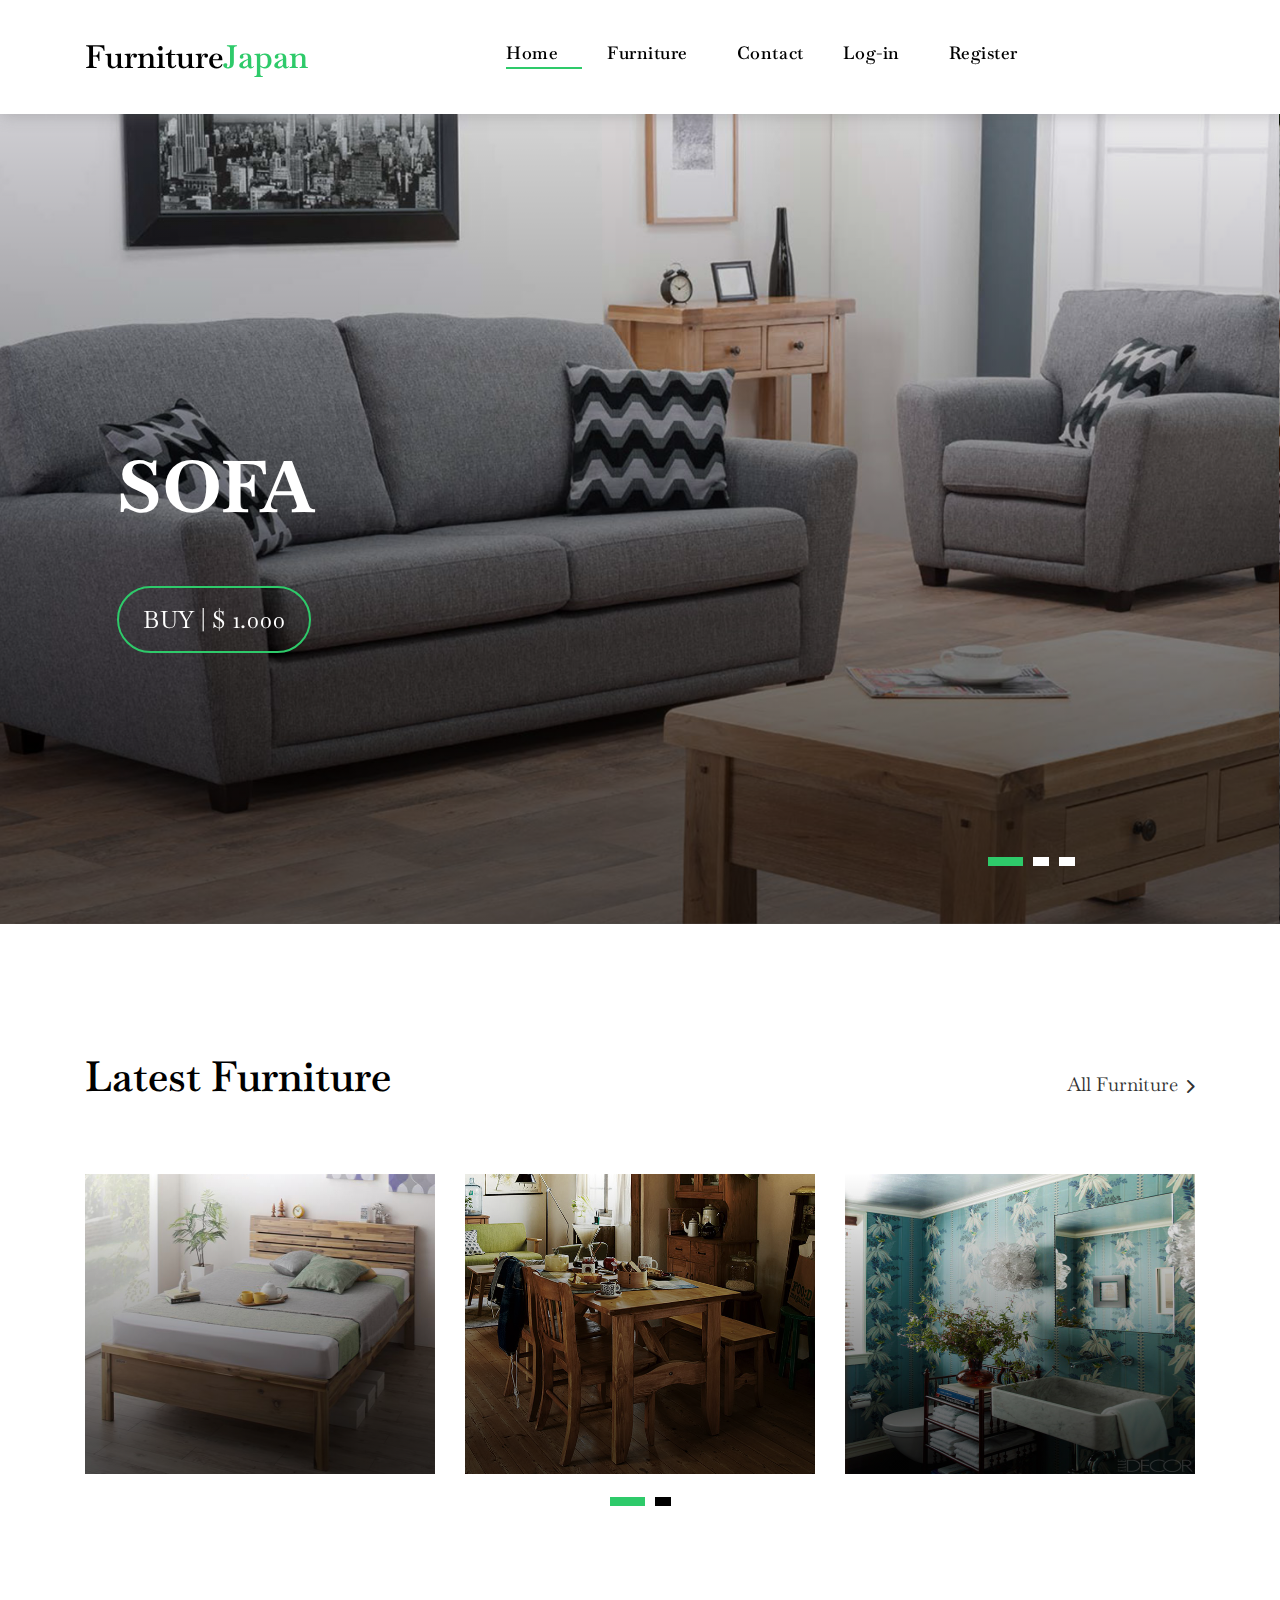
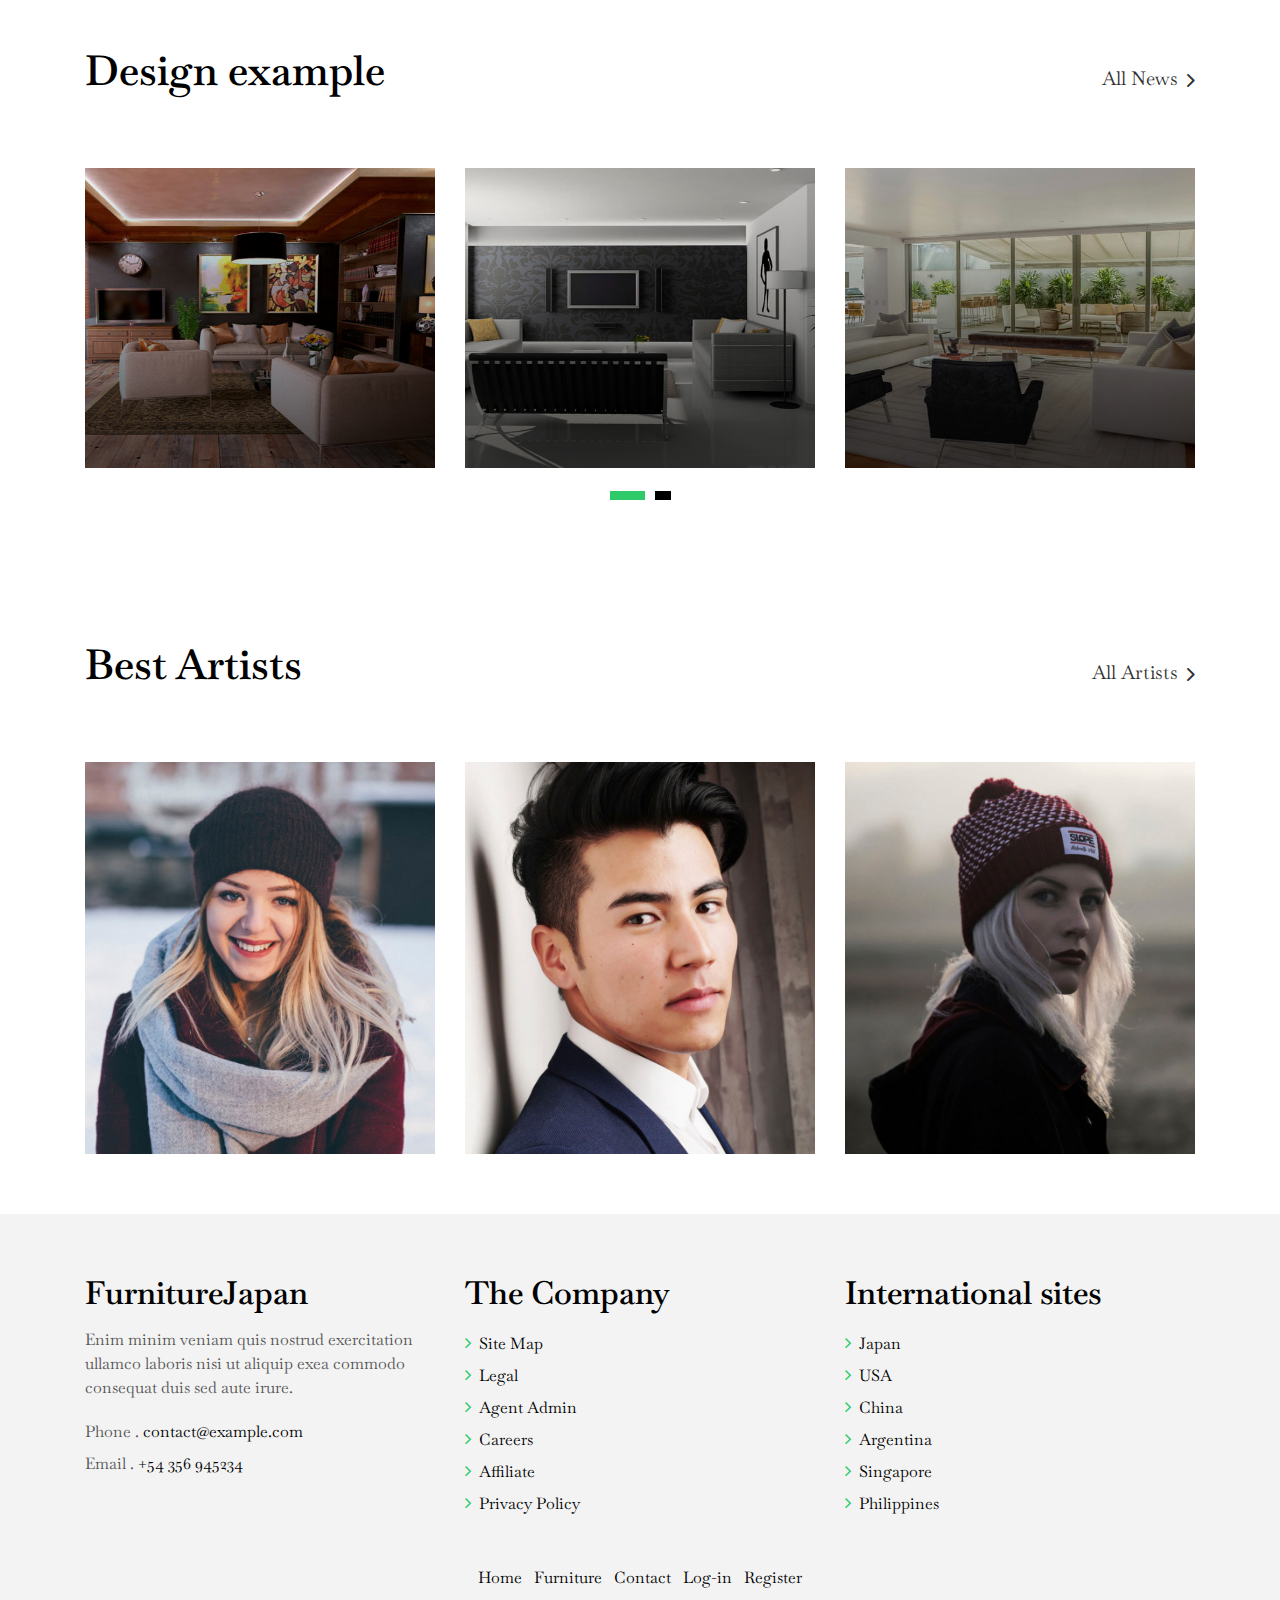
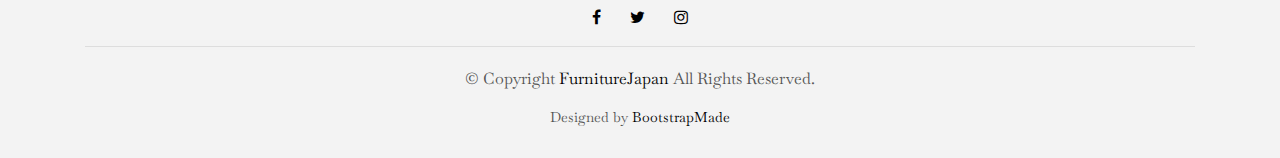
<file: index.html>
<!DOCTYPE html>
<html lang="en">
<head>
  <meta charset="utf-8">
  <title>Furniture Japan</title>
  <meta content="width=device-width, initial-scale=1.0" name="viewport">
  <meta content="" name="keywords">
  <meta content="" name="description">

  <!-- Favicons -->
  <link href="" rel="icon">
  <link href="img/apple-touch-icon.png" rel="apple-touch-icon">

  <!-- Google Fonts -->
  <!-- <link href="https://fonts.googleapis.com/css?family=Poppins:300,400,500,600,700" rel="stylesheet"> -->
  <link href="https://fonts.googleapis.com/css?family=Baskervville&display=swap" rel="stylesheet">

  <!-- Bootstrap CSS File -->
  <link href="lib/bootstrap/css/bootstrap.min.css" rel="stylesheet">

  <!-- Libraries CSS Files -->
  <link href="lib/font-awesome/css/font-awesome.min.css" rel="stylesheet">
  <link href="lib/animate/animate.min.css" rel="stylesheet">
  <link href="lib/ionicons/css/ionicons.min.css" rel="stylesheet">
  <link href="lib/owlcarousel/assets/owl.carousel.min.css" rel="stylesheet">

  <!-- Main Stylesheet File -->
  <link href="css/style.css" rel="stylesheet">
  

  <!-- =======================================================
    Theme Name: EstateAgency
    Theme URL: https://bootstrapmade.com/real-estate-agency-bootstrap-template/
    Author: BootstrapMade.com
    License: https://bootstrapmade.com/license/
  ======================================================= -->
</head>

<body>

  <!-- <div class="click-closed"></div>
  <!--/ Form Search Star /-->
  <!-- <div class="box-collapse">
    <div class="title-box-d">
      <h3 class="title-d">Search Furniture</h3>
    </div>
    <span class="close-box-collapse right-boxed ion-ios-close"></span>
    <div class="box-collapse-wrap form">
      <form class="form-a">
        <div class="row">
          <div class="col-md-12 mb-2">
            <div class="form-group">
              <label for="Type">Keyword</label>
              <input type="text" class="form-control form-control-lg form-control-a" placeholder="Keyword">
            </div> -->
          <!-- </div> --> -->
          <!-- <div class="col-md-6 mb-2">
            <div class="form-group">
              <label for="Type">Type</label>
              <select class="form-control form-control-lg form-control-a" id="Type">
                <option>All Type</option>
                <option>For Rent</option>
                <option>For Sale</option>
                <option>Open House</option>
              </select>
            </div>
          </div> -->
          <!-- <div class="col-md-6 mb-2">
            <div class="form-group">
              <label for="city">City</label>
              <select class="form-control form-control-lg form-control-a" id="city">
                <option>All City</option>
                <option>Alabama</option>
                <option>Arizona</option>
                <option>California</option>
                <option>Colorado</option>
              </select>
            </div>
          </div> -->
          <!-- <div class="col-md-6 mb-2">
            <div class="form-group">
              <label for="bedrooms">Bedrooms</label>
              <select class="form-control form-control-lg form-control-a" id="bedrooms">
                <option>Any</option>
                <option>01</option>
                <option>02</option>
                <option>03</option>
              </select>
            </div>
          </div> -->
          <!-- <div class="col-md-6 mb-2">
            <div class="form-group">
              <label for="garages">Garages</label>
              <select class="form-control form-control-lg form-control-a" id="garages">
                <option>Any</option>
                <option>01</option>
                <option>02</option>
                <option>03</option>
                <option>04</option>
              </select>
            </div>
          </div> -->
          <!-- <div class="col-md-6 mb-2">
            <div class="form-group">
              <label for="bathrooms">Bathrooms</label>
              <select class="form-control form-control-lg form-control-a" id="bathrooms">
                <option>Any</option>
                <option>01</option>
                <option>02</option>
                <option>03</option>
              </select>
            </div>
          </div> -->
          <!-- <div class="col-md-6 mb-2">
            <div class="form-group">
              <label for="price">Min Price</label>
              <select class="form-control form-control-lg form-control-a" id="price">
                <option>Unlimite</option>
                <option>$50,000</option>
                <option>$100,000</option>
                <option>$150,000</option>
                <option>$200,000</option>
              </select>
            </div>
          </div> -->
          <!-- <div class="col-md-12">
            <button type="submit" class="btn btn-b">Search Furniture</button>
          </div>
        </div>
      </form>
    </div> -->
  <!-- </div> -->
  <!--/ Form Search End /-->

  <!--/ Nav Star /-->
  <nav class="navbar navbar-default navbar-trans navbar-expand-lg fixed-top">
    <div class="container">
      <button class="navbar-toggler collapsed" type="button" data-toggle="collapse" data-target="#navbarDefault"
        aria-controls="navbarDefault" aria-expanded="false" aria-label="Toggle navigation">
        <span></span>
        <span></span>
        <span></span>
      </button>
      <a class="navbar-brand text-brand" href="index.html">Furniture<span class="color-b">Japan</span></a>
      <button type="button" class="btn btn-link nav-search navbar-toggle-box-collapse d-md-none" data-toggle="collapse"
        data-target="#navbarTogglerDemo01" aria-expanded="false">
        <span class="fa fa-search" aria-hidden="true"></span>
      </button>
      <div class="navbar-collapse collapse justify-content-center" id="navbarDefault">
        <ul class="navbar-nav">
          <li class="nav-item">
            <a class="nav-link active pr-4" href="index.html">Home</a>
          </li>
          <!-- <li class="nav-item">
            <a class="nav-link pr-4" href="about.html">About</a>
          </li> -->
          <li class="nav-item">
            <a class="nav-link pr-4" href="property-grid.html">Furniture</a>
          </li>
          <!-- <li class="nav-item">
            <a class="nav-link pr-4" href="blog-grid.html">Blog</a>
          </li> -->
          <!-- <li class="nav-item dropdown">
            <a class="nav-link dropdown-toggle" href="#" id="navbarDropdown" role="button" data-toggle="dropdown"
              aria-haspopup="true" aria-expanded="false">
              Pages
            </a>
            <div class="dropdown-menu" aria-labelledby="navbarDropdown">
              <a class="dropdown-item" href="property-single.html">Property Single</a>
              <a class="dropdown-item" href="blog-single.html">Blog Single</a>
              <a class="dropdown-item" href="agents-grid.html">Agents Grid</a>
              <a class="dropdown-item" href="agent-single.html">Agent Single</a>
            </div>
          </li> -->
          <li class="nav-item pr-4">
            <a class="nav-link" href="contact.html">Contact</a>
          </li>
          <li class="nav-item">
            <a class="nav-link pr-4" href="login.html">Log-in</a>
          </li>
          <li class="nav-item">
            <a class="nav-link" href="register.html">Register</a>
          </li>
        </ul>
      </div>
      <!-- <button type="button" class="btn btn-b-n navbar-toggle-box-collapse d-none d-md-block" data-toggle="collapse"
        data-target="#navbarTogglerDemo01" aria-expanded="false">
        <span class="fa fa-search" aria-hidden="true"></span>
      </button> -->
    </div>
  </nav>
  <!--/ Nav End /-->

  <!--/ Carousel Star /-->
  <div class="intro intro-carousel">
    <div id="carousel" class="owl-carousel owl-theme">
      <div class="carousel-item-a intro-item bg-image" style="background-image: url(img/sofa3.jpg)">
        <div class="overlay overlay-a"></div>
        <div class="intro-content display-table">
          <div class="table-cell">
            <div class="container">
              <div class="row">
                <div class="col-lg-8">
                  <div class="intro-body">
                    <!-- <p class="intro-title-top">Doral, Florida -->
                      <!-- <br> 78345</p> -->
                    <h1 class="intro-title mb-4">
                      <!-- <span class="color-b">204 </span> Mount -->
                      <br> SOFA </h1>
                    <p class="intro-subtitle intro-price">
                      <a href="#"><span class="price-a">BUY | $ 1.000</span></a>
                    </p>
                  </div>
                </div>
              </div>
            </div>
          </div>
        </div>
      </div>
      <div class="carousel-item-a intro-item bg-image" style="background-image: url(img/table8.jpg)">
        <div class="overlay overlay-a"></div>
        <div class="intro-content display-table">
          <div class="table-cell">
            <div class="container">
              <div class="row">
                <div class="col-lg-8">
                  <div class="intro-body">
                    <!-- <p class="intro-title-top">Doral, Florida -->
                      <!-- <br> 78345</p> -->
                    <h1 class="intro-title mb-4">
                      <!-- <span class="color-b">204 </span> Rino -->
                      <br> TABLE </h1>
                    <p class="intro-subtitle intro-price">
                      <a href="#"><span class="price-a">buy | $ 1.000</span></a>
                    </p>
                  </div>
                </div>
              </div>
            </div>
          </div>
        </div>
      </div>
      <div class="carousel-item-a intro-item bg-image" style="background-image: url(img/paperwall4.jpg)">
        <div class="overlay overlay-a"></div>
        <div class="intro-content display-table">
          <div class="table-cell">
            <div class="container">
              <div class="row">
                <div class="col-lg-8">
                  <div class="intro-body">
                    <!-- <p class="intro-title-top">Doral, Florida -->
                      <!-- <br> 78345</p> -->
                    <h1 class="intro-title mb-4">
                      <!-- <span class="color-b">204 </span> Alira -->
                      <br> PAPER WALL</h1>
                    <p class="intro-subtitle intro-price">
                      <a href="#"><span class="price-a">buy | $ 1.000</span></a>
                    </p>
                  </div>
                </div>
              </div>
            </div>
          </div>
        </div>
      </div>
    </div>
  </div>
  <!--/ Carousel end /-->

  <!--/ Services Star /-->
  <!-- <section class="section-services section-t8">
    <div class="container">
      <div class="row">
        <div class="col-md-12">
          <div class="title-wrap d-flex justify-content-between">
            <div class="title-box">
              <h2 class="title-a">Our Services</h2>
            </div>
          </div>
        </div>
      </div>
      <div class="row">
        <div class="col-md-4">
          <div class="card-box-c foo">
            <div class="card-header-c d-flex">
              <div class="card-box-ico">
                <span class="fa fa-gamepad"></span>
              </div>
              <div class="card-title-c align-self-center">
                <h2 class="title-c">Lifestyle</h2>
              </div>
            </div>
            <div class="card-body-c">
              <p class="content-c">
                Sed porttitor lectus nibh. Cras ultricies ligula sed magna dictum porta. Praesent sapien massa,
                convallis a pellentesque
                nec, egestas non nisi.
              </p>
            </div>
            <div class="card-footer-c">
              <a href="#" class="link-c link-icon">Read more
                <span class="ion-ios-arrow-forward"></span>
              </a>
            </div>
          </div>
        </div>
        <div class="col-md-4">
          <div class="card-box-c foo">
            <div class="card-header-c d-flex">
              <div class="card-box-ico">
                <span class="fa fa-usd"></span>
              </div>
              <div class="card-title-c align-self-center">
                <h2 class="title-c">Loans</h2>
              </div>
            </div>
            <div class="card-body-c">
              <p class="content-c">
                Nulla porttitor accumsan tincidunt. Curabitur aliquet quam id dui posuere blandit. Mauris blandit
                aliquet elit, eget tincidunt
                nibh pulvinar a.
              </p>
            </div>
            <div class="card-footer-c">
              <a href="#" class="link-c link-icon">Read more
                <span class="ion-ios-arrow-forward"></span>
              </a>
            </div>
          </div>
        </div>
        <div class="col-md-4">
          <div class="card-box-c foo">
            <div class="card-header-c d-flex">
              <div class="card-box-ico">
                <span class="fa fa-home"></span>
              </div>
              <div class="card-title-c align-self-center">
                <h2 class="title-c">Sell</h2>
              </div>
            </div>
            <div class="card-body-c">
              <p class="content-c">
                Sed porttitor lectus nibh. Cras ultricies ligula sed magna dictum porta. Praesent sapien massa,
                convallis a pellentesque
                nec, egestas non nisi.
              </p>
            </div>
            <div class="card-footer-c">
              <a href="#" class="link-c link-icon">Read more
                <span class="ion-ios-arrow-forward"></span>
              </a>
            </div>
          </div>
        </div>
      </div>
    </div>
  </section> -->
  <!--/ Services End /-->

  <!--/ Property Star /-->
  <section class="section-property section-t8">
    <div class="container">
      <div class="row">
        <div class="col-md-12">
          <div class="title-wrap d-flex justify-content-between">
            <div class="title-box">
              <h2 class="title-a">Latest Furniture</h2>
            </div>
            <div class="title-link">
              <a href="property-grid.html">All Furniture
                <span class="ion-ios-arrow-forward"></span>
              </a>
            </div>
          </div>
        </div>
      </div>
      <div id="property-carousel" class="owl-carousel owl-theme">
        <div class="carousel-item-b">
          <div class="card-box-a card-shadow">
            <div class="img-box-a">
              <img src="img/bed.jpg" alt="" class="img-a img-fluid">
            </div>
            <div class="card-overlay">
              <div class="card-overlay-a-content">
                <div class="card-header-a">
                  <!-- <h2 class="card-title-a">
                    <a href="property-single.html">206 Mount
                      <br /> Olive Road Two</a>
                  </h2> -->
                </div>
                
                <div class="card-footer-a">
                  <ul class="card-info d-flex justify-content-around">
                    <div class="card-body-a">
                  <div class="price-box d-flex">
                    <span class="price-a">sofa | $ 1.000</span>
                  </div>
                  <a href="#" class="link-a">Click here to view
                    <span class="ion-ios-arrow-forward"></span>
                  </a>
                </div>
                    <!-- <li>
                      <h4 class="card-info-title">Area</h4>
                      <span>340m
                        <sup>2</sup>
                      </span>
                    </li>
                    <li>
                      <h4 class="card-info-title">Beds</h4>
                      <span>2</span>
                    </li>
                    <li>
                      <h4 class="card-info-title">Baths</h4>
                      <span>4</span>
                    </li>
                    <li>
                      <h4 class="card-info-title">Garages</h4>
                      <span>1</span>
                    </li> -->
                  </ul>
                </div>
              </div>
            </div>
          </div>
        </div>
        <div class="carousel-item-b">
          <div class="card-box-a card-shadow">
            <div class="img-box-a">
              <img src="img/table2.jpg" alt="" class="img-a img-fluid">
            </div>
            <div class="card-overlay">
              <div class="card-overlay-a-content">
                <!-- <div class="card-header-a">
                  <h2 class="card-title-a">
                    <a href="property-single.html">157 West
                      <br /> Central Park</a>
                  </h2>
                </div> -->
                
                <div class="card-footer-a">
                  <ul class="card-info d-flex justify-content-around">
                  <div class="card-body-a">
                    <div class="price-box d-flex">
                      <span class="price-a">TABLE | $ 1.000</span>
                    </div>
                    <a href="property-single.html" class="link-a">Click here to view
                      <span class="ion-ios-arrow-forward"></span>
                    </a>
                  </div>
                    <!-- <li>
                      <h4 class="card-info-title">Area</h4>
                      <span>340m
                        <sup>2</sup>
                      </span>
                    </li>
                    <li>
                      <h4 class="card-info-title">Beds</h4>
                      <span>2</span>
                    </li>
                    <li>
                      <h4 class="card-info-title">Baths</h4>
                      <span>4</span>
                    </li>
                    <li>
                      <h4 class="card-info-title">Garages</h4>
                      <span>1</span>
                    </li> -->
                  </ul>
                </div>
              </div>
            </div>
          </div>
        </div>
        <div class="carousel-item-b">
          <div class="card-box-a card-shadow">
            <div class="img-box-a">
              <img src="img/paperwall1.jpg" alt="" class="img-a img-fluid">
            </div>
            <div class="card-overlay">
              <div class="card-overlay-a-content">
                <!-- <div class="card-header-a">
                  <h2 class="card-title-a">
                    <a href="property-single.html">245 Azabu
                      <br /> Nishi Park let</a>
                  </h2>
                </div> -->
                
                <div class="card-footer-a">
                  <ul class="card-info d-flex justify-content-around">
                    <div class="card-body-a">
                  <div class="price-box d-flex">
                    <span class="price-a">PAPER WALL | $ 1.000</span>
                  </div>
                  <a href="property-single.html" class="link-a">Click here to view
                    <span class="ion-ios-arrow-forward"></span>
                  </a>
                  </div>
                    <!-- <li>
                      <h4 class="card-info-title">Area</h4>
                      <span>340m
                        <sup>2</sup>
                      </span>
                    </li>
                    <li>
                      <h4 class="card-info-title">Beds</h4>
                      <span>2</span>
                    </li>
                    <li>
                      <h4 class="card-info-title">Baths</h4>
                      <span>4</span>
                    </li>
                    <li>
                      <h4 class="card-info-title">Garages</h4>
                      <span>1</span>
                    </li> -->
                  </ul>
                </div>
              </div>
            </div>
          </div>
        </div>
        <div class="carousel-item-b">
          <div class="card-box-a card-shadow">
            <div class="img-box-a">
              <img src="img/sofa1.jpg" alt="" class="img-a img-fluid">
            </div>
            <div class="card-overlay">
              <div class="card-overlay-a-content">
                <!-- <div class="card-header-a">
                  <h2 class="card-title-a">
                    <a href="property-single.html">204 Montal
                      <br /> South Bela Two</a>
                  </h2>
                </div> -->
                
                <div class="card-footer-a">
                  <ul class="card-info d-flex justify-content-around">
                    <div class="card-body-a">
                  <div class="price-box d-flex">
                    <span class="price-a">BED | $ 1.000</span>
                  </div>
                  <a href="property-single.html" class="link-a">Click here to view
                    <span class="ion-ios-arrow-forward"></span>
                  </a>
                </div>
                    <!-- <li>
                      <h4 class="card-info-title">Area</h4>
                      <span>340m
                        <sup>2</sup>
                      </span>
                    </li>
                    <li>
                      <h4 class="card-info-title">Beds</h4>
                      <span>2</span>
                    </li>
                    <li>
                      <h4 class="card-info-title">Baths</h4>
                      <span>4</span>
                    </li>
                    <li>
                      <h4 class="card-info-title">Garages</h4>
                      <span>1</span>
                    </li> -->
                  </ul>
                </div>
              </div>
            </div>
          </div>
        </div>
      </div>
    </div>
  </section>
  <!--/ Property End /-->

  <!--/ News Star /-->
  <section class="section-news section-t8">
    <div class="container">
      <div class="row">
        <div class="col-md-12">
          <div class="title-wrap d-flex justify-content-between">
            <div class="title-box">
              <h2 class="title-a">Design example</h2>
            </div>
            <div class="title-link">
              <a href="blog-grid.html">All News
                <span class="ion-ios-arrow-forward"></span>
              </a>
            </div>
          </div>
        </div>
      </div>
      <div id="new-carousel" class="owl-carousel owl-theme">
        <div class="carousel-item-c">
          <div class="card-box-b card-shadow news-box">
            <div class="img-box-b">
              <img src="img/post-2.jpg" alt="" class="img-b img-fluid">
            </div>
            <!-- <div class="card-overlay">
              <div class="card-header-b">
                <div class="card-category-b">
                  <a href="#" class="category-b">House</a>
                </div>
                <div class="card-title-b">
                  <h2 class="title-2">
                    <a href="blog-single.html">House is comming
                      <br> new</a>
                  </h2>
                </div>
                <div class="card-date">
                  <span class="date-b">18 Sep. 2017</span>
                </div>
              </div>
            </div> -->
          </div>
        </div>
        <div class="carousel-item-c">
          <div class="card-box-b card-shadow news-box">
            <div class="img-box-b">
              <img src="img/post-5.jpg" alt="" class="img-b img-fluid">
            </div>
            <div class="card-overlay">
              <!-- <div class="card-header-b">
                <div class="card-category-b">
                  <a href="#" class="category-b">Travel</a>
                </div>
                <div class="card-title-b">
                  <h2 class="title-2">
                    <a href="blog-single.html">Travel is comming
                      <br> new</a>
                  </h2>
                </div>
                <div class="card-date">
                  <span class="date-b">18 Sep. 2017</span>
                </div>
              </div> -->
            </div>
          </div>
        </div>
        <div class="carousel-item-c">
          <div class="card-box-b card-shadow news-box">
            <div class="img-box-b">
              <img src="img/post-7.jpg" alt="" class="img-b img-fluid">
            </div>
            <!-- <div class="card-overlay">
              <div class="card-header-b">
                <div class="card-category-b">
                  <a href="#" class="category-b">Park</a>
                </div>
                <div class="card-title-b">
                  <h2 class="title-2">
                    <a href="blog-single.html">Park is comming
                      <br> new</a>
                  </h2>
                </div>
                <div class="card-date">
                  <span class="date-b">18 Sep. 2017</span>
                </div>
              </div>
            </div> -->
          </div>
        </div>
        <div class="carousel-item-c">
          <div class="card-box-b card-shadow news-box">
            <div class="img-box-b">
              <img src="img/design1.jpg" alt="" class="img-b img-fluid">
            </div>
            <!-- <div class="card-overlay">
              <div class="card-header-b">
                <div class="card-category-b">
                  <a href="#" class="category-b">Travel</a>
                </div>
                <div class="card-title-b">
                  <h2 class="title-2">
                    <a href="#">Travel is comming
                      <br> new</a>
                  </h2>
                </div>
                <div class="card-date">
                  <span class="date-b">18 Sep. 2017</span>
                </div>
              </div>
            </div> -->
          </div>
        </div>
      </div>
    </div>
  </section>
  <!--/ News End /-->

  <!--/ Agents Star /-->
  <section class="section-agents section-t8">
    <div class="container">
      <div class="row">
        <div class="col-md-12">
          <div class="title-wrap d-flex justify-content-between">
            <div class="title-box">
              <h2 class="title-a">Best Artists</h2>
            </div>
            <div class="title-link">
              <a href="agents-grid.html">All Artists
                <span class="ion-ios-arrow-forward"></span>
              </a>
            </div>
          </div>
        </div>
      </div>
      <div class="row">
        <div class="col-md-4">
          <div class="card-box-d">
            <div class="card-img-d">
              <img src="img/agent-4.jpg" alt="" class="img-d img-fluid">
            </div>
            <div class="card-overlay card-overlay-hover">
              <div class="card-header-d">
                <div class="card-title-d align-self-center">
                  <h3 class="title-d">
                    <a href="agent-single.html" class="link-two">Margaret Sotillo
                      <br> Escala</a>
                  </h3>
                </div>
              </div>
              <div class="card-body-d">
                <p class="content-d color-text-a">
                  Sed porttitor lectus nibh, Cras ultricies ligula sed magna dictum porta two.
                </p>
                <div class="info-agents color-a">
                  <p>
                    <strong>Phone: </strong> +54 356 945234</p>
                  <p>
                    <strong>Email: </strong> agents@example.com</p>
                </div>
              </div>
              <div class="card-footer-d">
                <div class="socials-footer d-flex justify-content-center">
                  <ul class="list-inline">
                    <li class="list-inline-item">
                      <a href="#" class="link-one">
                        <i class="fa fa-facebook" aria-hidden="true"></i>
                      </a>
                    </li>
                    <li class="list-inline-item">
                      <a href="#" class="link-one">
                        <i class="fa fa-twitter" aria-hidden="true"></i>
                      </a>
                    </li>
                    <li class="list-inline-item">
                      <a href="#" class="link-one">
                        <i class="fa fa-instagram" aria-hidden="true"></i>
                      </a>
                    </li>
                    
                  </ul>
                </div>
              </div>
            </div>
          </div>
        </div>
        <div class="col-md-4">
          <div class="card-box-d">
            <div class="card-img-d">
              <img src="img/agent-1.jpg" alt="" class="img-d img-fluid">
            </div>
            <div class="card-overlay card-overlay-hover">
              <div class="card-header-d">
                <div class="card-title-d align-self-center">
                  <h3 class="title-d">
                    <a href="agent-single.html" class="link-two">Stiven Spilver
                      <br> Darw</a>
                  </h3>
                </div>
              </div>
              <div class="card-body-d">
                <p class="content-d color-text-a">
                  Sed porttitor lectus nibh, Cras ultricies ligula sed magna dictum porta two.
                </p>
                <div class="info-agents color-a">
                  <p>
                    <strong>Phone: </strong> +54 356 945234</p>
                  <p>
                    <strong>Email: </strong> agents@example.com</p>
                </div>
              </div>
              <div class="card-footer-d">
                <div class="socials-footer d-flex justify-content-center">
                  <ul class="list-inline">
                    <li class="list-inline-item">
                      <a href="#" class="link-one">
                        <i class="fa fa-facebook" aria-hidden="true"></i>
                      </a>
                    </li>
                    <li class="list-inline-item">
                      <a href="#" class="link-one">
                        <i class="fa fa-twitter" aria-hidden="true"></i>
                      </a>
                    </li>
                    <li class="list-inline-item">
                      <a href="#" class="link-one">
                        <i class="fa fa-instagram" aria-hidden="true"></i>
                      </a>
                    </li>
                  </ul>
                </div>
              </div>
            </div>
          </div>
        </div>
        <div class="col-md-4">
          <div class="card-box-d">
            <div class="card-img-d">
              <img src="img/agent-5.jpg" alt="" class="img-d img-fluid">
            </div>
            <div class="card-overlay card-overlay-hover">
              <div class="card-header-d">
                <div class="card-title-d align-self-center">
                  <h3 class="title-d">
                    <a href="agent-single.html" class="link-two">Emma Toledo
                      <br> Cascada</a>
                  </h3>
                </div>
              </div>
              <div class="card-body-d">
                <p class="content-d color-text-a">
                  Sed porttitor lectus nibh, Cras ultricies ligula sed magna dictum porta two.
                </p>
                <div class="info-agents color-a">
                  <p>
                    <strong>Phone: </strong> +54 356 945234</p>
                  <p>
                    <strong>Email: </strong> agents@example.com</p>
                </div>
              </div>
              <div class="card-footer-d">
                <div class="socials-footer d-flex justify-content-center">
                  <ul class="list-inline">
                    <li class="list-inline-item">
                      <a href="#" class="link-one">
                        <i class="fa fa-facebook" aria-hidden="true"></i>
                      </a>
                    </li>
                    <li class="list-inline-item">
                      <a href="#" class="link-one">
                        <i class="fa fa-twitter" aria-hidden="true"></i>
                      </a>
                    </li>
                    <li class="list-inline-item">
                      <a href="#" class="link-one">
                        <i class="fa fa-instagram" aria-hidden="true"></i>
                      </a>
                    </li>
                    
                  </ul>
                </div>
              </div>
            </div>
          </div>
        </div>
      </div>
    </div>
  </section>
  <!--/ Agents End /-->

  <!--/ Testimonials Star /-->
  <!-- <section class="section-testimonials section-t8 nav-arrow-a">
    <div class="container">
      <div class="row">
        <div class="col-md-12">
          <div class="title-wrap d-flex justify-content-between">
            <div class="title-box">
              <h2 class="title-a">Testimonials</h2>
            </div>
          </div>
        </div>
      </div>
      <div id="testimonial-carousel" class="owl-carousel owl-arrow">
        <div class="carousel-item-a">
          <div class="testimonials-box">
            <div class="row">
              <div class="col-sm-12 col-md-6">
                <div class="testimonial-img">
                  <img src="img/testimonial-1.jpg" alt="" class="img-fluid">
                </div>
              </div>
              <div class="col-sm-12 col-md-6">
                <div class="testimonial-ico">
                  <span class="ion-ios-quote"></span>
                </div>
                <div class="testimonials-content">
                  <p class="testimonial-text">
                    Lorem ipsum dolor sit amet, consectetur adipisicing elit. Omnis, cupiditate ea nam praesentium
                    debitis hic ber quibusdam
                    voluptatibus officia expedita corpori.
                  </p>
                </div>
                <div class="testimonial-author-box">
                  <img src="img/mini-testimonial-1.jpg" alt="" class="testimonial-avatar">
                  <h5 class="testimonial-author">Albert & Erika</h5>
                </div>
              </div>
            </div>
          </div>
        </div>
        <div class="carousel-item-a">
          <div class="testimonials-box">
            <div class="row">
              <div class="col-sm-12 col-md-6">
                <div class="testimonial-img">
                  <img src="img/testimonial-2.jpg" alt="" class="img-fluid">
                </div>
              </div>
              <div class="col-sm-12 col-md-6">
                <div class="testimonial-ico">
                  <span class="ion-ios-quote"></span>
                </div>
                <div class="testimonials-content">
                  <p class="testimonial-text">
                    Lorem ipsum dolor sit amet, consectetur adipisicing elit. Omnis, cupiditate ea nam praesentium
                    debitis hic ber quibusdam
                    voluptatibus officia expedita corpori.
                  </p>
                </div>
                <div class="testimonial-author-box">
                  <img src="img/mini-testimonial-2.jpg" alt="" class="testimonial-avatar">
                  <h5 class="testimonial-author">Pablo & Emma</h5>
                </div>
              </div>
            </div>
          </div>
        </div>
      </div>
    </div>
  </section> -->
  <!--/ Testimonials End /-->

  <!--/ footer Star /-->
  <section class="section-footer">
    <div class="container">
      <div class="row">
        <div class="col-sm-12 col-md-4">
          <div class="widget-a">
            <div class="w-header-a">
              <h3 class="w-title-a text-brand">FurnitureJapan</h3>
            </div>
            <div class="w-body-a">
              <p class="w-text-a color-text-a">
                Enim minim veniam quis nostrud exercitation ullamco laboris nisi ut aliquip exea commodo consequat duis
                sed aute irure.
              </p>
            </div>
            <div class="w-footer-a">
              <ul class="list-unstyled">
                <li class="color-a">
                  <span class="color-text-a">Phone .</span> contact@example.com</li>
                <li class="color-a">
                  <span class="color-text-a">Email .</span> +54 356 945234</li>
              </ul>
            </div>
          </div>
        </div>
        <div class="col-sm-12 col-md-4 section-md-t3">
          <div class="widget-a">
            <div class="w-header-a">
              <h3 class="w-title-a text-brand">The Company</h3>
            </div>
            <div class="w-body-a">
              <div class="w-body-a">
                <ul class="list-unstyled">
                  <li class="item-list-a">
                    <i class="fa fa-angle-right"></i> <a href="#">Site Map</a>
                  </li>
                  <li class="item-list-a">
                    <i class="fa fa-angle-right"></i> <a href="#">Legal</a>
                  </li>
                  <li class="item-list-a">
                    <i class="fa fa-angle-right"></i> <a href="#">Agent Admin</a>
                  </li>
                  <li class="item-list-a">
                    <i class="fa fa-angle-right"></i> <a href="#">Careers</a>
                  </li>
                  <li class="item-list-a">
                    <i class="fa fa-angle-right"></i> <a href="#">Affiliate</a>
                  </li>
                  <li class="item-list-a">
                    <i class="fa fa-angle-right"></i> <a href="#">Privacy Policy</a>
                  </li>
                </ul>
              </div>
            </div>
          </div>
        </div>
        <div class="col-sm-12 col-md-4 section-md-t3">
          <div class="widget-a">
            <div class="w-header-a">
              <h3 class="w-title-a text-brand">International sites</h3>
            </div>
            <div class="w-body-a">
              <ul class="list-unstyled">
                <li class="item-list-a">
                  <i class="fa fa-angle-right"></i> <a href="#">Japan</a>
                </li>
                <li class="item-list-a">
                  <i class="fa fa-angle-right"></i> <a href="#">USA</a>
                </li>
                <li class="item-list-a">
                  <i class="fa fa-angle-right"></i> <a href="#">China</a>
                </li>
                <li class="item-list-a">
                  <i class="fa fa-angle-right"></i> <a href="#">Argentina</a>
                </li>
                <li class="item-list-a">
                  <i class="fa fa-angle-right"></i> <a href="#">Singapore</a>
                </li>
                <li class="item-list-a">
                  <i class="fa fa-angle-right"></i> <a href="#">Philippines</a>
                </li>
              </ul>
            </div>
          </div>
        </div>
      </div>
    </div>
  </section>
  <footer>
    <div class="container">
      <div class="row">
        <div class="col-md-12">
          <nav class="nav-footer">
            <ul class="list-inline">
              <li class="list-inline-item">
                <a href="#">Home</a>
              </li>
              <!-- <li class="list-inline-item">
                <a href="#">About</a>
              </li> -->
              <li class="list-inline-item">
                <a href="#">Furniture</a>
              </li>
              <!-- <li class="list-inline-item">
                <a href="#">Blog</a>
              </li> -->
              <li class="list-inline-item">
                <a href="#">Contact</a>
              </li>
              <li class="list-inline-item">
                <a href="#">Log-in</a>
              </li>
              <li class="list-inline-item">
                <a href="#">Register</a>
              </li>
            </ul>
          </nav>
          <div class="socials-a">
            <ul class="list-inline">
              <li class="list-inline-item">
                <a href="#">
                  <i class="fa fa-facebook" aria-hidden="true"></i>
                </a>
              </li>
              <li class="list-inline-item">
                <a href="#">
                  <i class="fa fa-twitter" aria-hidden="true"></i>
                </a>
              </li>
              <li class="list-inline-item">
                <a href="#">
                  <i class="fa fa-instagram" aria-hidden="true"></i>
                </a>
              </li>
              
            </ul>
          </div>
          <div class="copyright-footer">
            <p class="copyright color-text-a">
              &copy; Copyright
              <span class="color-a">FurnitureJapan</span> All Rights Reserved.
            </p>
          </div>
          <div class="credits">
            <!--
              All the links in the footer should remain intact.
              You can delete the links only if you purchased the pro version.
              Licensing information: https://bootstrapmade.com/license/
              Purchase the pro version with working PHP/AJAX contact form: https://bootstrapmade.com/buy/?theme=EstateAgency
            -->
            Designed by <a href="https://bootstrapmade.com/">BootstrapMade</a>
          </div>
        </div>
      </div>
    </div>
  </footer>
  <!--/ Footer End /-->

  <a href="#" class="back-to-top"><i class="fa fa-chevron-up"></i></a>
  <div id="preloader"></div>

  <!-- JavaScript Libraries -->
  <script src="lib/jquery/jquery.min.js"></script>
  <script src="lib/jquery/jquery-migrate.min.js"></script>
  <script src="lib/popper/popper.min.js"></script>
  <script src="lib/bootstrap/js/bootstrap.min.js"></script>
  <script src="lib/easing/easing.min.js"></script>
  <script src="lib/owlcarousel/owl.carousel.min.js"></script>
  <script src="lib/scrollreveal/scrollreveal.min.js"></script>
  <!-- Contact Form JavaScript File -->
  <script src="contactform/contactform.js"></script>

  <!-- Template Main Javascript File -->
  <script src="js/main.js"></script>

</body>
</html>
</file>
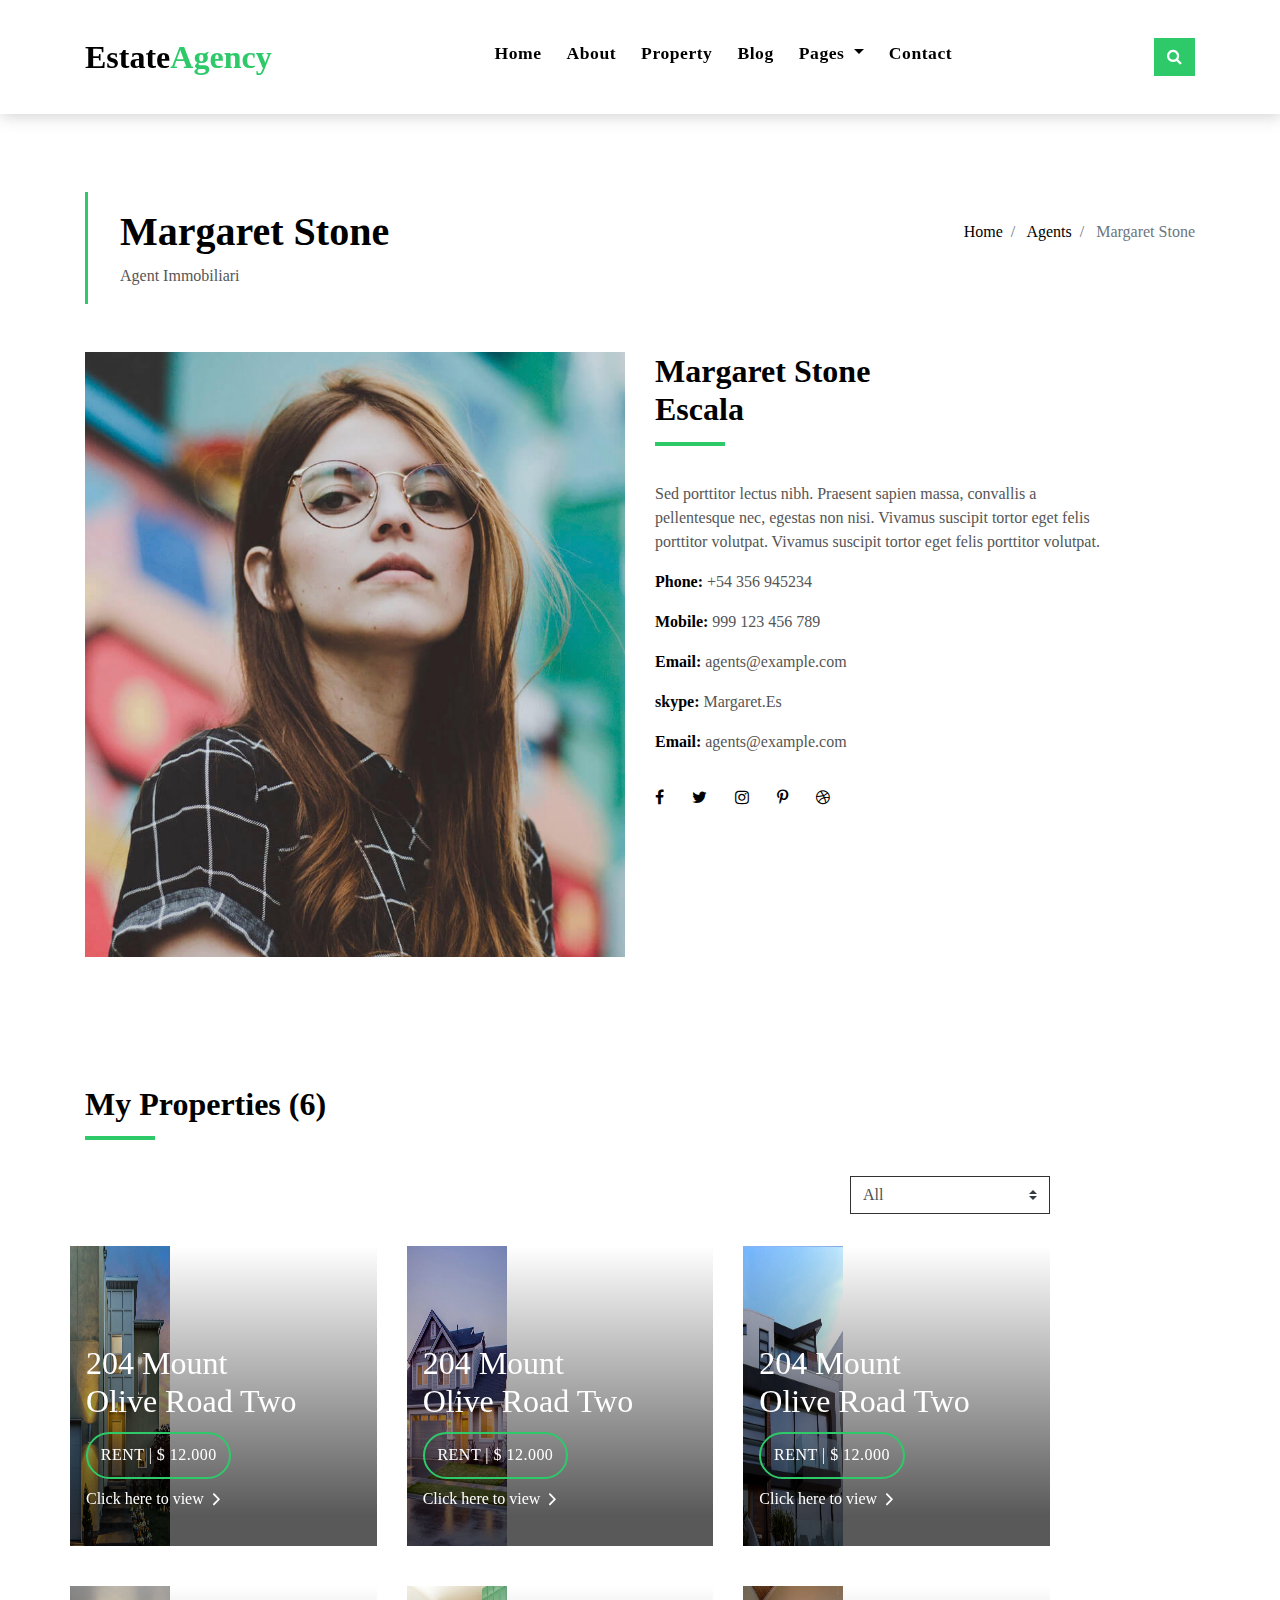
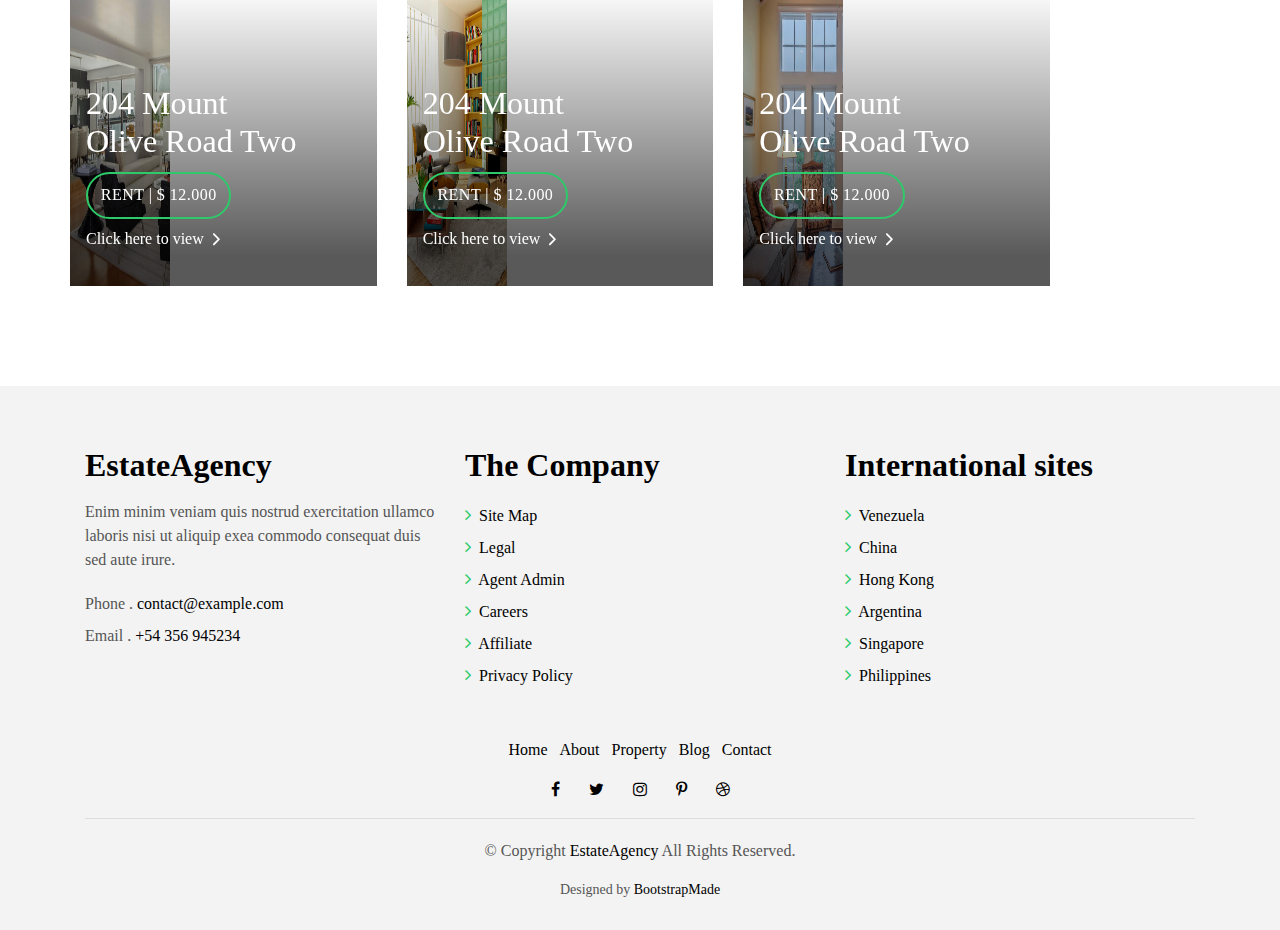
<file: agent-single.html>
<!DOCTYPE html>
<html lang="en">
<head>
  <meta charset="utf-8">
  <title>EstateAgency Bootstrap Template</title>
  <meta content="width=device-width, initial-scale=1.0" name="viewport">
  <meta content="" name="keywords">
  <meta content="" name="description">

  <!-- Favicons -->
  <link href="img/favicon.png" rel="icon">
  <link href="img/apple-touch-icon.png" rel="apple-touch-icon">

  <!-- Google Fonts -->
  <link href="https://fonts.googleapis.com/css?family=Poppins:300,400,500,600,700" rel="stylesheet">

  <!-- Bootstrap CSS File -->
  <link href="lib/bootstrap/css/bootstrap.min.css" rel="stylesheet">

  <!-- Libraries CSS Files -->
  <link href="lib/font-awesome/css/font-awesome.min.css" rel="stylesheet">
  <link href="lib/animate/animate.min.css" rel="stylesheet">
  <link href="lib/ionicons/css/ionicons.min.css" rel="stylesheet">
  <link href="lib/owlcarousel/assets/owl.carousel.min.css" rel="stylesheet">

  <!-- Main Stylesheet File -->
  <link href="css/style.css" rel="stylesheet">

  <!-- =======================================================
    Theme Name: EstateAgency
    Theme URL: https://bootstrapmade.com/real-estate-agency-bootstrap-template/
    Author: BootstrapMade.com
    License: https://bootstrapmade.com/license/
  ======================================================= -->
</head>

<body>

  <div class="click-closed"></div>
  <!--/ Form Search Star /-->
  <div class="box-collapse">
    <div class="title-box-d">
      <h3 class="title-d">Search Property</h3>
    </div>
    <span class="close-box-collapse right-boxed ion-ios-close"></span>
    <div class="box-collapse-wrap form">
      <form class="form-a">
        <div class="row">
          <div class="col-md-12 mb-2">
            <div class="form-group">
              <label for="Type">Keyword</label>
              <input type="text" class="form-control form-control-lg form-control-a" placeholder="Keyword">
            </div>
          </div>
          <div class="col-md-6 mb-2">
            <div class="form-group">
              <label for="Type">Type</label>
              <select class="form-control form-control-lg form-control-a" id="Type">
                <option>All Type</option>
                <option>For Rent</option>
                <option>For Sale</option>
                <option>Open House</option>
              </select>
            </div>
          </div>
          <div class="col-md-6 mb-2">
            <div class="form-group">
              <label for="city">City</label>
              <select class="form-control form-control-lg form-control-a" id="city">
                <option>All City</option>
                <option>Alabama</option>
                <option>Arizona</option>
                <option>California</option>
                <option>Colorado</option>
              </select>
            </div>
          </div>
          <div class="col-md-6 mb-2">
            <div class="form-group">
              <label for="bedrooms">Bedrooms</label>
              <select class="form-control form-control-lg form-control-a" id="bedrooms">
                <option>Any</option>
                <option>01</option>
                <option>02</option>
                <option>03</option>
              </select>
            </div>
          </div>
          <div class="col-md-6 mb-2">
            <div class="form-group">
              <label for="garages">Garages</label>
              <select class="form-control form-control-lg form-control-a" id="garages">
                <option>Any</option>
                <option>01</option>
                <option>02</option>
                <option>03</option>
                <option>04</option>
              </select>
            </div>
          </div>
          <div class="col-md-6 mb-2">
            <div class="form-group">
              <label for="bathrooms">Bathrooms</label>
              <select class="form-control form-control-lg form-control-a" id="bathrooms">
                <option>Any</option>
                <option>01</option>
                <option>02</option>
                <option>03</option>
              </select>
            </div>
          </div>
          <div class="col-md-6 mb-2">
            <div class="form-group">
              <label for="price">Min Price</label>
              <select class="form-control form-control-lg form-control-a" id="price">
                <option>Unlimite</option>
                <option>$50,000</option>
                <option>$100,000</option>
                <option>$150,000</option>
                <option>$200,000</option>
              </select>
            </div>
          </div>
          <div class="col-md-12">
            <button type="submit" class="btn btn-b">Search Property</button>
          </div>
        </div>
      </form>
    </div>
  </div>
  <!--/ Form Search End /-->

  <!--/ Nav Star /-->
  <nav class="navbar navbar-default navbar-trans navbar-expand-lg fixed-top">
    <div class="container">
      <button class="navbar-toggler collapsed" type="button" data-toggle="collapse" data-target="#navbarDefault"
        aria-controls="navbarDefault" aria-expanded="false" aria-label="Toggle navigation">
        <span></span>
        <span></span>
        <span></span>
      </button>
      <a class="navbar-brand text-brand" href="index.html">Estate<span class="color-b">Agency</span></a>
      <button type="button" class="btn btn-link nav-search navbar-toggle-box-collapse d-md-none" data-toggle="collapse"
        data-target="#navbarTogglerDemo01" aria-expanded="false">
        <span class="fa fa-search" aria-hidden="true"></span>
      </button>
      <div class="navbar-collapse collapse justify-content-center" id="navbarDefault">
        <ul class="navbar-nav">
          <li class="nav-item">
            <a class="nav-link" href="index.html">Home</a>
          </li>
          <li class="nav-item">
            <a class="nav-link" href="about.html">About</a>
          </li>
          <li class="nav-item">
            <a class="nav-link" href="property-grid.html">Property</a>
          </li>
          <li class="nav-item">
            <a class="nav-link" href="blog-grid.html">Blog</a>
          </li>
          <li class="nav-item dropdown">
            <a class="nav-link dropdown-toggle" href="#" id="navbarDropdown" role="button" data-toggle="dropdown"
              aria-haspopup="true" aria-expanded="false">
              Pages
            </a>
            <div class="dropdown-menu" aria-labelledby="navbarDropdown">
              <a class="dropdown-item" href="property-single.html">Property Single</a>
              <a class="dropdown-item" href="blog-single.html">Blog Single</a>
              <a class="dropdown-item" href="agents-grid.html">Agents Grid</a>
              <a class="dropdown-item active" href="agent-single.html">Agent Single</a>
            </div>
          </li>
          <li class="nav-item">
            <a class="nav-link" href="contact.html">Contact</a>
          </li>
        </ul>
      </div>
      <button type="button" class="btn btn-b-n navbar-toggle-box-collapse d-none d-md-block" data-toggle="collapse"
        data-target="#navbarTogglerDemo01" aria-expanded="false">
        <span class="fa fa-search" aria-hidden="true"></span>
      </button>
    </div>
  </nav>
  <!--/ Nav End /-->

  <!--/ Intro Single star /-->
  <section class="intro-single">
    <div class="container">
      <div class="row">
        <div class="col-md-12 col-lg-8">
          <div class="title-single-box">
            <h1 class="title-single">Margaret Stone</h1>
            <span class="color-text-a">Agent Immobiliari</span>
          </div>
        </div>
        <div class="col-md-12 col-lg-4">
          <nav aria-label="breadcrumb" class="breadcrumb-box d-flex justify-content-lg-end">
            <ol class="breadcrumb">
              <li class="breadcrumb-item">
                <a href="#">Home</a>
              </li>
              <li class="breadcrumb-item">
                <a href="#">Agents</a>
              </li>
              <li class="breadcrumb-item active" aria-current="page">
                Margaret Stone
              </li>
            </ol>
          </nav>
        </div>
      </div>
    </div>
  </section>
  <!--/ Intro Single End /-->

  <!--/ Agent Single Star /-->
  <section class="agent-single">
    <div class="container">
      <div class="row">
        <div class="col-sm-12">
          <div class="row">
            <div class="col-md-6">
              <div class="agent-avatar-box">
                <img src="img/agent-7.jpg" alt="" class="agent-avatar img-fluid">
              </div>
            </div>
            <div class="col-md-5 section-md-t3">
              <div class="agent-info-box">
                <div class="agent-title">
                  <div class="title-box-d">
                    <h3 class="title-d">Margaret Stone
                      <br> Escala</h3>
                  </div>
                </div>
                <div class="agent-content mb-3">
                  <p class="content-d color-text-a">
                    Sed porttitor lectus nibh. Praesent sapien massa, convallis a pellentesque nec, egestas non nisi.
                    Vivamus suscipit tortor
                    eget felis porttitor volutpat. Vivamus suscipit tortor eget felis porttitor volutpat.
                  </p>
                  <div class="info-agents color-a">
                    <p>
                      <strong>Phone: </strong>
                      <span class="color-text-a"> +54 356 945234 </span>
                    </p>
                    <p>
                      <strong>Mobile: </strong>
                      <span class="color-text-a"> 999 123 456 789</span>
                    </p>
                    <p>
                      <strong>Email: </strong>
                      <span class="color-text-a"> agents@example.com</span>
                    </p>
                    <p>
                      <strong>skype: </strong>
                      <span class="color-text-a"> Margaret.Es</span>
                    </p>
                    <p>
                      <strong>Email: </strong>
                      <span class="color-text-a"> agents@example.com</span>
                    </p>
                  </div>
                </div>
                <div class="socials-footer">
                  <ul class="list-inline">
                    <li class="list-inline-item">
                      <a href="#" class="link-one">
                        <i class="fa fa-facebook" aria-hidden="true"></i>
                      </a>
                    </li>
                    <li class="list-inline-item">
                      <a href="#" class="link-one">
                        <i class="fa fa-twitter" aria-hidden="true"></i>
                      </a>
                    </li>
                    <li class="list-inline-item">
                      <a href="#" class="link-one">
                        <i class="fa fa-instagram" aria-hidden="true"></i>
                      </a>
                    </li>
                    <li class="list-inline-item">
                      <a href="#" class="link-one">
                        <i class="fa fa-pinterest-p" aria-hidden="true"></i>
                      </a>
                    </li>
                    <li class="list-inline-item">
                      <a href="#" class="link-one">
                        <i class="fa fa-dribbble" aria-hidden="true"></i>
                      </a>
                    </li>
                  </ul>
                </div>
              </div>
            </div>
          </div>
        </div>
        <div class="col-md-12 section-t8">
          <div class="title-box-d">
            <h3 class="title-d">My Properties (6)</h3>
          </div>
        </div>
        <div class="row property-grid grid">
          <div class="col-sm-12">
            <div class="grid-option">
              <form>
                <select class="custom-select">
                  <option selected>All</option>
                  <option value="1">New to Old</option>
                  <option value="2">For Rent</option>
                  <option value="3">For Sale</option>
                </select>
              </form>
            </div>
          </div>
          <div class="col-md-4">
            <div class="card-box-a card-shadow">
              <div class="img-box-a">
                <img src="img/property-1.jpg" alt="" class="img-a img-fluid">
              </div>
              <div class="card-overlay">
                <div class="card-overlay-a-content">
                  <div class="card-header-a">
                    <h2 class="card-title-a">
                      <a href="#">204 Mount
                        <br /> Olive Road Two</a>
                    </h2>
                  </div>
                  <div class="card-body-a">
                    <div class="price-box d-flex">
                      <span class="price-a">rent | $ 12.000</span>
                    </div>
                    <a href="#" class="link-a">Click here to view
                      <span class="ion-ios-arrow-forward"></span>
                    </a>
                  </div>
                  <div class="card-footer-a">
                    <ul class="card-info d-flex justify-content-around">
                      <li>
                        <h4 class="card-info-title">Area</h4>
                        <span>340m
                          <sup>2</sup>
                        </span>
                      </li>
                      <li>
                        <h4 class="card-info-title">Beds</h4>
                        <span>2</span>
                      </li>
                      <li>
                        <h4 class="card-info-title">Baths</h4>
                        <span>4</span>
                      </li>
                      <li>
                        <h4 class="card-info-title">Garages</h4>
                        <span>1</span>
                      </li>
                    </ul>
                  </div>
                </div>
              </div>
            </div>
          </div>
          <div class="col-md-4">
            <div class="card-box-a card-shadow">
              <div class="img-box-a">
                <img src="img/property-3.jpg" alt="" class="img-a img-fluid">
              </div>
              <div class="card-overlay">
                <div class="card-overlay-a-content">
                  <div class="card-header-a">
                    <h2 class="card-title-a">
                      <a href="#">204 Mount
                        <br /> Olive Road Two</a>
                    </h2>
                  </div>
                  <div class="card-body-a">
                    <div class="price-box d-flex">
                      <span class="price-a">rent | $ 12.000</span>
                    </div>
                    <a href="#" class="link-a">Click here to view
                      <span class="ion-ios-arrow-forward"></span>
                    </a>
                  </div>
                  <div class="card-footer-a">
                    <ul class="card-info d-flex justify-content-around">
                      <li>
                        <h4 class="card-info-title">Area</h4>
                        <span>340m
                          <sup>2</sup>
                        </span>
                      </li>
                      <li>
                        <h4 class="card-info-title">Beds</h4>
                        <span>2</span>
                      </li>
                      <li>
                        <h4 class="card-info-title">Baths</h4>
                        <span>4</span>
                      </li>
                      <li>
                        <h4 class="card-info-title">Garages</h4>
                        <span>1</span>
                      </li>
                    </ul>
                  </div>
                </div>
              </div>
            </div>
          </div>
          <div class="col-md-4">
            <div class="card-box-a card-shadow">
              <div class="img-box-a">
                <img src="img/property-6.jpg" alt="" class="img-a img-fluid">
              </div>
              <div class="card-overlay">
                <div class="card-overlay-a-content">
                  <div class="card-header-a">
                    <h2 class="card-title-a">
                      <a href="#">204 Mount
                        <br /> Olive Road Two</a>
                    </h2>
                  </div>
                  <div class="card-body-a">
                    <div class="price-box d-flex">
                      <span class="price-a">rent | $ 12.000</span>
                    </div>
                    <a href="#" class="link-a">Click here to view
                      <span class="ion-ios-arrow-forward"></span>
                    </a>
                  </div>
                  <div class="card-footer-a">
                    <ul class="card-info d-flex justify-content-around">
                      <li>
                        <h4 class="card-info-title">Area</h4>
                        <span>340m
                          <sup>2</sup>
                        </span>
                      </li>
                      <li>
                        <h4 class="card-info-title">Beds</h4>
                        <span>2</span>
                      </li>
                      <li>
                        <h4 class="card-info-title">Baths</h4>
                        <span>4</span>
                      </li>
                      <li>
                        <h4 class="card-info-title">Garages</h4>
                        <span>1</span>
                      </li>
                    </ul>
                  </div>
                </div>
              </div>
            </div>
          </div>
          <div class="col-md-4">
            <div class="card-box-a card-shadow">
              <div class="img-box-a">
                <img src="img/property-7.jpg" alt="" class="img-a img-fluid">
              </div>
              <div class="card-overlay">
                <div class="card-overlay-a-content">
                  <div class="card-header-a">
                    <h2 class="card-title-a">
                      <a href="#">204 Mount
                        <br /> Olive Road Two</a>
                    </h2>
                  </div>
                  <div class="card-body-a">
                    <div class="price-box d-flex">
                      <span class="price-a">rent | $ 12.000</span>
                    </div>
                    <a href="#" class="link-a">Click here to view
                      <span class="ion-ios-arrow-forward"></span>
                    </a>
                  </div>
                  <div class="card-footer-a">
                    <ul class="card-info d-flex justify-content-around">
                      <li>
                        <h4 class="card-info-title">Area</h4>
                        <span>340m
                          <sup>2</sup>
                        </span>
                      </li>
                      <li>
                        <h4 class="card-info-title">Beds</h4>
                        <span>2</span>
                      </li>
                      <li>
                        <h4 class="card-info-title">Baths</h4>
                        <span>4</span>
                      </li>
                      <li>
                        <h4 class="card-info-title">Garages</h4>
                        <span>1</span>
                      </li>
                    </ul>
                  </div>
                </div>
              </div>
            </div>
          </div>
          <div class="col-md-4">
            <div class="card-box-a card-shadow">
              <div class="img-box-a">
                <img src="img/property-8.jpg" alt="" class="img-a img-fluid">
              </div>
              <div class="card-overlay">
                <div class="card-overlay-a-content">
                  <div class="card-header-a">
                    <h2 class="card-title-a">
                      <a href="#">204 Mount
                        <br /> Olive Road Two</a>
                    </h2>
                  </div>
                  <div class="card-body-a">
                    <div class="price-box d-flex">
                      <span class="price-a">rent | $ 12.000</span>
                    </div>
                    <a href="#" class="link-a">Click here to view
                      <span class="ion-ios-arrow-forward"></span>
                    </a>
                  </div>
                  <div class="card-footer-a">
                    <ul class="card-info d-flex justify-content-around">
                      <li>
                        <h4 class="card-info-title">Area</h4>
                        <span>340m
                          <sup>2</sup>
                        </span>
                      </li>
                      <li>
                        <h4 class="card-info-title">Beds</h4>
                        <span>2</span>
                      </li>
                      <li>
                        <h4 class="card-info-title">Baths</h4>
                        <span>4</span>
                      </li>
                      <li>
                        <h4 class="card-info-title">Garages</h4>
                        <span>1</span>
                      </li>
                    </ul>
                  </div>
                </div>
              </div>
            </div>
          </div>
          <div class="col-md-4">
            <div class="card-box-a card-shadow">
              <div class="img-box-a">
                <img src="img/property-10.jpg" alt="" class="img-a img-fluid">
              </div>
              <div class="card-overlay">
                <div class="card-overlay-a-content">
                  <div class="card-header-a">
                    <h2 class="card-title-a">
                      <a href="#">204 Mount
                        <br /> Olive Road Two</a>
                    </h2>
                  </div>
                  <div class="card-body-a">
                    <div class="price-box d-flex">
                      <span class="price-a">rent | $ 12.000</span>
                    </div>
                    <a href="#" class="link-a">Click here to view
                      <span class="ion-ios-arrow-forward"></span>
                    </a>
                  </div>
                  <div class="card-footer-a">
                    <ul class="card-info d-flex justify-content-around">
                      <li>
                        <h4 class="card-info-title">Area</h4>
                        <span>340m
                          <sup>2</sup>
                        </span>
                      </li>
                      <li>
                        <h4 class="card-info-title">Beds</h4>
                        <span>2</span>
                      </li>
                      <li>
                        <h4 class="card-info-title">Baths</h4>
                        <span>4</span>
                      </li>
                      <li>
                        <h4 class="card-info-title">Garages</h4>
                        <span>1</span>
                      </li>
                    </ul>
                  </div>
                </div>
              </div>
            </div>
          </div>
        </div>
      </div>
    </div>
  </section>
  <!--/ Agent Single End /-->

  <!--/ footer Star /-->
  <section class="section-footer">
    <div class="container">
      <div class="row">
        <div class="col-sm-12 col-md-4">
          <div class="widget-a">
            <div class="w-header-a">
              <h3 class="w-title-a text-brand">EstateAgency</h3>
            </div>
            <div class="w-body-a">
              <p class="w-text-a color-text-a">
                Enim minim veniam quis nostrud exercitation ullamco laboris nisi ut aliquip exea commodo consequat duis
                sed aute irure.
              </p>
            </div>
            <div class="w-footer-a">
              <ul class="list-unstyled">
                <li class="color-a">
                  <span class="color-text-a">Phone .</span> contact@example.com</li>
                <li class="color-a">
                  <span class="color-text-a">Email .</span> +54 356 945234</li>
              </ul>
            </div>
          </div>
        </div>
        <div class="col-sm-12 col-md-4 section-md-t3">
          <div class="widget-a">
            <div class="w-header-a">
              <h3 class="w-title-a text-brand">The Company</h3>
            </div>
            <div class="w-body-a">
              <div class="w-body-a">
                <ul class="list-unstyled">
                  <li class="item-list-a">
                    <i class="fa fa-angle-right"></i> <a href="#">Site Map</a>
                  </li>
                  <li class="item-list-a">
                    <i class="fa fa-angle-right"></i> <a href="#">Legal</a>
                  </li>
                  <li class="item-list-a">
                    <i class="fa fa-angle-right"></i> <a href="#">Agent Admin</a>
                  </li>
                  <li class="item-list-a">
                    <i class="fa fa-angle-right"></i> <a href="#">Careers</a>
                  </li>
                  <li class="item-list-a">
                    <i class="fa fa-angle-right"></i> <a href="#">Affiliate</a>
                  </li>
                  <li class="item-list-a">
                    <i class="fa fa-angle-right"></i> <a href="#">Privacy Policy</a>
                  </li>
                </ul>
              </div>
            </div>
          </div>
        </div>
        <div class="col-sm-12 col-md-4 section-md-t3">
          <div class="widget-a">
            <div class="w-header-a">
              <h3 class="w-title-a text-brand">International sites</h3>
            </div>
            <div class="w-body-a">
              <ul class="list-unstyled">
                <li class="item-list-a">
                  <i class="fa fa-angle-right"></i> <a href="#">Venezuela</a>
                </li>
                <li class="item-list-a">
                  <i class="fa fa-angle-right"></i> <a href="#">China</a>
                </li>
                <li class="item-list-a">
                  <i class="fa fa-angle-right"></i> <a href="#">Hong Kong</a>
                </li>
                <li class="item-list-a">
                  <i class="fa fa-angle-right"></i> <a href="#">Argentina</a>
                </li>
                <li class="item-list-a">
                  <i class="fa fa-angle-right"></i> <a href="#">Singapore</a>
                </li>
                <li class="item-list-a">
                  <i class="fa fa-angle-right"></i> <a href="#">Philippines</a>
                </li>
              </ul>
            </div>
          </div>
        </div>
      </div>
    </div>
  </section>
  <footer>
    <div class="container">
      <div class="row">
        <div class="col-md-12">
          <nav class="nav-footer">
            <ul class="list-inline">
              <li class="list-inline-item">
                <a href="#">Home</a>
              </li>
              <li class="list-inline-item">
                <a href="#">About</a>
              </li>
              <li class="list-inline-item">
                <a href="#">Property</a>
              </li>
              <li class="list-inline-item">
                <a href="#">Blog</a>
              </li>
              <li class="list-inline-item">
                <a href="#">Contact</a>
              </li>
            </ul>
          </nav>
          <div class="socials-a">
            <ul class="list-inline">
              <li class="list-inline-item">
                <a href="#">
                  <i class="fa fa-facebook" aria-hidden="true"></i>
                </a>
              </li>
              <li class="list-inline-item">
                <a href="#">
                  <i class="fa fa-twitter" aria-hidden="true"></i>
                </a>
              </li>
              <li class="list-inline-item">
                <a href="#">
                  <i class="fa fa-instagram" aria-hidden="true"></i>
                </a>
              </li>
              <li class="list-inline-item">
                <a href="#">
                  <i class="fa fa-pinterest-p" aria-hidden="true"></i>
                </a>
              </li>
              <li class="list-inline-item">
                <a href="#">
                  <i class="fa fa-dribbble" aria-hidden="true"></i>
                </a>
              </li>
            </ul>
          </div>
          <div class="copyright-footer">
            <p class="copyright color-text-a">
              &copy; Copyright
              <span class="color-a">EstateAgency</span> All Rights Reserved.
            </p>
          </div>
          <div class="credits">
            <!--
              All the links in the footer should remain intact.
              You can delete the links only if you purchased the pro version.
              Licensing information: https://bootstrapmade.com/license/
              Purchase the pro version with working PHP/AJAX contact form: https://bootstrapmade.com/buy/?theme=EstateAgency
            -->
            Designed by <a href="https://bootstrapmade.com/">BootstrapMade</a>
          </div>
        </div>
      </div>
    </div>
  </footer>
  <!--/ Footer End /-->

  <a href="#" class="back-to-top"><i class="fa fa-chevron-up"></i></a>
  <div id="preloader"></div>

  <!-- JavaScript Libraries -->
  <script src="lib/jquery/jquery.min.js"></script>
  <script src="lib/jquery/jquery-migrate.min.js"></script>
  <script src="lib/popper/popper.min.js"></script>
  <script src="lib/bootstrap/js/bootstrap.min.js"></script>
  <script src="lib/easing/easing.min.js"></script>
  <script src="lib/owlcarousel/owl.carousel.min.js"></script>
  <script src="lib/scrollreveal/scrollreveal.min.js"></script>
  <!-- Contact Form JavaScript File -->
  <script src="contactform/contactform.js"></script>

  <!-- Template Main Javascript File -->
  <script src="js/main.js"></script>

</body>
</html>
</file>
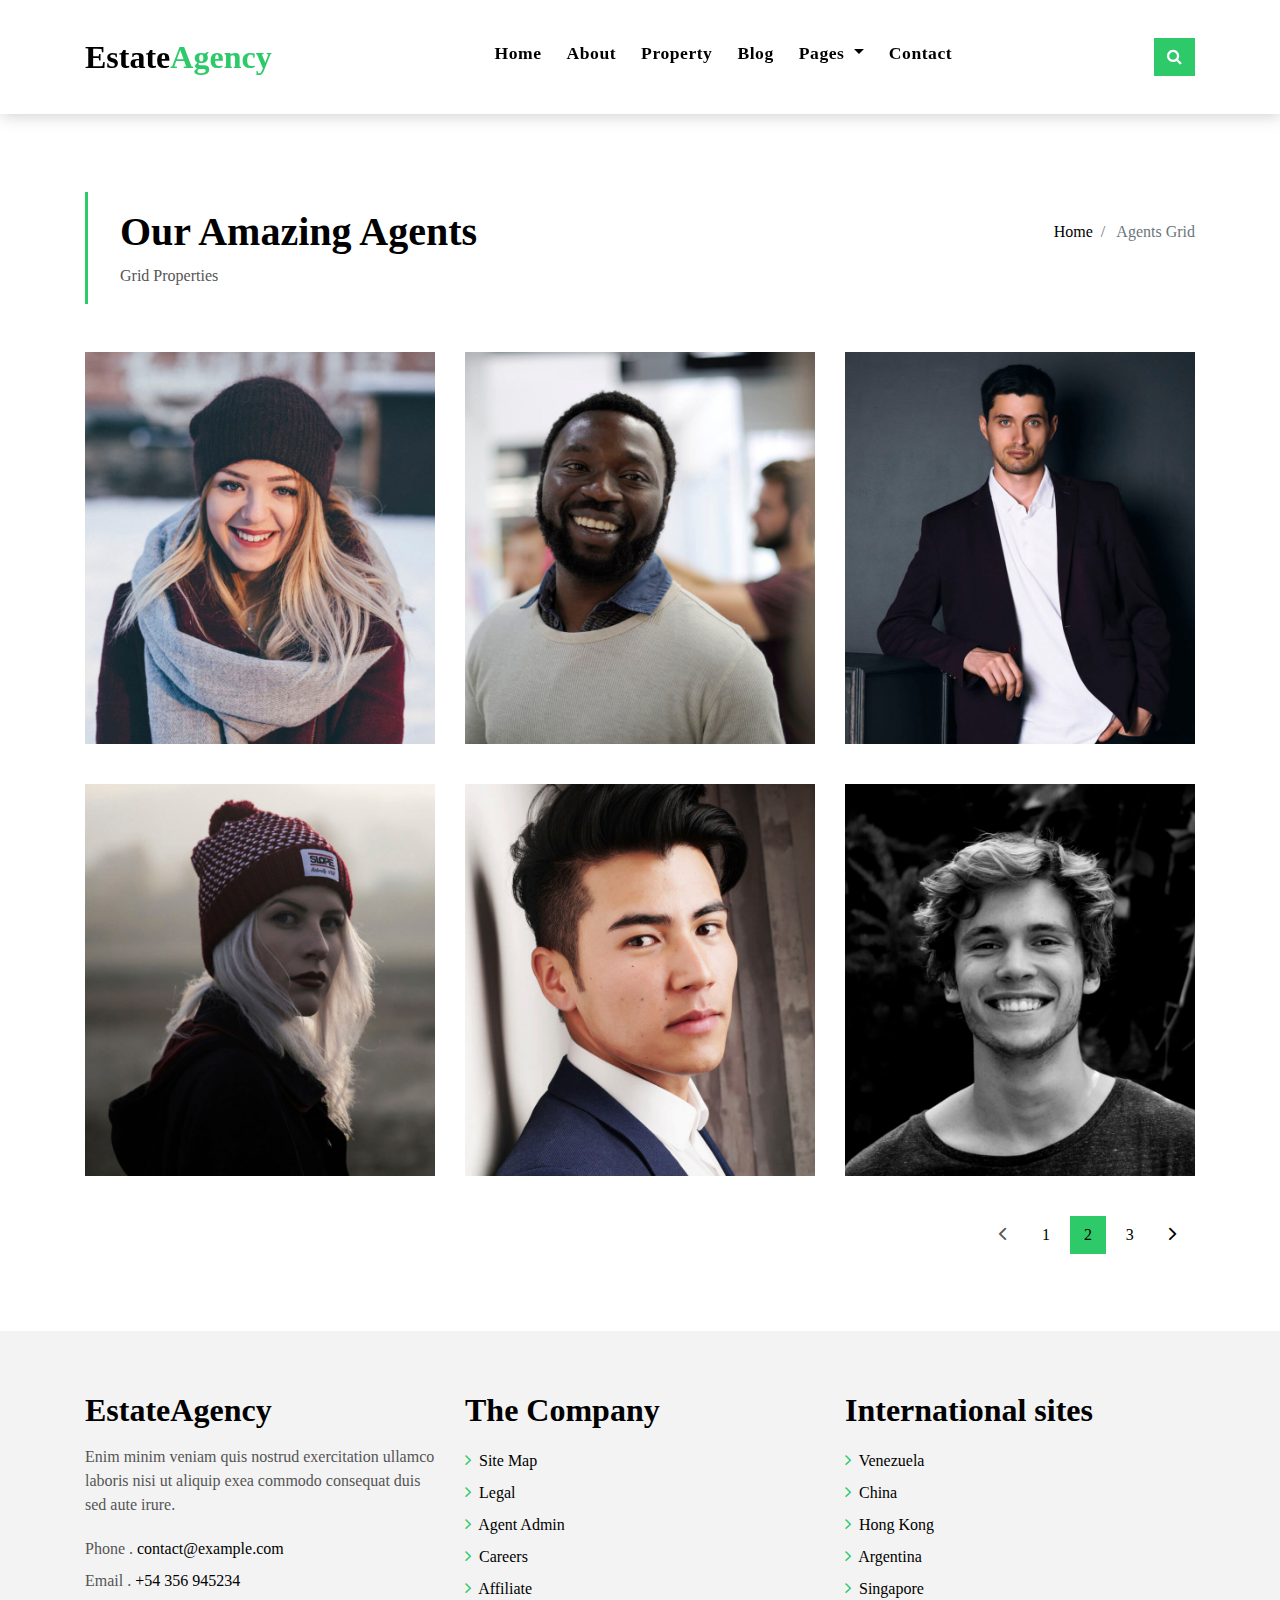
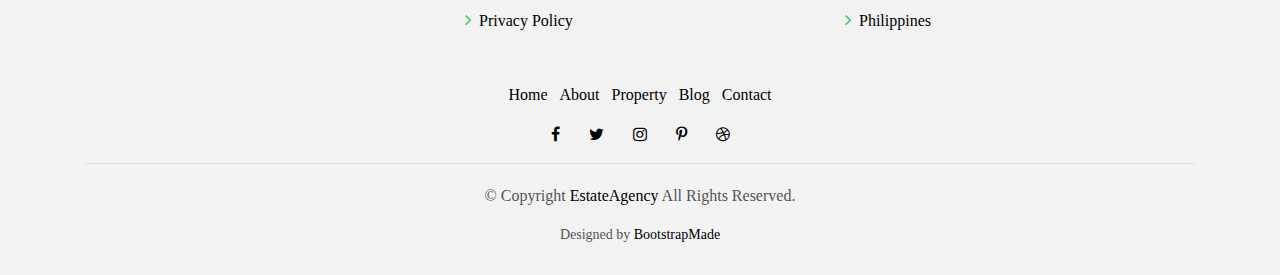
<file: agents-grid.html>
<!DOCTYPE html>
<html lang="en">
<head>
  <meta charset="utf-8">
  <title>EstateAgency Bootstrap Template</title>
  <meta content="width=device-width, initial-scale=1.0" name="viewport">
  <meta content="" name="keywords">
  <meta content="" name="description">

  <!-- Favicons -->
  <link href="img/favicon.png" rel="icon">
  <link href="img/apple-touch-icon.png" rel="apple-touch-icon">

  <!-- Google Fonts -->
  <link href="https://fonts.googleapis.com/css?family=Poppins:300,400,500,600,700" rel="stylesheet">

  <!-- Bootstrap CSS File -->
  <link href="lib/bootstrap/css/bootstrap.min.css" rel="stylesheet">

  <!-- Libraries CSS Files -->
  <link href="lib/font-awesome/css/font-awesome.min.css" rel="stylesheet">
  <link href="lib/animate/animate.min.css" rel="stylesheet">
  <link href="lib/ionicons/css/ionicons.min.css" rel="stylesheet">
  <link href="lib/owlcarousel/assets/owl.carousel.min.css" rel="stylesheet">

  <!-- Main Stylesheet File -->
  <link href="css/style.css" rel="stylesheet">

  <!-- =======================================================
    Theme Name: EstateAgency
    Theme URL: https://bootstrapmade.com/real-estate-agency-bootstrap-template/
    Author: BootstrapMade.com
    License: https://bootstrapmade.com/license/
  ======================================================= -->
</head>

<body>

  <div class="click-closed"></div>
  <!--/ Form Search Star /-->
  <div class="box-collapse">
    <div class="title-box-d">
      <h3 class="title-d">Search Property</h3>
    </div>
    <span class="close-box-collapse right-boxed ion-ios-close"></span>
    <div class="box-collapse-wrap form">
      <form class="form-a">
        <div class="row">
          <div class="col-md-12 mb-2">
            <div class="form-group">
              <label for="Type">Keyword</label>
              <input type="text" class="form-control form-control-lg form-control-a" placeholder="Keyword">
            </div>
          </div>
          <div class="col-md-6 mb-2">
            <div class="form-group">
              <label for="Type">Type</label>
              <select class="form-control form-control-lg form-control-a" id="Type">
                <option>All Type</option>
                <option>For Rent</option>
                <option>For Sale</option>
                <option>Open House</option>
              </select>
            </div>
          </div>
          <div class="col-md-6 mb-2">
            <div class="form-group">
              <label for="city">City</label>
              <select class="form-control form-control-lg form-control-a" id="city">
                <option>All City</option>
                <option>Alabama</option>
                <option>Arizona</option>
                <option>California</option>
                <option>Colorado</option>
              </select>
            </div>
          </div>
          <div class="col-md-6 mb-2">
            <div class="form-group">
              <label for="bedrooms">Bedrooms</label>
              <select class="form-control form-control-lg form-control-a" id="bedrooms">
                <option>Any</option>
                <option>01</option>
                <option>02</option>
                <option>03</option>
              </select>
            </div>
          </div>
          <div class="col-md-6 mb-2">
            <div class="form-group">
              <label for="garages">Garages</label>
              <select class="form-control form-control-lg form-control-a" id="garages">
                <option>Any</option>
                <option>01</option>
                <option>02</option>
                <option>03</option>
                <option>04</option>
              </select>
            </div>
          </div>
          <div class="col-md-6 mb-2">
            <div class="form-group">
              <label for="bathrooms">Bathrooms</label>
              <select class="form-control form-control-lg form-control-a" id="bathrooms">
                <option>Any</option>
                <option>01</option>
                <option>02</option>
                <option>03</option>
              </select>
            </div>
          </div>
          <div class="col-md-6 mb-2">
            <div class="form-group">
              <label for="price">Min Price</label>
              <select class="form-control form-control-lg form-control-a" id="price">
                <option>Unlimite</option>
                <option>$50,000</option>
                <option>$100,000</option>
                <option>$150,000</option>
                <option>$200,000</option>
              </select>
            </div>
          </div>
          <div class="col-md-12">
            <button type="submit" class="btn btn-b">Search Property</button>
          </div>
        </div>
      </form>
    </div>
  </div>
  <!--/ Form Search End /-->

  <!--/ Nav Star /-->
  <nav class="navbar navbar-default navbar-trans navbar-expand-lg fixed-top">
    <div class="container">
      <button class="navbar-toggler collapsed" type="button" data-toggle="collapse" data-target="#navbarDefault"
        aria-controls="navbarDefault" aria-expanded="false" aria-label="Toggle navigation">
        <span></span>
        <span></span>
        <span></span>
      </button>
      <a class="navbar-brand text-brand" href="index.html">Estate<span class="color-b">Agency</span></a>
      <button type="button" class="btn btn-link nav-search navbar-toggle-box-collapse d-md-none" data-toggle="collapse"
        data-target="#navbarTogglerDemo01" aria-expanded="false">
        <span class="fa fa-search" aria-hidden="true"></span>
      </button>
      <div class="navbar-collapse collapse justify-content-center" id="navbarDefault">
        <ul class="navbar-nav">
          <li class="nav-item">
            <a class="nav-link" href="index.html">Home</a>
          </li>
          <li class="nav-item">
            <a class="nav-link" href="about.html">About</a>
          </li>
          <li class="nav-item">
            <a class="nav-link" href="property-grid.html">Property</a>
          </li>
          <li class="nav-item">
            <a class="nav-link" href="blog-grid.html">Blog</a>
          </li>
          <li class="nav-item dropdown">
            <a class="nav-link dropdown-toggle" href="#" id="navbarDropdown" role="button" data-toggle="dropdown"
              aria-haspopup="true" aria-expanded="false">
              Pages
            </a>
            <div class="dropdown-menu" aria-labelledby="navbarDropdown">
              <a class="dropdown-item" href="property-single.html">Property Single</a>
              <a class="dropdown-item" href="blog-single.html">Blog Single</a>
              <a class="dropdown-item active" href="agents-grid.html">Agents Grid</a>
              <a class="dropdown-item" href="agent-single.html">Agent Single</a>
            </div>
          </li>
          <li class="nav-item">
            <a class="nav-link" href="contact.html">Contact</a>
          </li>
        </ul>
      </div>
      <button type="button" class="btn btn-b-n navbar-toggle-box-collapse d-none d-md-block" data-toggle="collapse"
        data-target="#navbarTogglerDemo01" aria-expanded="false">
        <span class="fa fa-search" aria-hidden="true"></span>
      </button>
    </div>
  </nav>
  <!--/ Nav End /-->

  <!--/ Intro Single star /-->
  <section class="intro-single">
    <div class="container">
      <div class="row">
        <div class="col-md-12 col-lg-8">
          <div class="title-single-box">
            <h1 class="title-single">Our Amazing Agents</h1>
            <span class="color-text-a">Grid Properties</span>
          </div>
        </div>
        <div class="col-md-12 col-lg-4">
          <nav aria-label="breadcrumb" class="breadcrumb-box d-flex justify-content-lg-end">
            <ol class="breadcrumb">
              <li class="breadcrumb-item">
                <a href="#">Home</a>
              </li>
              <li class="breadcrumb-item active" aria-current="page">
                Agents Grid
              </li>
            </ol>
          </nav>
        </div>
      </div>
    </div>
  </section>
  <!--/ Intro Single End /-->

  <!--/ Agents Grid Star /-->
  <section class="agents-grid grid">
    <div class="container">
      <div class="row">
        <div class="col-md-4">
          <div class="card-box-d">
            <div class="card-img-d">
              <img src="img/agent-4.jpg" alt="" class="img-d img-fluid">
            </div>
            <div class="card-overlay card-overlay-hover">
              <div class="card-header-d">
                <div class="card-title-d align-self-center">
                  <h3 class="title-d">
                    <a href="#" class="link-two">Margaret Sotillo
                      <br> Escala</a>
                  </h3>
                </div>
              </div>
              <div class="card-body-d">
                <p class="content-d color-text-a">
                  Sed porttitor lectus nibh, Cras ultricies ligula sed magna dictum porta two.
                </p>
                <div class="info-agents color-a">
                  <p>
                    <strong>Phone: </strong> +54 356 945234</p>
                  <p>
                    <strong>Email: </strong> agents@example.com</p>
                </div>
              </div>
              <div class="card-footer-d">
                <div class="socials-footer d-flex justify-content-center">
                  <ul class="list-inline">
                    <li class="list-inline-item">
                      <a href="#" class="link-one">
                        <i class="fa fa-facebook" aria-hidden="true"></i>
                      </a>
                    </li>
                    <li class="list-inline-item">
                      <a href="#" class="link-one">
                        <i class="fa fa-twitter" aria-hidden="true"></i>
                      </a>
                    </li>
                    <li class="list-inline-item">
                      <a href="#" class="link-one">
                        <i class="fa fa-instagram" aria-hidden="true"></i>
                      </a>
                    </li>
                    <li class="list-inline-item">
                      <a href="#" class="link-one">
                        <i class="fa fa-pinterest-p" aria-hidden="true"></i>
                      </a>
                    </li>
                    <li class="list-inline-item">
                      <a href="#" class="link-one">
                        <i class="fa fa-dribbble" aria-hidden="true"></i>
                      </a>
                    </li>
                  </ul>
                </div>
              </div>
            </div>
          </div>
        </div>
        <div class="col-md-4">
          <div class="card-box-d">
            <div class="card-img-d">
              <img src="img/agent-2.jpg" alt="" class="img-d img-fluid">
            </div>
            <div class="card-overlay card-overlay-hover">
              <div class="card-header-d">
                <div class="card-title-d align-self-center">
                  <h3 class="title-d">
                    <a href="#" class="link-two">Margaret Sotillo
                      <br> Escala</a>
                  </h3>
                </div>
              </div>
              <div class="card-body-d">
                <p class="content-d color-text-a">
                  Sed porttitor lectus nibh, Cras ultricies ligula sed magna dictum porta two.
                </p>
                <div class="info-agents color-a">
                  <p>
                    <strong>Phone: </strong> +54 356 945234</p>
                  <p>
                    <strong>Email: </strong> agents@example.com</p>
                </div>
              </div>
              <div class="card-footer-d">
                <div class="socials-footer d-flex justify-content-center">
                  <ul class="list-inline">
                    <li class="list-inline-item">
                      <a href="#" class="link-one">
                        <i class="fa fa-facebook" aria-hidden="true"></i>
                      </a>
                    </li>
                    <li class="list-inline-item">
                      <a href="#" class="link-one">
                        <i class="fa fa-twitter" aria-hidden="true"></i>
                      </a>
                    </li>
                    <li class="list-inline-item">
                      <a href="#" class="link-one">
                        <i class="fa fa-instagram" aria-hidden="true"></i>
                      </a>
                    </li>
                    <li class="list-inline-item">
                      <a href="#" class="link-one">
                        <i class="fa fa-pinterest-p" aria-hidden="true"></i>
                      </a>
                    </li>
                    <li class="list-inline-item">
                      <a href="#" class="link-one">
                        <i class="fa fa-dribbble" aria-hidden="true"></i>
                      </a>
                    </li>
                  </ul>
                </div>
              </div>
            </div>
          </div>
        </div>
        <div class="col-md-4">
          <div class="card-box-d">
            <div class="card-img-d">
              <img src="img/agent-3.jpg" alt="" class="img-d img-fluid">
            </div>
            <div class="card-overlay card-overlay-hover">
              <div class="card-header-d">
                <div class="card-title-d align-self-center">
                  <h3 class="title-d">
                    <a href="#" class="link-two">Margaret Sotillo
                      <br> Escala</a>
                  </h3>
                </div>
              </div>
              <div class="card-body-d">
                <p class="content-d color-text-a">
                  Sed porttitor lectus nibh, Cras ultricies ligula sed magna dictum porta two.
                </p>
                <div class="info-agents color-a">
                  <p>
                    <strong>Phone: </strong> +54 356 945234</p>
                  <p>
                    <strong>Email: </strong> agents@example.com</p>
                </div>
              </div>
              <div class="card-footer-d">
                <div class="socials-footer d-flex justify-content-center">
                  <ul class="list-inline">
                    <li class="list-inline-item">
                      <a href="#" class="link-one">
                        <i class="fa fa-facebook" aria-hidden="true"></i>
                      </a>
                    </li>
                    <li class="list-inline-item">
                      <a href="#" class="link-one">
                        <i class="fa fa-twitter" aria-hidden="true"></i>
                      </a>
                    </li>
                    <li class="list-inline-item">
                      <a href="#" class="link-one">
                        <i class="fa fa-instagram" aria-hidden="true"></i>
                      </a>
                    </li>
                    <li class="list-inline-item">
                      <a href="#" class="link-one">
                        <i class="fa fa-pinterest-p" aria-hidden="true"></i>
                      </a>
                    </li>
                    <li class="list-inline-item">
                      <a href="#" class="link-one">
                        <i class="fa fa-dribbble" aria-hidden="true"></i>
                      </a>
                    </li>
                  </ul>
                </div>
              </div>
            </div>
          </div>
        </div>
        <div class="col-md-4">
          <div class="card-box-d">
            <div class="card-img-d">
              <img src="img/agent-5.jpg" alt="" class="img-d img-fluid">
            </div>
            <div class="card-overlay card-overlay-hover">
              <div class="card-header-d">
                <div class="card-title-d align-self-center">
                  <h3 class="title-d">
                    <a href="#" class="link-two">Margaret Sotillo
                      <br> Escala</a>
                  </h3>
                </div>
              </div>
              <div class="card-body-d">
                <p class="content-d color-text-a">
                  Sed porttitor lectus nibh, Cras ultricies ligula sed magna dictum porta two.
                </p>
                <div class="info-agents color-a">
                  <p>
                    <strong>Phone: </strong> +54 356 945234</p>
                  <p>
                    <strong>Email: </strong> agents@example.com</p>
                </div>
              </div>
              <div class="card-footer-d">
                <div class="socials-footer d-flex justify-content-center">
                  <ul class="list-inline">
                    <li class="list-inline-item">
                      <a href="#" class="link-one">
                        <i class="fa fa-facebook" aria-hidden="true"></i>
                      </a>
                    </li>
                    <li class="list-inline-item">
                      <a href="#" class="link-one">
                        <i class="fa fa-twitter" aria-hidden="true"></i>
                      </a>
                    </li>
                    <li class="list-inline-item">
                      <a href="#" class="link-one">
                        <i class="fa fa-instagram" aria-hidden="true"></i>
                      </a>
                    </li>
                    <li class="list-inline-item">
                      <a href="#" class="link-one">
                        <i class="fa fa-pinterest-p" aria-hidden="true"></i>
                      </a>
                    </li>
                    <li class="list-inline-item">
                      <a href="#" class="link-one">
                        <i class="fa fa-dribbble" aria-hidden="true"></i>
                      </a>
                    </li>
                  </ul>
                </div>
              </div>
            </div>
          </div>
        </div>
        <div class="col-md-4">
          <div class="card-box-d">
            <div class="card-img-d">
              <img src="img/agent-1.jpg" alt="" class="img-d img-fluid">
            </div>
            <div class="card-overlay card-overlay-hover">
              <div class="card-header-d">
                <div class="card-title-d align-self-center">
                  <h3 class="title-d">
                    <a href="#" class="link-two">Margaret Sotillo
                      <br> Escala</a>
                  </h3>
                </div>
              </div>
              <div class="card-body-d">
                <p class="content-d color-text-a">
                  Sed porttitor lectus nibh, Cras ultricies ligula sed magna dictum porta two.
                </p>
                <div class="info-agents color-a">
                  <p>
                    <strong>Phone: </strong> +54 356 945234</p>
                  <p>
                    <strong>Email: </strong> agents@example.com</p>
                </div>
              </div>
              <div class="card-footer-d">
                <div class="socials-footer d-flex justify-content-center">
                  <ul class="list-inline">
                    <li class="list-inline-item">
                      <a href="#" class="link-one">
                        <i class="fa fa-facebook" aria-hidden="true"></i>
                      </a>
                    </li>
                    <li class="list-inline-item">
                      <a href="#" class="link-one">
                        <i class="fa fa-twitter" aria-hidden="true"></i>
                      </a>
                    </li>
                    <li class="list-inline-item">
                      <a href="#" class="link-one">
                        <i class="fa fa-instagram" aria-hidden="true"></i>
                      </a>
                    </li>
                    <li class="list-inline-item">
                      <a href="#" class="link-one">
                        <i class="fa fa-pinterest-p" aria-hidden="true"></i>
                      </a>
                    </li>
                    <li class="list-inline-item">
                      <a href="#" class="link-one">
                        <i class="fa fa-dribbble" aria-hidden="true"></i>
                      </a>
                    </li>
                  </ul>
                </div>
              </div>
            </div>
          </div>
        </div>
        <div class="col-md-4">
          <div class="card-box-d">
            <div class="card-img-d">
              <img src="img/agent-6.jpg" alt="" class="img-d img-fluid">
            </div>
            <div class="card-overlay card-overlay-hover">
              <div class="card-header-d">
                <div class="card-title-d align-self-center">
                  <h3 class="title-d">
                    <a href="#" class="link-two">Margaret Sotillo
                      <br> Escala</a>
                  </h3>
                </div>
              </div>
              <div class="card-body-d">
                <p class="content-d color-text-a">
                  Sed porttitor lectus nibh, Cras ultricies ligula sed magna dictum porta two.
                </p>
                <div class="info-agents color-a">
                  <p>
                    <strong>Phone: </strong> +54 356 945234</p>
                  <p>
                    <strong>Email: </strong> agents@example.com</p>
                </div>
              </div>
              <div class="card-footer-d">
                <div class="socials-footer d-flex justify-content-center">
                  <ul class="list-inline">
                    <li class="list-inline-item">
                      <a href="#" class="link-one">
                        <i class="fa fa-facebook" aria-hidden="true"></i>
                      </a>
                    </li>
                    <li class="list-inline-item">
                      <a href="#" class="link-one">
                        <i class="fa fa-twitter" aria-hidden="true"></i>
                      </a>
                    </li>
                    <li class="list-inline-item">
                      <a href="#" class="link-one">
                        <i class="fa fa-instagram" aria-hidden="true"></i>
                      </a>
                    </li>
                    <li class="list-inline-item">
                      <a href="#" class="link-one">
                        <i class="fa fa-pinterest-p" aria-hidden="true"></i>
                      </a>
                    </li>
                    <li class="list-inline-item">
                      <a href="#" class="link-one">
                        <i class="fa fa-dribbble" aria-hidden="true"></i>
                      </a>
                    </li>
                  </ul>
                </div>
              </div>
            </div>
          </div>
        </div>
      </div>
      <div class="row">
        <div class="col-sm-12">
          <nav class="pagination-a">
            <ul class="pagination justify-content-end">
              <li class="page-item disabled">
                <a class="page-link" href="#" tabindex="-1">
                  <span class="ion-ios-arrow-back"></span>
                </a>
              </li>
              <li class="page-item">
                <a class="page-link" href="#">1</a>
              </li>
              <li class="page-item active">
                <a class="page-link" href="#">2</a>
              </li>
              <li class="page-item">
                <a class="page-link" href="#">3</a>
              </li>
              <li class="page-item next">
                <a class="page-link" href="#">
                  <span class="ion-ios-arrow-forward"></span>
                </a>
              </li>
            </ul>
          </nav>
        </div>
      </div>
    </div>
  </section>
  <!--/ Agents Grid End /-->

  <!--/ footer Star /-->
  <section class="section-footer">
    <div class="container">
      <div class="row">
        <div class="col-sm-12 col-md-4">
          <div class="widget-a">
            <div class="w-header-a">
              <h3 class="w-title-a text-brand">EstateAgency</h3>
            </div>
            <div class="w-body-a">
              <p class="w-text-a color-text-a">
                Enim minim veniam quis nostrud exercitation ullamco laboris nisi ut aliquip exea commodo consequat duis
                sed aute irure.
              </p>
            </div>
            <div class="w-footer-a">
              <ul class="list-unstyled">
                <li class="color-a">
                  <span class="color-text-a">Phone .</span> contact@example.com</li>
                <li class="color-a">
                  <span class="color-text-a">Email .</span> +54 356 945234</li>
              </ul>
            </div>
          </div>
        </div>
        <div class="col-sm-12 col-md-4 section-md-t3">
          <div class="widget-a">
            <div class="w-header-a">
              <h3 class="w-title-a text-brand">The Company</h3>
            </div>
            <div class="w-body-a">
              <div class="w-body-a">
                <ul class="list-unstyled">
                  <li class="item-list-a">
                    <i class="fa fa-angle-right"></i> <a href="#">Site Map</a>
                  </li>
                  <li class="item-list-a">
                    <i class="fa fa-angle-right"></i> <a href="#">Legal</a>
                  </li>
                  <li class="item-list-a">
                    <i class="fa fa-angle-right"></i> <a href="#">Agent Admin</a>
                  </li>
                  <li class="item-list-a">
                    <i class="fa fa-angle-right"></i> <a href="#">Careers</a>
                  </li>
                  <li class="item-list-a">
                    <i class="fa fa-angle-right"></i> <a href="#">Affiliate</a>
                  </li>
                  <li class="item-list-a">
                    <i class="fa fa-angle-right"></i> <a href="#">Privacy Policy</a>
                  </li>
                </ul>
              </div>
            </div>
          </div>
        </div>
        <div class="col-sm-12 col-md-4 section-md-t3">
          <div class="widget-a">
            <div class="w-header-a">
              <h3 class="w-title-a text-brand">International sites</h3>
            </div>
            <div class="w-body-a">
              <ul class="list-unstyled">
                <li class="item-list-a">
                  <i class="fa fa-angle-right"></i> <a href="#">Venezuela</a>
                </li>
                <li class="item-list-a">
                  <i class="fa fa-angle-right"></i> <a href="#">China</a>
                </li>
                <li class="item-list-a">
                  <i class="fa fa-angle-right"></i> <a href="#">Hong Kong</a>
                </li>
                <li class="item-list-a">
                  <i class="fa fa-angle-right"></i> <a href="#">Argentina</a>
                </li>
                <li class="item-list-a">
                  <i class="fa fa-angle-right"></i> <a href="#">Singapore</a>
                </li>
                <li class="item-list-a">
                  <i class="fa fa-angle-right"></i> <a href="#">Philippines</a>
                </li>
              </ul>
            </div>
          </div>
        </div>
      </div>
    </div>
  </section>
  <footer>
    <div class="container">
      <div class="row">
        <div class="col-md-12">
          <nav class="nav-footer">
            <ul class="list-inline">
              <li class="list-inline-item">
                <a href="#">Home</a>
              </li>
              <li class="list-inline-item">
                <a href="#">About</a>
              </li>
              <li class="list-inline-item">
                <a href="#">Property</a>
              </li>
              <li class="list-inline-item">
                <a href="#">Blog</a>
              </li>
              <li class="list-inline-item">
                <a href="#">Contact</a>
              </li>
            </ul>
          </nav>
          <div class="socials-a">
            <ul class="list-inline">
              <li class="list-inline-item">
                <a href="#">
                  <i class="fa fa-facebook" aria-hidden="true"></i>
                </a>
              </li>
              <li class="list-inline-item">
                <a href="#">
                  <i class="fa fa-twitter" aria-hidden="true"></i>
                </a>
              </li>
              <li class="list-inline-item">
                <a href="#">
                  <i class="fa fa-instagram" aria-hidden="true"></i>
                </a>
              </li>
              <li class="list-inline-item">
                <a href="#">
                  <i class="fa fa-pinterest-p" aria-hidden="true"></i>
                </a>
              </li>
              <li class="list-inline-item">
                <a href="#">
                  <i class="fa fa-dribbble" aria-hidden="true"></i>
                </a>
              </li>
            </ul>
          </div>
          <div class="copyright-footer">
            <p class="copyright color-text-a">
              &copy; Copyright
              <span class="color-a">EstateAgency</span> All Rights Reserved.
            </p>
          </div>
          <div class="credits">
            <!--
              All the links in the footer should remain intact.
              You can delete the links only if you purchased the pro version.
              Licensing information: https://bootstrapmade.com/license/
              Purchase the pro version with working PHP/AJAX contact form: https://bootstrapmade.com/buy/?theme=EstateAgency
            -->
            Designed by <a href="https://bootstrapmade.com/">BootstrapMade</a>
          </div>
        </div>
      </div>
    </div>
  </footer>
  <!--/ Footer End /-->

  <a href="#" class="back-to-top"><i class="fa fa-chevron-up"></i></a>
  <div id="preloader"></div>

  <!-- JavaScript Libraries -->
  <script src="lib/jquery/jquery.min.js"></script>
  <script src="lib/jquery/jquery-migrate.min.js"></script>
  <script src="lib/popper/popper.min.js"></script>
  <script src="lib/bootstrap/js/bootstrap.min.js"></script>
  <script src="lib/easing/easing.min.js"></script>
  <script src="lib/owlcarousel/owl.carousel.min.js"></script>
  <script src="lib/scrollreveal/scrollreveal.min.js"></script>
  <!-- Contact Form JavaScript File -->
  <script src="contactform/contactform.js"></script>

  <!-- Template Main Javascript File -->
  <script src="js/main.js"></script>

</body>
</html>
</file>
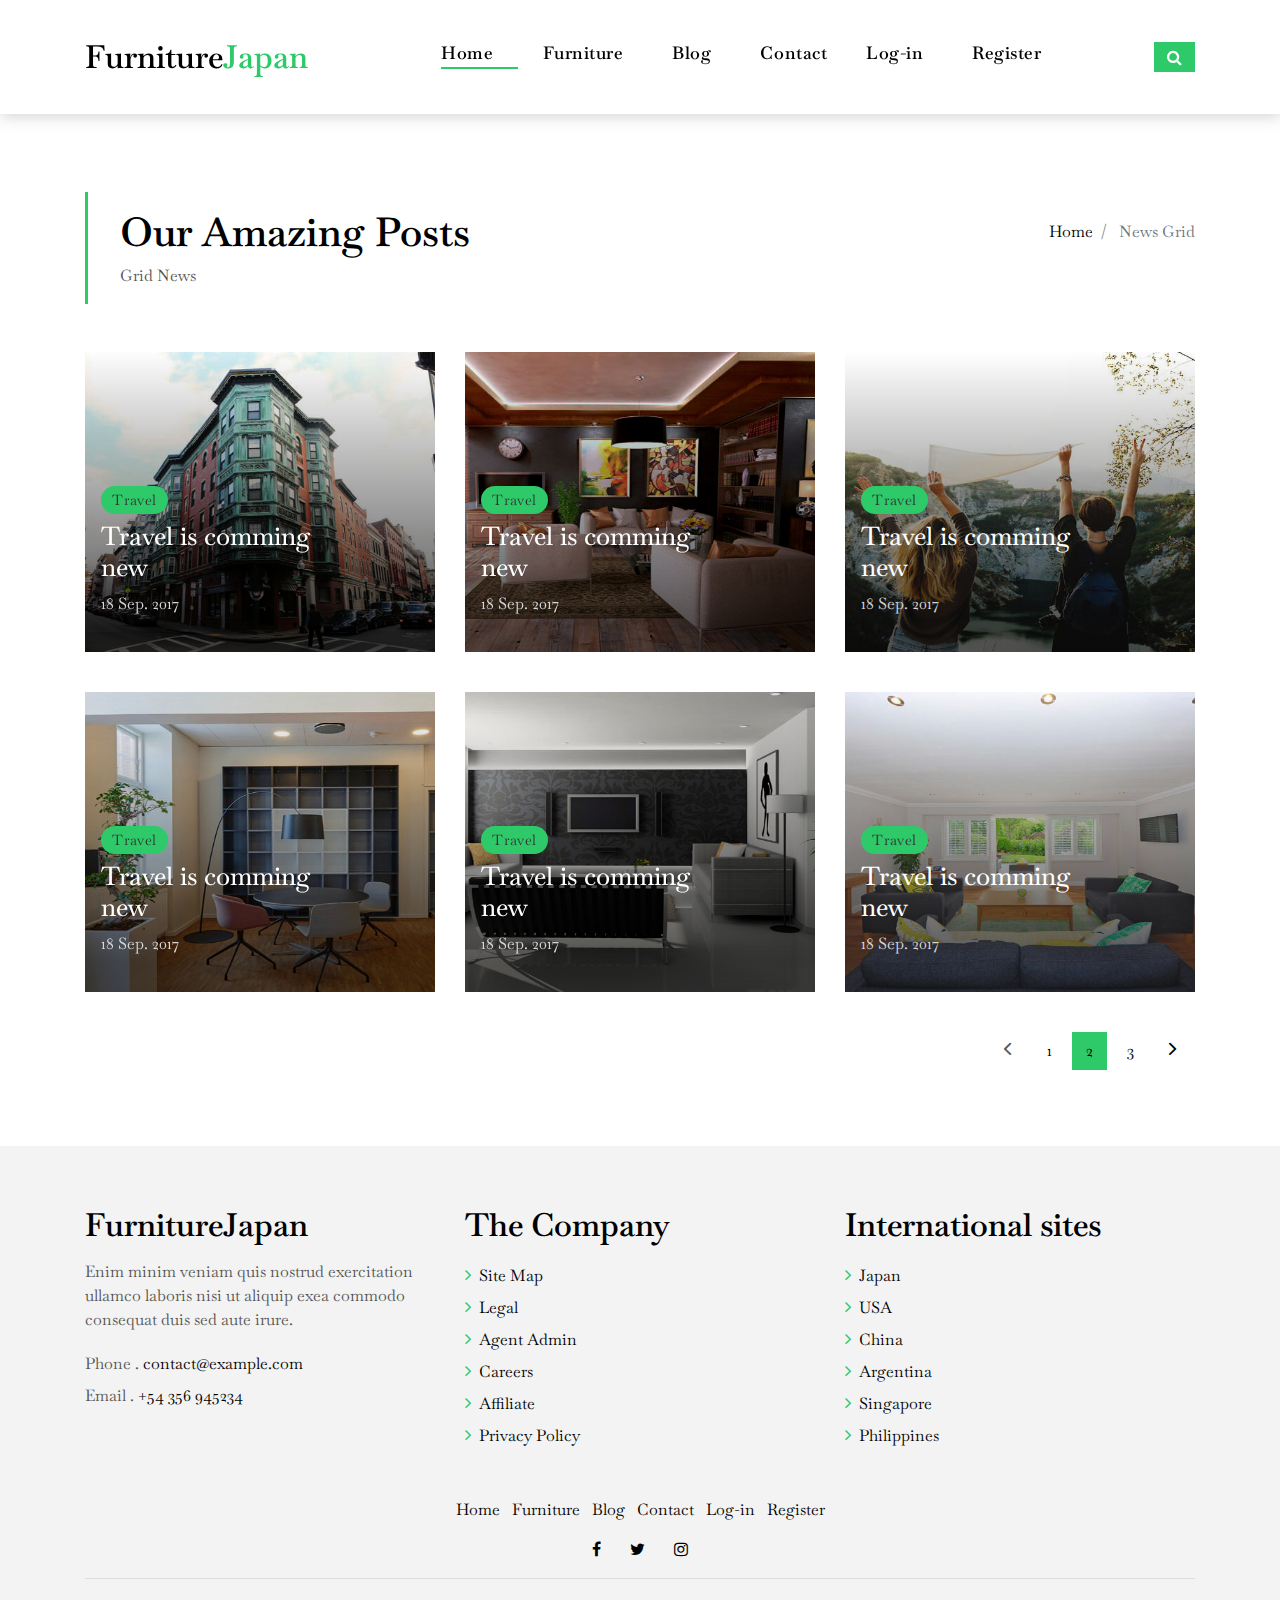
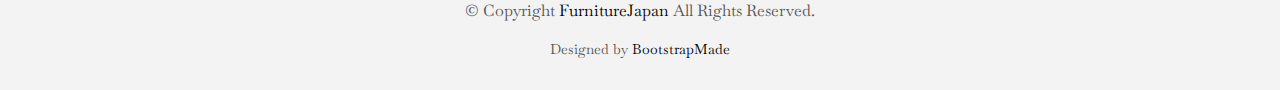
<file: blog-grid.html>
<head>
  <meta charset="utf-8">
  <title>Furniture Japan</title>
  <meta content="width=device-width, initial-scale=1.0" name="viewport">
  <meta content="" name="keywords">
  <meta content="" name="description">

  <!-- Favicons -->
  <link href="" rel="icon">
  <link href="img/apple-touch-icon.png" rel="apple-touch-icon">

  <!-- Google Fonts -->
  <!-- <link href="https://fonts.googleapis.com/css?family=Poppins:300,400,500,600,700" rel="stylesheet"> -->
  <link href="https://fonts.googleapis.com/css?family=Baskervville&display=swap" rel="stylesheet">

  <!-- Bootstrap CSS File -->
  <link href="lib/bootstrap/css/bootstrap.min.css" rel="stylesheet">

  <!-- Libraries CSS Files -->
  <link href="lib/font-awesome/css/font-awesome.min.css" rel="stylesheet">
  <link href="lib/animate/animate.min.css" rel="stylesheet">
  <link href="lib/ionicons/css/ionicons.min.css" rel="stylesheet">
  <link href="lib/owlcarousel/assets/owl.carousel.min.css" rel="stylesheet">

  <!-- Main Stylesheet File -->
  <link href="css/style.css" rel="stylesheet">
  

  <!-- =======================================================
    Theme Name: EstateAgency
    Theme URL: https://bootstrapmade.com/real-estate-agency-bootstrap-template/
    Author: BootstrapMade.com
    License: https://bootstrapmade.com/license/
  ======================================================= -->
</head>

<body>

  <div class="click-closed"></div>
  <!--/ Form Search Star /-->
  <div class="box-collapse">
    <div class="title-box-d">
      <h3 class="title-d">Search Furniture</h3>
    </div>
    <span class="close-box-collapse right-boxed ion-ios-close"></span>
    <div class="box-collapse-wrap form">
      <form class="form-a">
        <div class="row">
          <div class="col-md-12 mb-2">
            <div class="form-group">
              <label for="Type">Keyword</label>
              <input type="text" class="form-control form-control-lg form-control-a" placeholder="Keyword">
            </div>
          </div>
          <!-- <div class="col-md-6 mb-2">
            <div class="form-group">
              <label for="Type">Type</label>
              <select class="form-control form-control-lg form-control-a" id="Type">
                <option>All Type</option>
                <option>For Rent</option>
                <option>For Sale</option>
                <option>Open House</option>
              </select>
            </div>
          </div> -->
          <!-- <div class="col-md-6 mb-2">
            <div class="form-group">
              <label for="city">City</label>
              <select class="form-control form-control-lg form-control-a" id="city">
                <option>All City</option>
                <option>Alabama</option>
                <option>Arizona</option>
                <option>California</option>
                <option>Colorado</option>
              </select>
            </div>
          </div> -->
          <!-- <div class="col-md-6 mb-2">
            <div class="form-group">
              <label for="bedrooms">Bedrooms</label>
              <select class="form-control form-control-lg form-control-a" id="bedrooms">
                <option>Any</option>
                <option>01</option>
                <option>02</option>
                <option>03</option>
              </select>
            </div>
          </div> -->
          <!-- <div class="col-md-6 mb-2">
            <div class="form-group">
              <label for="garages">Garages</label>
              <select class="form-control form-control-lg form-control-a" id="garages">
                <option>Any</option>
                <option>01</option>
                <option>02</option>
                <option>03</option>
                <option>04</option>
              </select>
            </div>
          </div> -->
          <!-- <div class="col-md-6 mb-2">
            <div class="form-group">
              <label for="bathrooms">Bathrooms</label>
              <select class="form-control form-control-lg form-control-a" id="bathrooms">
                <option>Any</option>
                <option>01</option>
                <option>02</option>
                <option>03</option>
              </select>
            </div>
          </div> -->
          <!-- <div class="col-md-6 mb-2">
            <div class="form-group">
              <label for="price">Min Price</label>
              <select class="form-control form-control-lg form-control-a" id="price">
                <option>Unlimite</option>
                <option>$50,000</option>
                <option>$100,000</option>
                <option>$150,000</option>
                <option>$200,000</option>
              </select>
            </div>
          </div> -->
          <div class="col-md-12">
            <button type="submit" class="btn btn-b">Search Furniture</button>
          </div>
        </div>
      </form>
    </div>
  </div>
  <!--/ Form Search End /-->

  <!--/ Nav Star /-->
  <nav class="navbar navbar-default navbar-trans navbar-expand-lg fixed-top">
    <div class="container">
      <button class="navbar-toggler collapsed" type="button" data-toggle="collapse" data-target="#navbarDefault"
        aria-controls="navbarDefault" aria-expanded="false" aria-label="Toggle navigation">
        <span></span>
        <span></span>
        <span></span>
      </button>
      <a class="navbar-brand text-brand" href="index.html">Furniture<span class="color-b">Japan</span></a>
      <button type="button" class="btn btn-link nav-search navbar-toggle-box-collapse d-md-none" data-toggle="collapse"
        data-target="#navbarTogglerDemo01" aria-expanded="false">
        <span class="fa fa-search" aria-hidden="true"></span>
      </button>
      <div class="navbar-collapse collapse justify-content-center" id="navbarDefault">
        <ul class="navbar-nav">
          <li class="nav-item">
            <a class="nav-link active pr-4" href="index.html">Home</a>
          </li>
          <!-- <li class="nav-item">
            <a class="nav-link pr-4" href="about.html">About</a>
          </li> -->
          <li class="nav-item">
            <a class="nav-link pr-4" href="property-grid.html">Furniture</a>
          </li>
          <li class="nav-item">
            <a class="nav-link pr-4" href="blog-grid.html">Blog</a>
          </li>
          <!-- <li class="nav-item dropdown">
            <a class="nav-link dropdown-toggle" href="#" id="navbarDropdown" role="button" data-toggle="dropdown"
              aria-haspopup="true" aria-expanded="false">
              Pages
            </a>
            <div class="dropdown-menu" aria-labelledby="navbarDropdown">
              <a class="dropdown-item" href="property-single.html">Property Single</a>
              <a class="dropdown-item" href="blog-single.html">Blog Single</a>
              <a class="dropdown-item" href="agents-grid.html">Agents Grid</a>
              <a class="dropdown-item" href="agent-single.html">Agent Single</a>
            </div>
          </li> -->
          <li class="nav-item pr-4">
            <a class="nav-link" href="contact.html">Contact</a>
          </li>
          <li class="nav-item">
            <a class="nav-link pr-4" href="login.html">Log-in</a>
          </li>
          <li class="nav-item">
            <a class="nav-link" href="register.html">Register</a>
          </li>
        </ul>
      </div>
      <button type="button" class="btn btn-b-n navbar-toggle-box-collapse d-none d-md-block" data-toggle="collapse"
        data-target="#navbarTogglerDemo01" aria-expanded="false">
        <span class="fa fa-search" aria-hidden="true"></span>
      </button>
    </div>
  </nav>
  <!--/ Nav End /-->

  <!--/ Intro Single star /-->
  <section class="intro-single">
    <div class="container">
      <div class="row">
        <div class="col-md-12 col-lg-8">
          <div class="title-single-box">
            <h1 class="title-single">Our Amazing Posts</h1>
            <span class="color-text-a">Grid News</span>
          </div>
        </div>
        <div class="col-md-12 col-lg-4">
          <nav aria-label="breadcrumb" class="breadcrumb-box d-flex justify-content-lg-end">
            <ol class="breadcrumb">
              <li class="breadcrumb-item">
                <a href="index.html">Home</a>
              </li>
              <li class="breadcrumb-item active" aria-current="page">
                News Grid
              </li>
            </ol>
          </nav>
        </div>
      </div>
    </div>
  </section>
  <!--/ Intro Single End /-->

  <!--/ News Grid Star /-->
  <section class="news-grid grid">
    <div class="container">
      <div class="row">
        <div class="col-md-4">
          <div class="card-box-b card-shadow news-box">
            <div class="img-box-b">
              <img src="img/post-1.jpg" alt="" class="img-b img-fluid">
            </div>
            <div class="card-overlay">
              <div class="card-header-b">
                <div class="card-category-b">
                  <a href="#" class="category-b">Travel</a>
                </div>
                <div class="card-title-b">
                  <h2 class="title-2">
                    <a href="blog-single.html">Travel is comming
                      <br> new</a>
                  </h2>
                </div>
                <div class="card-date">
                  <span class="date-b">18 Sep. 2017</span>
                </div>
              </div>
            </div>
          </div>
        </div>
        <div class="col-md-4">
          <div class="card-box-b card-shadow news-box">
            <div class="img-box-b">
              <img src="img/post-2.jpg" alt="" class="img-b img-fluid">
            </div>
            <div class="card-overlay">
              <div class="card-header-b">
                <div class="card-category-b">
                  <a href="blog-single.html" class="category-b">Travel</a>
                </div>
                <div class="card-title-b">
                  <h2 class="title-2">
                    <a href="blog-single.html">Travel is comming
                      <br> new</a>
                  </h2>
                </div>
                <div class="card-date">
                  <span class="date-b">18 Sep. 2017</span>
                </div>
              </div>
            </div>
          </div>
        </div>
        <div class="col-md-4">
          <div class="card-box-b card-shadow news-box">
            <div class="img-box-b">
              <img src="img/post-3.jpg" alt="" class="img-b img-fluid">
            </div>
            <div class="card-overlay">
              <div class="card-header-b">
                <div class="card-category-b">
                  <a href="#" class="category-b">Travel</a>
                </div>
                <div class="card-title-b">
                  <h2 class="title-2">
                    <a href="blog-single.html">Travel is comming
                      <br> new</a>
                  </h2>
                </div>
                <div class="card-date">
                  <span class="date-b">18 Sep. 2017</span>
                </div>
              </div>
            </div>
          </div>
        </div>
        <div class="col-md-4">
          <div class="card-box-b card-shadow news-box">
            <div class="img-box-b">
              <img src="img/post-4.jpg" alt="" class="img-b img-fluid">
            </div>
            <div class="card-overlay">
              <div class="card-header-b">
                <div class="card-category-b">
                  <a href="#" class="category-b">Travel</a>
                </div>
                <div class="card-title-b">
                  <h2 class="title-2">
                    <a href="blog-single.html">Travel is comming
                      <br> new</a>
                  </h2>
                </div>
                <div class="card-date">
                  <span class="date-b">18 Sep. 2017</span>
                </div>
              </div>
            </div>
          </div>
        </div>
        <div class="col-md-4">
          <div class="card-box-b card-shadow news-box">
            <div class="img-box-b">
              <img src="img/post-5.jpg" alt="" class="img-b img-fluid">
            </div>
            <div class="card-overlay">
              <div class="card-header-b">
                <div class="card-category-b">
                  <a href="#" class="category-b">Travel</a>
                </div>
                <div class="card-title-b">
                  <h2 class="title-2">
                    <a href="blog-single.html">Travel is comming
                      <br> new</a>
                  </h2>
                </div>
                <div class="card-date">
                  <span class="date-b">18 Sep. 2017</span>
                </div>
              </div>
            </div>
          </div>
        </div>
        <div class="col-md-4">
          <div class="card-box-b card-shadow news-box">
            <div class="img-box-b">
              <img src="img/post-6.jpg" alt="" class="img-b img-fluid">
            </div>
            <div class="card-overlay">
              <div class="card-header-b">
                <div class="card-category-b">
                  <a href="#" class="category-b">Travel</a>
                </div>
                <div class="card-title-b">
                  <h2 class="title-2">
                    <a href="blog-single.html">Travel is comming
                      <br> new</a>
                  </h2>
                </div>
                <div class="card-date">
                  <span class="date-b">18 Sep. 2017</span>
                </div>
              </div>
            </div>
          </div>
        </div>
      </div>
      <div class="row">
        <div class="col-sm-12">
          <nav class="pagination-a">
            <ul class="pagination justify-content-end">
              <li class="page-item disabled">
                <a class="page-link" href="#" tabindex="-1">
                  <span class="ion-ios-arrow-back"></span>
                </a>
              </li>
              <li class="page-item">
                <a class="page-link" href="#">1</a>
              </li>
              <li class="page-item active">
                <a class="page-link" href="#">2</a>
              </li>
              <li class="page-item">
                <a class="page-link" href="#">3</a>
              </li>
              <li class="page-item next">
                <a class="page-link" href="#">
                  <span class="ion-ios-arrow-forward"></span>
                </a>
              </li>
            </ul>
          </nav>
        </div>
      </div>
    </div>
  </section>
  <!--/ News Grid End /-->

 <!--/ footer Star /-->
  <section class="section-footer">
    <div class="container">
      <div class="row">
        <div class="col-sm-12 col-md-4">
          <div class="widget-a">
            <div class="w-header-a">
              <h3 class="w-title-a text-brand">FurnitureJapan</h3>
            </div>
            <div class="w-body-a">
              <p class="w-text-a color-text-a">
                Enim minim veniam quis nostrud exercitation ullamco laboris nisi ut aliquip exea commodo consequat duis
                sed aute irure.
              </p>
            </div>
            <div class="w-footer-a">
              <ul class="list-unstyled">
                <li class="color-a">
                  <span class="color-text-a">Phone .</span> contact@example.com</li>
                <li class="color-a">
                  <span class="color-text-a">Email .</span> +54 356 945234</li>
              </ul>
            </div>
          </div>
        </div>
        <div class="col-sm-12 col-md-4 section-md-t3">
          <div class="widget-a">
            <div class="w-header-a">
              <h3 class="w-title-a text-brand">The Company</h3>
            </div>
            <div class="w-body-a">
              <div class="w-body-a">
                <ul class="list-unstyled">
                  <li class="item-list-a">
                    <i class="fa fa-angle-right"></i> <a href="#">Site Map</a>
                  </li>
                  <li class="item-list-a">
                    <i class="fa fa-angle-right"></i> <a href="#">Legal</a>
                  </li>
                  <li class="item-list-a">
                    <i class="fa fa-angle-right"></i> <a href="#">Agent Admin</a>
                  </li>
                  <li class="item-list-a">
                    <i class="fa fa-angle-right"></i> <a href="#">Careers</a>
                  </li>
                  <li class="item-list-a">
                    <i class="fa fa-angle-right"></i> <a href="#">Affiliate</a>
                  </li>
                  <li class="item-list-a">
                    <i class="fa fa-angle-right"></i> <a href="#">Privacy Policy</a>
                  </li>
                </ul>
              </div>
            </div>
          </div>
        </div>
        <div class="col-sm-12 col-md-4 section-md-t3">
          <div class="widget-a">
            <div class="w-header-a">
              <h3 class="w-title-a text-brand">International sites</h3>
            </div>
            <div class="w-body-a">
              <ul class="list-unstyled">
                <li class="item-list-a">
                  <i class="fa fa-angle-right"></i> <a href="#">Japan</a>
                </li>
                <li class="item-list-a">
                  <i class="fa fa-angle-right"></i> <a href="#">USA</a>
                </li>
                <li class="item-list-a">
                  <i class="fa fa-angle-right"></i> <a href="#">China</a>
                </li>
                <li class="item-list-a">
                  <i class="fa fa-angle-right"></i> <a href="#">Argentina</a>
                </li>
                <li class="item-list-a">
                  <i class="fa fa-angle-right"></i> <a href="#">Singapore</a>
                </li>
                <li class="item-list-a">
                  <i class="fa fa-angle-right"></i> <a href="#">Philippines</a>
                </li>
              </ul>
            </div>
          </div>
        </div>
      </div>
    </div>
  </section>
  <footer>
    <div class="container">
      <div class="row">
        <div class="col-md-12">
          <nav class="nav-footer">
            <ul class="list-inline">
              <li class="list-inline-item">
                <a href="#">Home</a>
              </li>
              <!-- <li class="list-inline-item">
                <a href="#">About</a>
              </li> -->
              <li class="list-inline-item">
                <a href="#">Furniture</a>
              </li>
              <li class="list-inline-item">
                <a href="#">Blog</a>
              </li>
              <li class="list-inline-item">
                <a href="#">Contact</a>
              </li>
              <li class="list-inline-item">
                <a href="#">Log-in</a>
              </li>
              <li class="list-inline-item">
                <a href="#">Register</a>
              </li>
            </ul>
          </nav>
          <div class="socials-a">
            <ul class="list-inline">
              <li class="list-inline-item">
                <a href="#">
                  <i class="fa fa-facebook" aria-hidden="true"></i>
                </a>
              </li>
              <li class="list-inline-item">
                <a href="#">
                  <i class="fa fa-twitter" aria-hidden="true"></i>
                </a>
              </li>
              <li class="list-inline-item">
                <a href="#">
                  <i class="fa fa-instagram" aria-hidden="true"></i>
                </a>
              </li>
              
            </ul>
          </div>
          <div class="copyright-footer">
            <p class="copyright color-text-a">
              &copy; Copyright
              <span class="color-a">FurnitureJapan</span> All Rights Reserved.
            </p>
          </div>
          <div class="credits">
            <!--
              All the links in the footer should remain intact.
              You can delete the links only if you purchased the pro version.
              Licensing information: https://bootstrapmade.com/license/
              Purchase the pro version with working PHP/AJAX contact form: https://bootstrapmade.com/buy/?theme=EstateAgency
            -->
            Designed by <a href="https://bootstrapmade.com/">BootstrapMade</a>
          </div>
        </div>
      </div>
    </div>
  </footer>
  <!--/ Footer End /-->

  <a href="#" class="back-to-top"><i class="fa fa-chevron-up"></i></a>
  <div id="preloader"></div>

  <!-- JavaScript Libraries -->
  <script src="lib/jquery/jquery.min.js"></script>
  <script src="lib/jquery/jquery-migrate.min.js"></script>
  <script src="lib/popper/popper.min.js"></script>
  <script src="lib/bootstrap/js/bootstrap.min.js"></script>
  <script src="lib/easing/easing.min.js"></script>
  <script src="lib/owlcarousel/owl.carousel.min.js"></script>
  <script src="lib/scrollreveal/scrollreveal.min.js"></script>
  <!-- Contact Form JavaScript File -->
  <script src="contactform/contactform.js"></script>

  <!-- Template Main Javascript File -->
  <script src="js/main.js"></script>

</body>
</html>
</file>
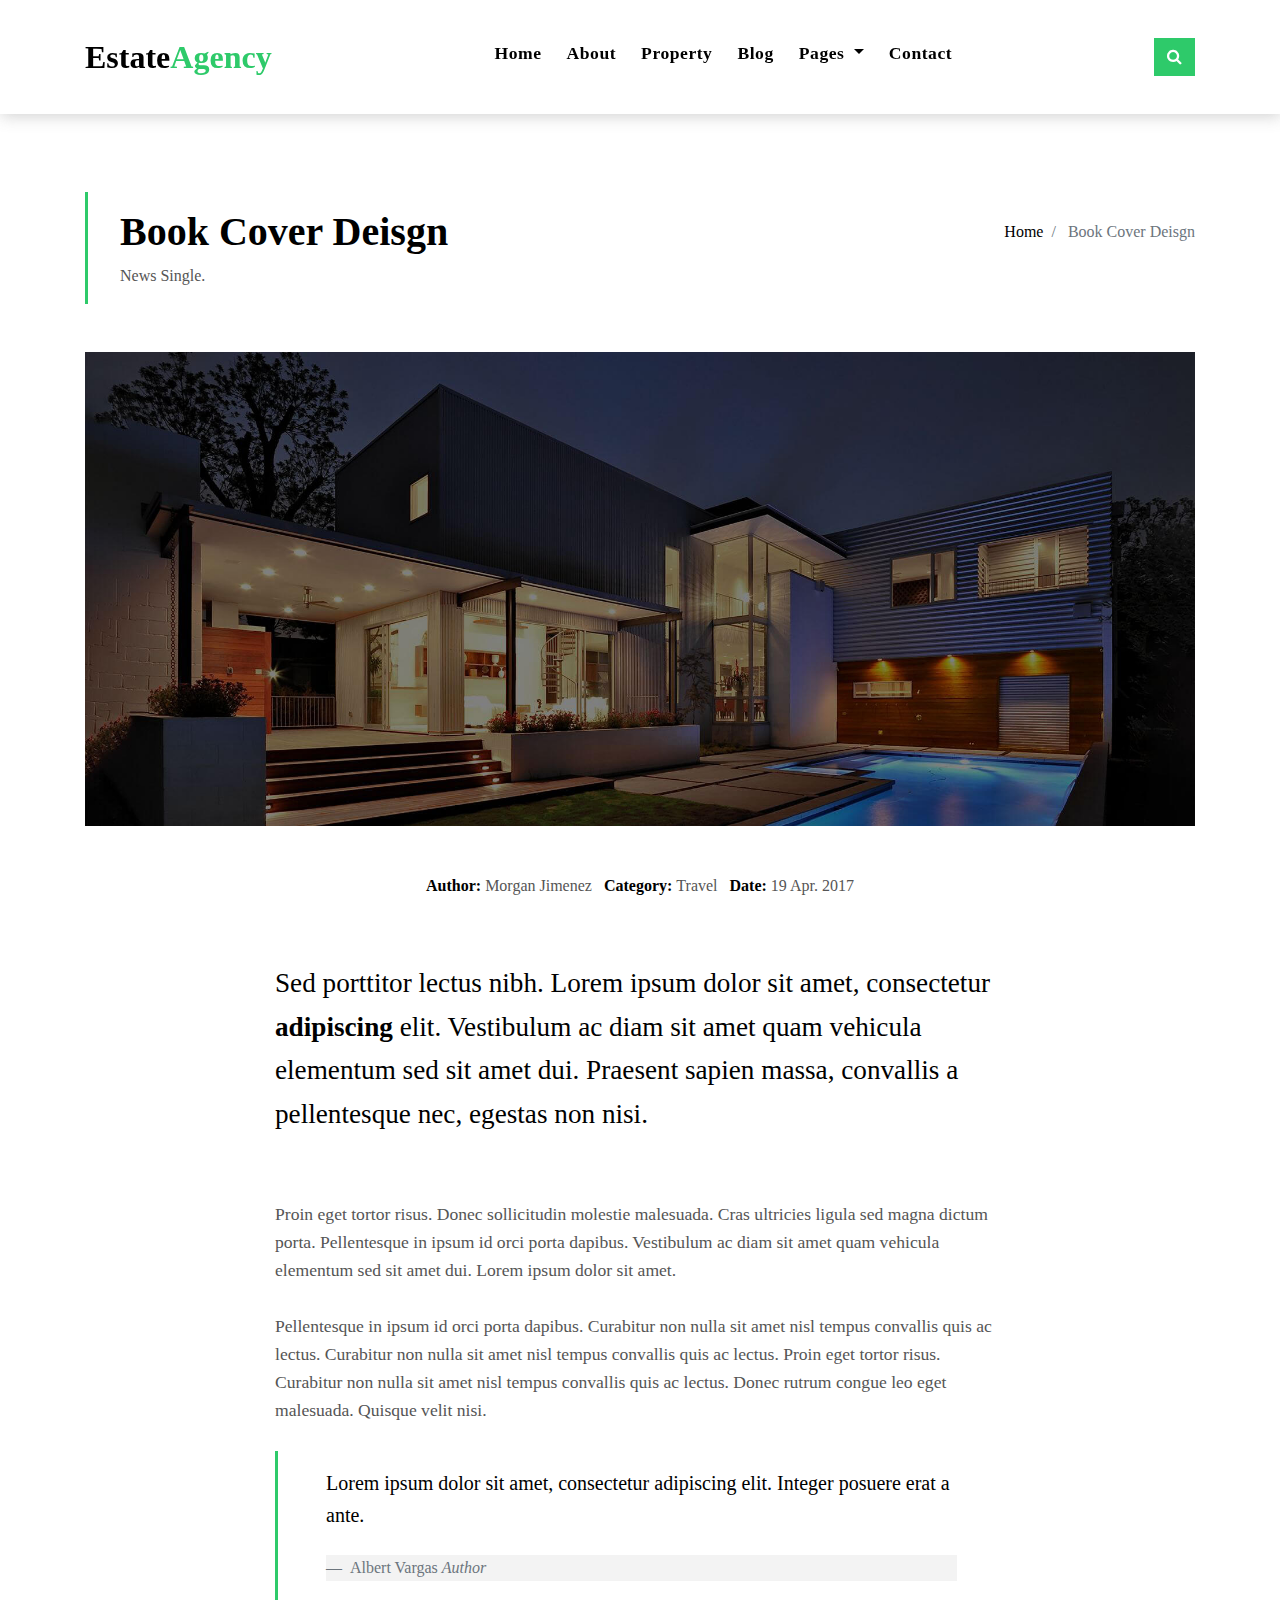
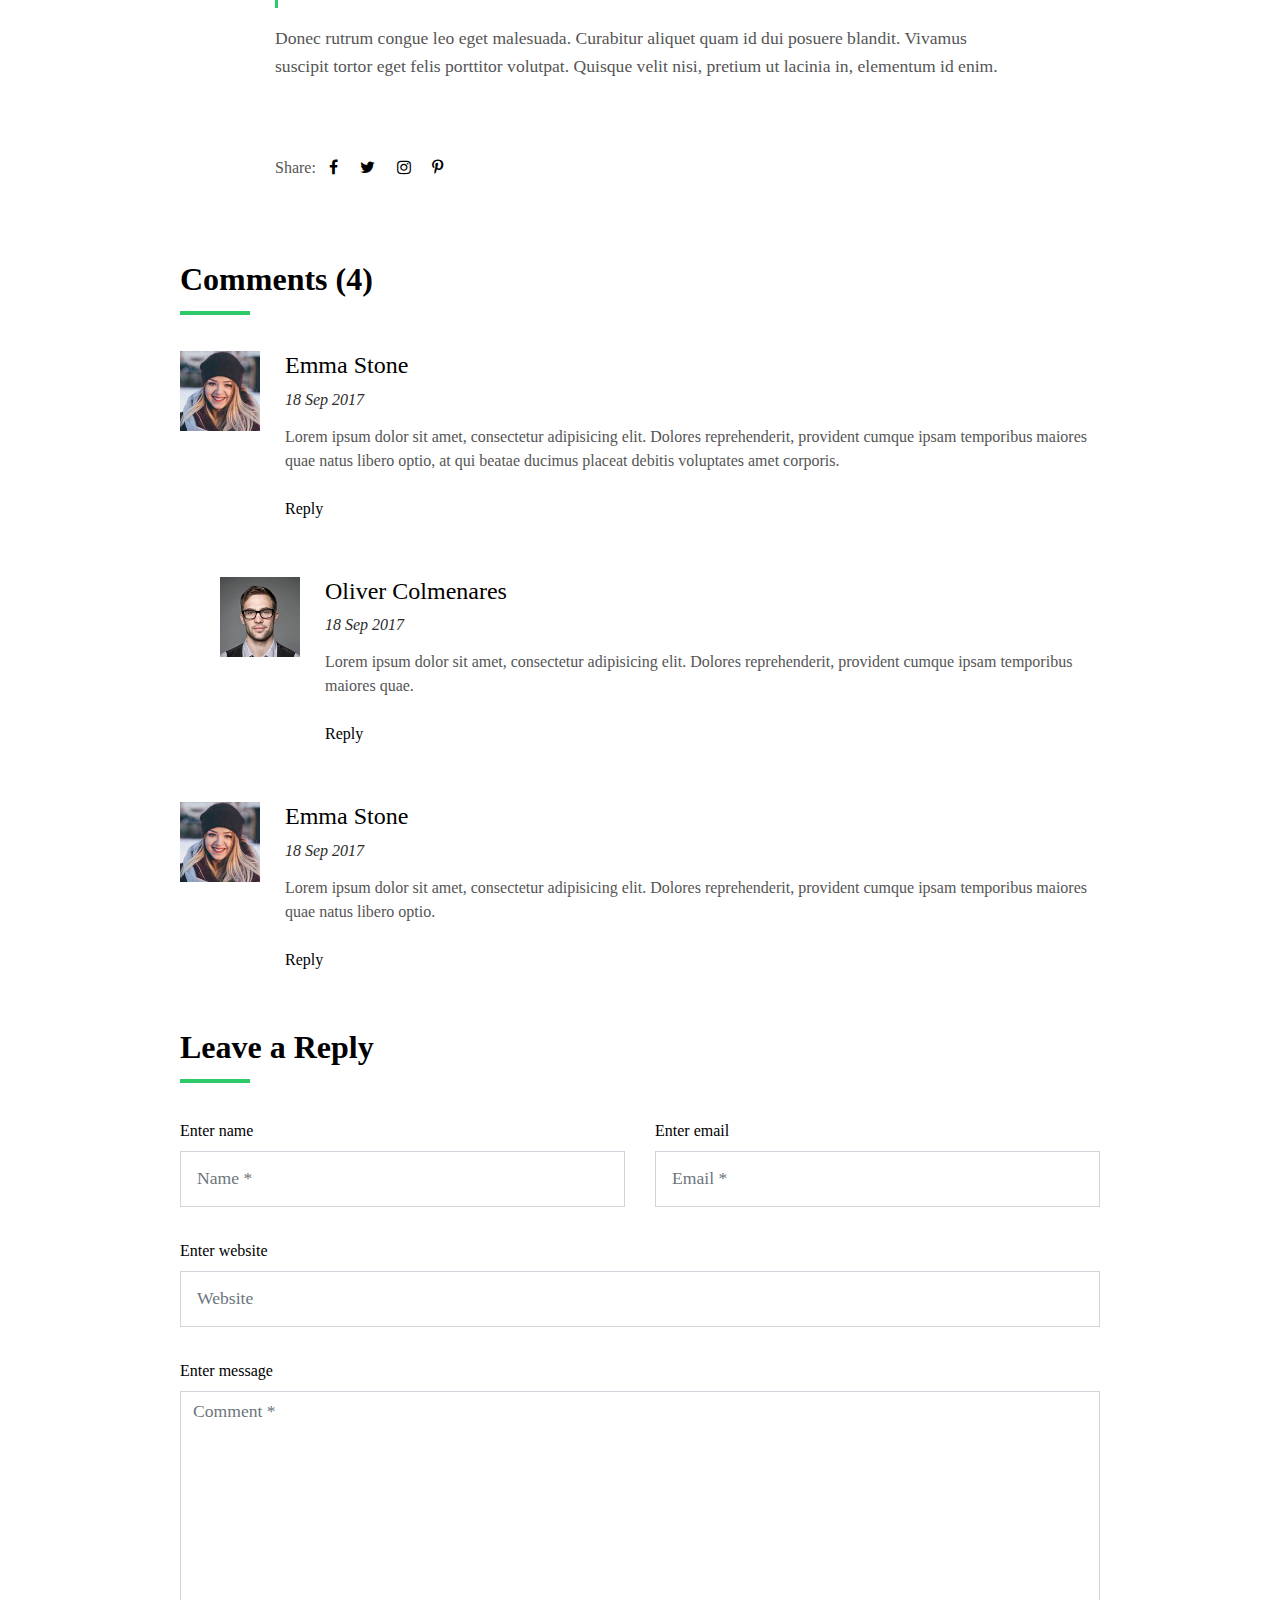
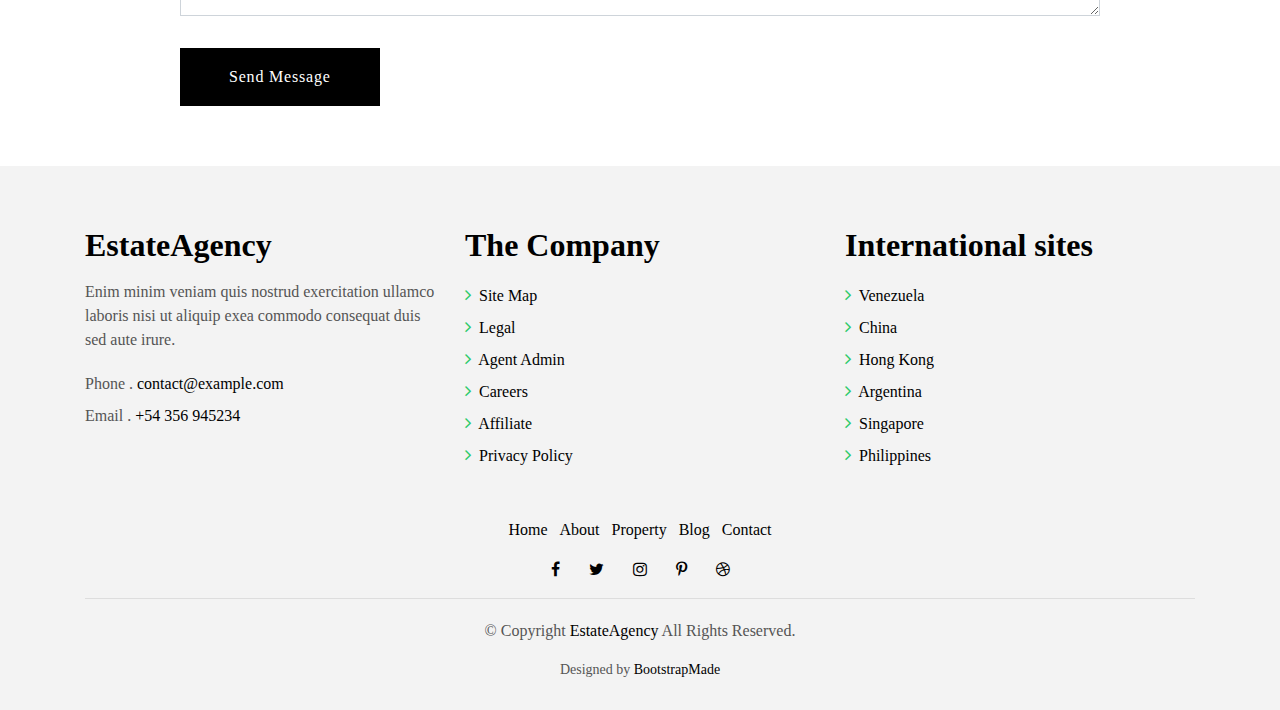
<file: blog-single.html>
<!DOCTYPE html>
<html lang="en">
<head>
  <meta charset="utf-8">
  <title>EstateAgency Bootstrap Template</title>
  <meta content="width=device-width, initial-scale=1.0" name="viewport">
  <meta content="" name="keywords">
  <meta content="" name="description">

  <!-- Favicons -->
  <link href="img/favicon.png" rel="icon">
  <link href="img/apple-touch-icon.png" rel="apple-touch-icon">

  <!-- Google Fonts -->
  <link href="https://fonts.googleapis.com/css?family=Poppins:300,400,500,600,700" rel="stylesheet">

  <!-- Bootstrap CSS File -->
  <link href="lib/bootstrap/css/bootstrap.min.css" rel="stylesheet">

  <!-- Libraries CSS Files -->
  <link href="lib/font-awesome/css/font-awesome.min.css" rel="stylesheet">
  <link href="lib/animate/animate.min.css" rel="stylesheet">
  <link href="lib/ionicons/css/ionicons.min.css" rel="stylesheet">
  <link href="lib/owlcarousel/assets/owl.carousel.min.css" rel="stylesheet">

  <!-- Main Stylesheet File -->
  <link href="css/style.css" rel="stylesheet">

  <!-- =======================================================
    Theme Name: EstateAgency
    Theme URL: https://bootstrapmade.com/real-estate-agency-bootstrap-template/
    Author: BootstrapMade.com
    License: https://bootstrapmade.com/license/
  ======================================================= -->
</head>

<body>

  <div class="click-closed"></div>
  <!--/ Form Search Star /-->
  <div class="box-collapse">
    <div class="title-box-d">
      <h3 class="title-d">Search Property</h3>
    </div>
    <span class="close-box-collapse right-boxed ion-ios-close"></span>
    <div class="box-collapse-wrap form">
      <form class="form-a">
        <div class="row">
          <div class="col-md-12 mb-2">
            <div class="form-group">
              <label for="Type">Keyword</label>
              <input type="text" class="form-control form-control-lg form-control-a" placeholder="Keyword">
            </div>
          </div>
          <div class="col-md-6 mb-2">
            <div class="form-group">
              <label for="Type">Type</label>
              <select class="form-control form-control-lg form-control-a" id="Type">
                <option>All Type</option>
                <option>For Rent</option>
                <option>For Sale</option>
                <option>Open House</option>
              </select>
            </div>
          </div>
          <div class="col-md-6 mb-2">
            <div class="form-group">
              <label for="city">City</label>
              <select class="form-control form-control-lg form-control-a" id="city">
                <option>All City</option>
                <option>Alabama</option>
                <option>Arizona</option>
                <option>California</option>
                <option>Colorado</option>
              </select>
            </div>
          </div>
          <div class="col-md-6 mb-2">
            <div class="form-group">
              <label for="bedrooms">Bedrooms</label>
              <select class="form-control form-control-lg form-control-a" id="bedrooms">
                <option>Any</option>
                <option>01</option>
                <option>02</option>
                <option>03</option>
              </select>
            </div>
          </div>
          <div class="col-md-6 mb-2">
            <div class="form-group">
              <label for="garages">Garages</label>
              <select class="form-control form-control-lg form-control-a" id="garages">
                <option>Any</option>
                <option>01</option>
                <option>02</option>
                <option>03</option>
                <option>04</option>
              </select>
            </div>
          </div>
          <div class="col-md-6 mb-2">
            <div class="form-group">
              <label for="bathrooms">Bathrooms</label>
              <select class="form-control form-control-lg form-control-a" id="bathrooms">
                <option>Any</option>
                <option>01</option>
                <option>02</option>
                <option>03</option>
              </select>
            </div>
          </div>
          <div class="col-md-6 mb-2">
            <div class="form-group">
              <label for="price">Min Price</label>
              <select class="form-control form-control-lg form-control-a" id="price">
                <option>Unlimite</option>
                <option>$50,000</option>
                <option>$100,000</option>
                <option>$150,000</option>
                <option>$200,000</option>
              </select>
            </div>
          </div>
          <div class="col-md-12">
            <button type="submit" class="btn btn-b">Search Property</button>
          </div>
        </div>
      </form>
    </div>
  </div>
  <!--/ Form Search End /-->

  <!--/ Nav Star /-->
  <nav class="navbar navbar-default navbar-trans navbar-expand-lg fixed-top">
    <div class="container">
      <button class="navbar-toggler collapsed" type="button" data-toggle="collapse" data-target="#navbarDefault"
        aria-controls="navbarDefault" aria-expanded="false" aria-label="Toggle navigation">
        <span></span>
        <span></span>
        <span></span>
      </button>
      <a class="navbar-brand text-brand" href="index.html">Estate<span class="color-b">Agency</span></a>
      <button type="button" class="btn btn-link nav-search navbar-toggle-box-collapse d-md-none" data-toggle="collapse"
        data-target="#navbarTogglerDemo01" aria-expanded="false">
        <span class="fa fa-search" aria-hidden="true"></span>
      </button>
      <div class="navbar-collapse collapse justify-content-center" id="navbarDefault">
        <ul class="navbar-nav">
          <li class="nav-item">
            <a class="nav-link" href="index.html">Home</a>
          </li>
          <li class="nav-item">
            <a class="nav-link" href="about.html">About</a>
          </li>
          <li class="nav-item">
            <a class="nav-link" href="property-grid.html">Property</a>
          </li>
          <li class="nav-item">
            <a class="nav-link" href="blog-grid.html">Blog</a>
          </li>
          <li class="nav-item dropdown">
            <a class="nav-link dropdown-toggle" href="#" id="navbarDropdown" role="button" data-toggle="dropdown"
              aria-haspopup="true" aria-expanded="false">
              Pages
            </a>
            <div class="dropdown-menu" aria-labelledby="navbarDropdown">
              <a class="dropdown-item" href="property-single.html">Property Single</a>
              <a class="dropdown-item active" href="blog-single.html">Blog Single</a>
              <a class="dropdown-item" href="agents-grid.html">Agents Grid</a>
              <a class="dropdown-item" href="agent-single.html">Agent Single</a>
            </div>
          </li>
          <li class="nav-item">
            <a class="nav-link" href="contact.html">Contact</a>
          </li>
        </ul>
      </div>
      <button type="button" class="btn btn-b-n navbar-toggle-box-collapse d-none d-md-block" data-toggle="collapse"
        data-target="#navbarTogglerDemo01" aria-expanded="false">
        <span class="fa fa-search" aria-hidden="true"></span>
      </button>
    </div>
  </nav>
  <!--/ Nav End /-->

  <!--/ Intro Single star /-->
  <section class="intro-single">
    <div class="container">
      <div class="row">
        <div class="col-md-12 col-lg-8">
          <div class="title-single-box">
            <h1 class="title-single">Book Cover Deisgn</h1>
            <span class="color-text-a">News Single.</span>
          </div>
        </div>
        <div class="col-md-12 col-lg-4">
          <nav aria-label="breadcrumb" class="breadcrumb-box d-flex justify-content-lg-end">
            <ol class="breadcrumb">
              <li class="breadcrumb-item">
                <a href="#">Home</a>
              </li>
              <li class="breadcrumb-item active" aria-current="page">
                Book Cover Deisgn
              </li>
            </ol>
          </nav>
        </div>
      </div>
    </div>
  </section>
  <!--/ Intro Single End /-->

  <!--/ News Single Star /-->
  <section class="news-single nav-arrow-b">
    <div class="container">
      <div class="row">
        <div class="col-sm-12">
          <div class="news-img-box">
            <img src="img/slide-3.jpg" alt="" class="img-fluid">
          </div>
        </div>
        <div class="col-md-10 offset-md-1 col-lg-8 offset-lg-2">
          <div class="post-information">
            <ul class="list-inline text-center color-a">
              <li class="list-inline-item mr-2">
                <strong>Author: </strong>
                <span class="color-text-a">Morgan Jimenez</span>
              </li>
              <li class="list-inline-item mr-2">
                <strong>Category: </strong>
                <span class="color-text-a">Travel</span>
              </li>
              <li class="list-inline-item">
                <strong>Date: </strong>
                <span class="color-text-a">19 Apr. 2017</span>
              </li>
            </ul>
          </div>
          <div class="post-content color-text-a">
            <p class="post-intro">
              Sed porttitor lectus nibh. Lorem ipsum dolor sit amet, consectetur
              <strong>adipiscing</strong> elit. Vestibulum ac diam sit amet quam vehicula elementum sed sit amet dui.
              Praesent sapien massa, convallis a pellentesque nec, egestas non nisi.
            </p>
            <p>
              Proin eget tortor risus. Donec sollicitudin molestie malesuada. Cras ultricies ligula sed magna dictum
              porta. Pellentesque
              in ipsum id orci porta dapibus. Vestibulum ac diam sit amet quam vehicula elementum sed sit amet
              dui. Lorem ipsum dolor sit amet.
            </p>
            <p>
              Pellentesque in ipsum id orci porta dapibus. Curabitur non nulla sit amet nisl tempus convallis quis ac
              lectus. Curabitur
              non nulla sit amet nisl tempus convallis quis ac lectus. Proin eget tortor risus. Curabitur non
              nulla sit amet nisl tempus convallis quis ac lectus. Donec rutrum congue leo eget malesuada.
              Quisque velit nisi.
            </p>
            <blockquote class="blockquote">
              <p class="mb-4">Lorem ipsum dolor sit amet, consectetur adipiscing elit. Integer posuere erat a ante.</p>
              <footer class="blockquote-footer">
                <strong>Albert Vargas</strong>
                <cite title="Source Title">Author</cite>
              </footer>
            </blockquote>
            <p>
              Donec rutrum congue leo eget malesuada. Curabitur aliquet quam id dui posuere blandit. Vivamus suscipit
              tortor eget felis
              porttitor volutpat. Quisque velit nisi, pretium ut lacinia in, elementum id enim.
            </p>
          </div>
          <div class="post-footer">
            <div class="post-share">
              <span>Share: </span>
              <ul class="list-inline socials">
                <li class="list-inline-item">
                  <a href="#">
                    <i class="fa fa-facebook" aria-hidden="true"></i>
                  </a>
                </li>
                <li class="list-inline-item">
                  <a href="#">
                    <i class="fa fa-twitter" aria-hidden="true"></i>
                  </a>
                </li>
                <li class="list-inline-item">
                  <a href="#">
                    <i class="fa fa-instagram" aria-hidden="true"></i>
                  </a>
                </li>
                <li class="list-inline-item">
                  <a href="#">
                    <i class="fa fa-pinterest-p" aria-hidden="true"></i>
                  </a>
                </li>
              </ul>
            </div>
          </div>
        </div>
        <div class="col-md-10 offset-md-1 col-lg-10 offset-lg-1">
          <div class="title-box-d">
            <h3 class="title-d">Comments (4)</h3>
          </div>
          <div class="box-comments">
            <ul class="list-comments">
              <li>
                <div class="comment-avatar">
                  <img src="img/author-2.jpg" alt="">
                </div>
                <div class="comment-details">
                  <h4 class="comment-author">Emma Stone</h4>
                  <span>18 Sep 2017</span>
                  <p class="comment-description">
                    Lorem ipsum dolor sit amet, consectetur adipisicing elit. Dolores reprehenderit, provident cumque
                    ipsam temporibus maiores
                    quae natus libero optio, at qui beatae ducimus placeat debitis voluptates amet corporis.
                  </p>
                  <a href="3">Reply</a>
                </div>
              </li>
              <li class="comment-children">
                <div class="comment-avatar">
                  <img src="img/author-1.jpg" alt="">
                </div>
                <div class="comment-details">
                  <h4 class="comment-author">Oliver Colmenares</h4>
                  <span>18 Sep 2017</span>
                  <p class="comment-description">
                    Lorem ipsum dolor sit amet, consectetur adipisicing elit. Dolores reprehenderit, provident cumque
                    ipsam temporibus maiores
                    quae.
                  </p>
                  <a href="3">Reply</a>
                </div>
              </li>
              <li>
                <div class="comment-avatar">
                  <img src="img/author-2.jpg" alt="">
                </div>
                <div class="comment-details">
                  <h4 class="comment-author">Emma Stone</h4>
                  <span>18 Sep 2017</span>
                  <p class="comment-description">
                    Lorem ipsum dolor sit amet, consectetur adipisicing elit. Dolores reprehenderit, provident cumque
                    ipsam temporibus maiores
                    quae natus libero optio.
                  </p>
                  <a href="3">Reply</a>
                </div>
              </li>
            </ul>
          </div>
          <div class="form-comments">
            <div class="title-box-d">
              <h3 class="title-d"> Leave a Reply</h3>
            </div>
            <form class="form-a">
              <div class="row">
                <div class="col-md-6 mb-3">
                  <div class="form-group">
                    <label for="inputName">Enter name</label>
                    <input type="text" class="form-control form-control-lg form-control-a" id="inputName" placeholder="Name *"
                      required>
                  </div>
                </div>
                <div class="col-md-6 mb-3">
                  <div class="form-group">
                    <label for="inputEmail1">Enter email</label>
                    <input type="email" class="form-control form-control-lg form-control-a" id="inputEmail1"
                      placeholder="Email *" required>
                  </div>
                </div>
                <div class="col-md-12 mb-3">
                  <div class="form-group">
                    <label for="inputUrl">Enter website</label>
                    <input type="url" class="form-control form-control-lg form-control-a" id="inputUrl" placeholder="Website">
                  </div>
                </div>
                <div class="col-md-12 mb-3">
                  <div class="form-group">
                    <label for="textMessage">Enter message</label>
                    <textarea id="textMessage" class="form-control" placeholder="Comment *" name="message" cols="45"
                      rows="8" required></textarea>
                  </div>
                </div>
                <div class="col-md-12">
                  <button type="submit" class="btn btn-a">Send Message</button>
                </div>
              </div>
            </form>
          </div>
        </div>
      </div>
    </div>
  </section>
  <!--/ News Single End /-->

  <!--/ footer Star /-->
  <section class="section-footer">
    <div class="container">
      <div class="row">
        <div class="col-sm-12 col-md-4">
          <div class="widget-a">
            <div class="w-header-a">
              <h3 class="w-title-a text-brand">EstateAgency</h3>
            </div>
            <div class="w-body-a">
              <p class="w-text-a color-text-a">
                Enim minim veniam quis nostrud exercitation ullamco laboris nisi ut aliquip exea commodo consequat duis
                sed aute irure.
              </p>
            </div>
            <div class="w-footer-a">
              <ul class="list-unstyled">
                <li class="color-a">
                  <span class="color-text-a">Phone .</span> contact@example.com</li>
                <li class="color-a">
                  <span class="color-text-a">Email .</span> +54 356 945234</li>
              </ul>
            </div>
          </div>
        </div>
        <div class="col-sm-12 col-md-4 section-md-t3">
          <div class="widget-a">
            <div class="w-header-a">
              <h3 class="w-title-a text-brand">The Company</h3>
            </div>
            <div class="w-body-a">
              <div class="w-body-a">
                <ul class="list-unstyled">
                  <li class="item-list-a">
                    <i class="fa fa-angle-right"></i> <a href="#">Site Map</a>
                  </li>
                  <li class="item-list-a">
                    <i class="fa fa-angle-right"></i> <a href="#">Legal</a>
                  </li>
                  <li class="item-list-a">
                    <i class="fa fa-angle-right"></i> <a href="#">Agent Admin</a>
                  </li>
                  <li class="item-list-a">
                    <i class="fa fa-angle-right"></i> <a href="#">Careers</a>
                  </li>
                  <li class="item-list-a">
                    <i class="fa fa-angle-right"></i> <a href="#">Affiliate</a>
                  </li>
                  <li class="item-list-a">
                    <i class="fa fa-angle-right"></i> <a href="#">Privacy Policy</a>
                  </li>
                </ul>
              </div>
            </div>
          </div>
        </div>
        <div class="col-sm-12 col-md-4 section-md-t3">
          <div class="widget-a">
            <div class="w-header-a">
              <h3 class="w-title-a text-brand">International sites</h3>
            </div>
            <div class="w-body-a">
              <ul class="list-unstyled">
                <li class="item-list-a">
                  <i class="fa fa-angle-right"></i> <a href="#">Venezuela</a>
                </li>
                <li class="item-list-a">
                  <i class="fa fa-angle-right"></i> <a href="#">China</a>
                </li>
                <li class="item-list-a">
                  <i class="fa fa-angle-right"></i> <a href="#">Hong Kong</a>
                </li>
                <li class="item-list-a">
                  <i class="fa fa-angle-right"></i> <a href="#">Argentina</a>
                </li>
                <li class="item-list-a">
                  <i class="fa fa-angle-right"></i> <a href="#">Singapore</a>
                </li>
                <li class="item-list-a">
                  <i class="fa fa-angle-right"></i> <a href="#">Philippines</a>
                </li>
              </ul>
            </div>
          </div>
        </div>
      </div>
    </div>
  </section>
  <footer>
    <div class="container">
      <div class="row">
        <div class="col-md-12">
          <nav class="nav-footer">
            <ul class="list-inline">
              <li class="list-inline-item">
                <a href="#">Home</a>
              </li>
              <li class="list-inline-item">
                <a href="#">About</a>
              </li>
              <li class="list-inline-item">
                <a href="#">Property</a>
              </li>
              <li class="list-inline-item">
                <a href="#">Blog</a>
              </li>
              <li class="list-inline-item">
                <a href="#">Contact</a>
              </li>
            </ul>
          </nav>
          <div class="socials-a">
            <ul class="list-inline">
              <li class="list-inline-item">
                <a href="#">
                  <i class="fa fa-facebook" aria-hidden="true"></i>
                </a>
              </li>
              <li class="list-inline-item">
                <a href="#">
                  <i class="fa fa-twitter" aria-hidden="true"></i>
                </a>
              </li>
              <li class="list-inline-item">
                <a href="#">
                  <i class="fa fa-instagram" aria-hidden="true"></i>
                </a>
              </li>
              <li class="list-inline-item">
                <a href="#">
                  <i class="fa fa-pinterest-p" aria-hidden="true"></i>
                </a>
              </li>
              <li class="list-inline-item">
                <a href="#">
                  <i class="fa fa-dribbble" aria-hidden="true"></i>
                </a>
              </li>
            </ul>
          </div>
          <div class="copyright-footer">
            <p class="copyright color-text-a">
              &copy; Copyright
              <span class="color-a">EstateAgency</span> All Rights Reserved.
            </p>
          </div>
          <div class="credits">
            <!--
              All the links in the footer should remain intact.
              You can delete the links only if you purchased the pro version.
              Licensing information: https://bootstrapmade.com/license/
              Purchase the pro version with working PHP/AJAX contact form: https://bootstrapmade.com/buy/?theme=EstateAgency
            -->
            Designed by <a href="https://bootstrapmade.com/">BootstrapMade</a>
          </div>
        </div>
      </div>
    </div>
  </footer>
  <!--/ Footer End /-->

  <a href="#" class="back-to-top"><i class="fa fa-chevron-up"></i></a>
  <div id="preloader"></div>

  <!-- JavaScript Libraries -->
  <script src="lib/jquery/jquery.min.js"></script>
  <script src="lib/jquery/jquery-migrate.min.js"></script>
  <script src="lib/popper/popper.min.js"></script>
  <script src="lib/bootstrap/js/bootstrap.min.js"></script>
  <script src="lib/easing/easing.min.js"></script>
  <script src="lib/owlcarousel/owl.carousel.min.js"></script>
  <script src="lib/scrollreveal/scrollreveal.min.js"></script>
  <!-- Contact Form JavaScript File -->
  <script src="contactform/contactform.js"></script>

  <!-- Template Main Javascript File -->
  <script src="js/main.js"></script>

</body>
</html>
</file>
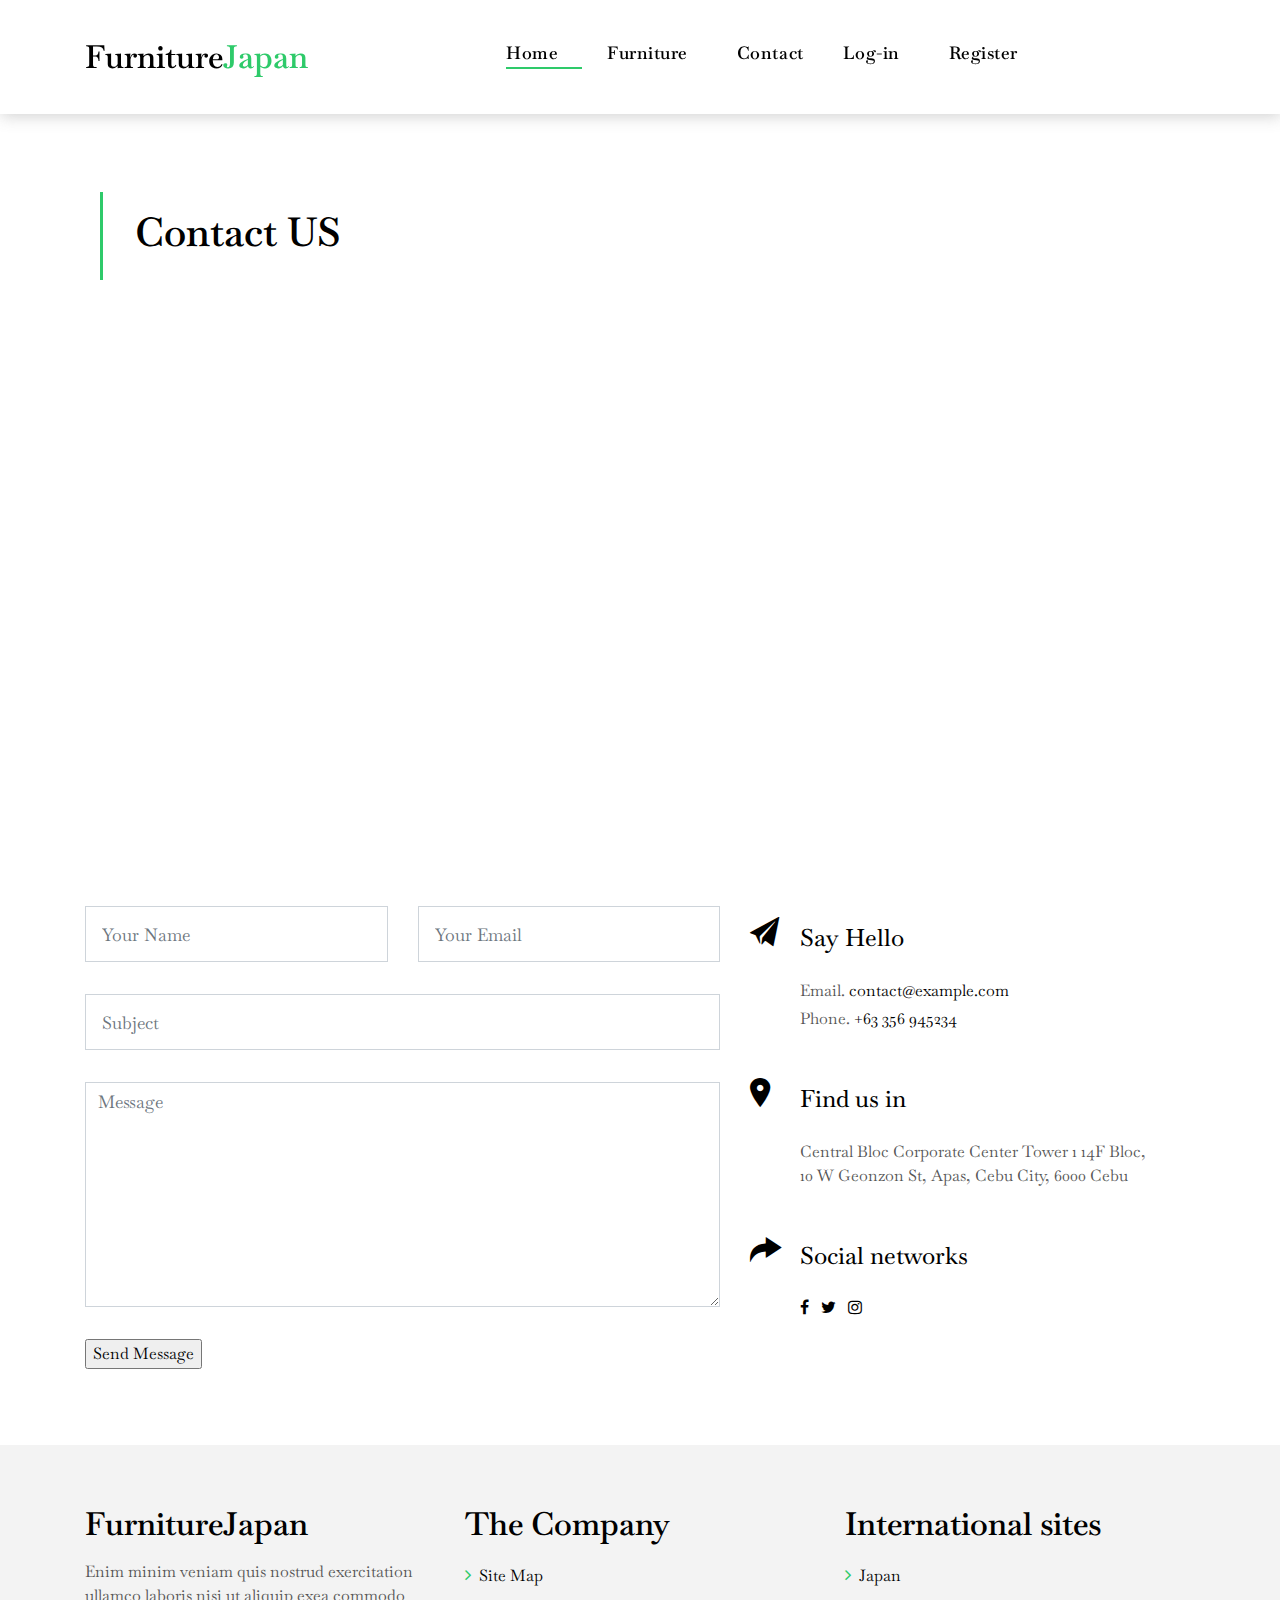
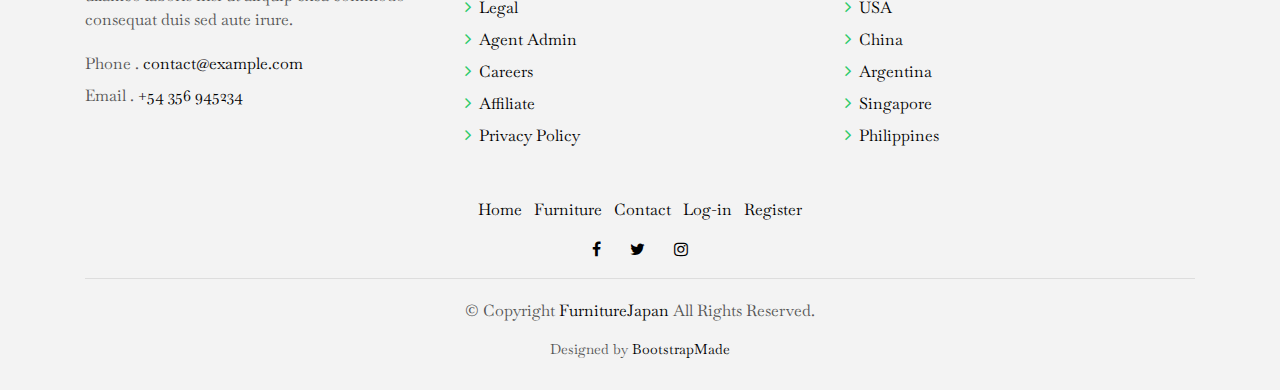
<file: contact.html>
<head>
  <meta charset="utf-8">
  <title>Furniture Japan</title>
  <meta content="width=device-width, initial-scale=1.0" name="viewport">
  <meta content="" name="keywords">
  <meta content="" name="description">

  <!-- Favicons -->
  <link href="" rel="icon">
  <link href="img/apple-touch-icon.png" rel="apple-touch-icon">

  <!-- Google Fonts -->
  <!-- <link href="https://fonts.googleapis.com/css?family=Poppins:300,400,500,600,700" rel="stylesheet"> -->
  <link href="https://fonts.googleapis.com/css?family=Baskervville&display=swap" rel="stylesheet">

  <!-- Bootstrap CSS File -->
  <link href="lib/bootstrap/css/bootstrap.min.css" rel="stylesheet">

  <!-- Libraries CSS Files -->
  <link href="lib/font-awesome/css/font-awesome.min.css" rel="stylesheet">
  <link href="lib/animate/animate.min.css" rel="stylesheet">
  <link href="lib/ionicons/css/ionicons.min.css" rel="stylesheet">
  <link href="lib/owlcarousel/assets/owl.carousel.min.css" rel="stylesheet">

  <!-- Main Stylesheet File -->
  <link href="css/style.css" rel="stylesheet">
  

  <!-- =======================================================
    Theme Name: EstateAgency
    Theme URL: https://bootstrapmade.com/real-estate-agency-bootstrap-template/
    Author: BootstrapMade.com
    License: https://bootstrapmade.com/license/
  ======================================================= -->
</head>

<body>

  

  <!--/ Nav Star /-->
  <nav class="navbar navbar-default navbar-trans navbar-expand-lg fixed-top">
    <div class="container">
      <button class="navbar-toggler collapsed" type="button" data-toggle="collapse" data-target="#navbarDefault"
        aria-controls="navbarDefault" aria-expanded="false" aria-label="Toggle navigation">
        <span></span>
        <span></span>
        <span></span>
      </button>
      <a class="navbar-brand text-brand" href="index.html">Furniture<span class="color-b">Japan</span></a>
      <button type="button" class="btn btn-link nav-search navbar-toggle-box-collapse d-md-none" data-toggle="collapse"
        data-target="#navbarTogglerDemo01" aria-expanded="false">
        <span class="fa fa-search" aria-hidden="true"></span>
      </button>
      <div class="navbar-collapse collapse justify-content-center" id="navbarDefault">
        <ul class="navbar-nav">
          <li class="nav-item">
            <a class="nav-link active pr-4" href="index.html">Home</a>
          </li>
          <!-- <li class="nav-item">
            <a class="nav-link pr-4" href="about.html">About</a>
          </li> -->
          <li class="nav-item">
            <a class="nav-link pr-4" href="property-grid.html">Furniture</a>
          </li>
          <!-- <li class="nav-item">
            <a class="nav-link pr-4" href="blog-grid.html">Blog</a>
          </li> -->
          <li class="nav-item pr-4">
            <a class="nav-link" href="contact.html">Contact</a>
          </li>
          <li class="nav-item">
            <a class="nav-link pr-4" href="login.html">Log-in</a>
          </li>
          <li class="nav-item">
            <a class="nav-link" href="register.html">Register</a>
          </li>
        </ul>
      </div>
      
    </div>
  </nav>
  <!--/ Nav End /-->

  <!--/ Intro Single star /-->
  <section class="intro-single">
    <div class="container">
      <!-- <div class="row"> -->
        <div class="col-md-12 col-lg-8">
          <div class="title-single-box">
            <h1 class="title-single">Contact US</h1>
            <!--  <span class="color-text-a">Aut voluptas consequatur unde sed omnis ex placeat quis eos. Aut natus officia corrupti qui autem fugit consectetur quo. Et ipsum eveniet laboriosam voluptas beatae possimus qui ducimus. Et voluptatem deleniti. Voluptatum voluptatibus amet. Et esse sed omnis inventore hic culpa.</span> --> 
          </div>
        </div>
        <!-- <div class="col-md-12 col-lg-4"> -->
          <!-- <nav aria-label="breadcrumb" class="breadcrumb-box d-flex justify-content-lg-end">
            <ol class="breadcrumb">
              <li class="breadcrumb-item">
                <a href="index.html">Home</a>
              </li>
              <li class="breadcrumb-item active" aria-current="page">
                Contact
              </li>
            </ol>
          </nav> -->
        <!-- </div> -->
      </div>
    </div>
  </section>
  <!--/ Intro Single End /-->

  <!--/ Contact Star /-->
  <section class="contact">
    <div class="container">
      <div class="row">
        <div class="col-sm-12">
          <div class="contact-map box">
            <div id="map" class="contact-map">
              <iframe src="https://www.google.com/maps/embed?pb=!1m18!1m12!1m3!1d4158.546106071286!2d123.90800882281431!3d10.330273745252246!2m3!1f0!2f0!3f0!3m2!1i1024!2i768!4f13.1!3m3!1m2!1s0x0%3A0xcf61f206252186ee!2zS3JlZG8gSVTnlZnlraYgKCDjgrvjg5bls7YgSVQgLyDjg5fjg63jgrDjg6njg5_jg7PjgrDnlZnlraYgKQ!5e0!3m2!1sja!2sph!4v1578371338192!5m2!1sja!2sph" width="100%" height="450" frameborder="0" style="border:0" allowfullscreen></iframe>
            </div>
          </div>
        </div>
        <div class="col-sm-12 section-t8">
          <div class="row">
            <div class="col-md-7">
              <form class="form-a contactForm" action="action.php" method="post" role="form">
                <!-- <!-- <div id="sendmessage">Your message has been sent. Thank you!</div> -->
                <!-- <div id="errormessage">Your message has not been sent. Send again!</div> -->
                <div class="row">
                  <div class="col-md-6 mb-3">
                    <div class="form-group">
                      <input type="text" name="name" class="form-control form-control-lg form-control-a" placeholder="Your Name"  >
                      <div class="validation"></div>
                    </div>
                  </div>
                  <div class="col-md-6 mb-3">
                    <div class="form-group">
                      <input name="email" type="email" class="form-control form-control-lg form-control-a" placeholder="Your Email" >
                      <div class="validation"></div>
                    </div>
                  </div>
                  <div class="col-md-12 mb-3">
                    <div class="form-group">
                      <input type="text" name="subject" class="form-control form-control-lg form-control-a" placeholder="Subject" >
                      <div class="validation"></div>
                    </div>
                  </div>
                  <div class="col-md-12 mb-3">
                    <div class="form-group">
                      <textarea name="message" class="form-control" name="message" cols="45" rows="8"  placeholder="Message"></textarea>
                      <div class="validation"></div>
                    </div>
                  </div>
                  <div class="col-md-12">
                    <input type="submit" name="send" value="Send Message">
                  </div>
                </div>
              </form>
            </div>
            <div class="col-md-5 section-md-t3">
              <div class="icon-box section-b2">
                <div class="icon-box-icon">
                  <span class="ion-ios-paper-plane"></span>
                </div>
                <div class="icon-box-content table-cell">
                  <div class="icon-box-title">
                    <h4 class="icon-title">Say Hello</h4>
                  </div>
                  <div class="icon-box-content">
                    <p class="mb-1">Email.
                      <span class="color-a">contact@example.com</span>
                    </p>
                    <p class="mb-1">Phone.
                      <span class="color-a">+63 356 945234</span>
                    </p>
                  </div>
                </div>
              </div>
              <div class="icon-box section-b2">
                <div class="icon-box-icon">
                  <span class="ion-ios-pin"></span>
                </div>
                <div class="icon-box-content table-cell">
                  <div class="icon-box-title">
                    <h4 class="icon-title">Find us in</h4>
                  </div>
                  <div class="icon-box-content">
                    <p class="mb-1">
                      Central Bloc Corporate Center Tower 1 14F Bloc, 
                      <br> 10 W Geonzon St, Apas, Cebu City, 6000 Cebu
                    </p>
                  </div>
                </div>
              </div>
              <div class="icon-box">
                <div class="icon-box-icon">
                  <span class="ion-ios-redo"></span>
                </div>
                <div class="icon-box-content table-cell">
                  <div class="icon-box-title">
                    <h4 class="icon-title">Social networks</h4>
                  </div>
                  <div class="icon-box-content">
                    <div class="socials-footer">
                      <ul class="list-inline">
                        <li class="list-inline-item">
                          <a href="#" class="link-one">
                            <i class="fa fa-facebook" aria-hidden="true"></i>
                          </a>
                        </li>
                        <li class="list-inline-item">
                          <a href="#" class="link-one">
                            <i class="fa fa-twitter" aria-hidden="true"></i>
                          </a>
                        </li>
                        <li class="list-inline-item">
                          <a href="#" class="link-one">
                            <i class="fa fa-instagram" aria-hidden="true"></i>
                          </a>
                        </li>
                        
                      </ul>
                    </div>
                  </div>
                </div>
              </div>
            </div>
          </div>
        </div>
      </div>
    </div>
  </section>
  <!--/ Contact End /-->

  <!--/ footer Star /-->
  <section class="section-footer">
    <div class="container">
      <div class="row">
        <div class="col-sm-12 col-md-4">
          <div class="widget-a">
            <div class="w-header-a">
              <h3 class="w-title-a text-brand">FurnitureJapan</h3>
            </div>
            <div class="w-body-a">
              <p class="w-text-a color-text-a">
                Enim minim veniam quis nostrud exercitation ullamco laboris nisi ut aliquip exea commodo consequat duis
                sed aute irure.
              </p>
            </div>
            <div class="w-footer-a">
              <ul class="list-unstyled">
                <li class="color-a">
                  <span class="color-text-a">Phone .</span> contact@example.com</li>
                <li class="color-a">
                  <span class="color-text-a">Email .</span> +54 356 945234</li>
              </ul>
            </div>
          </div>
        </div>
        <div class="col-sm-12 col-md-4 section-md-t3">
          <div class="widget-a">
            <div class="w-header-a">
              <h3 class="w-title-a text-brand">The Company</h3>
            </div>
            <div class="w-body-a">
              <div class="w-body-a">
                <ul class="list-unstyled">
                  <li class="item-list-a">
                    <i class="fa fa-angle-right"></i> <a href="#">Site Map</a>
                  </li>
                  <li class="item-list-a">
                    <i class="fa fa-angle-right"></i> <a href="#">Legal</a>
                  </li>
                  <li class="item-list-a">
                    <i class="fa fa-angle-right"></i> <a href="#">Agent Admin</a>
                  </li>
                  <li class="item-list-a">
                    <i class="fa fa-angle-right"></i> <a href="#">Careers</a>
                  </li>
                  <li class="item-list-a">
                    <i class="fa fa-angle-right"></i> <a href="#">Affiliate</a>
                  </li>
                  <li class="item-list-a">
                    <i class="fa fa-angle-right"></i> <a href="#">Privacy Policy</a>
                  </li>
                </ul>
              </div>
            </div>
          </div>
        </div>
        <div class="col-sm-12 col-md-4 section-md-t3">
          <div class="widget-a">
            <div class="w-header-a">
              <h3 class="w-title-a text-brand">International sites</h3>
            </div>
            <div class="w-body-a">
              <ul class="list-unstyled">
                <li class="item-list-a">
                  <i class="fa fa-angle-right"></i> <a href="#">Japan</a>
                </li>
                <li class="item-list-a">
                  <i class="fa fa-angle-right"></i> <a href="#">USA</a>
                </li>
                <li class="item-list-a">
                  <i class="fa fa-angle-right"></i> <a href="#">China</a>
                </li>
                <li class="item-list-a">
                  <i class="fa fa-angle-right"></i> <a href="#">Argentina</a>
                </li>
                <li class="item-list-a">
                  <i class="fa fa-angle-right"></i> <a href="#">Singapore</a>
                </li>
                <li class="item-list-a">
                  <i class="fa fa-angle-right"></i> <a href="#">Philippines</a>
                </li>
              </ul>
            </div>
          </div>
        </div>
      </div>
    </div>
  </section>
  <footer>
    <div class="container">
      <div class="row">
        <div class="col-md-12">
          <nav class="nav-footer">
            <ul class="list-inline">
              <li class="list-inline-item">
                <a href="#">Home</a>
              </li>
              <!-- <li class="list-inline-item">
                <a href="#">About</a>
              </li> -->
              <li class="list-inline-item">
                <a href="#">Furniture</a>
              </li>
              <!-- <li class="list-inline-item">
                <a href="#">Blog</a>
              </li> -->
              <li class="list-inline-item">
                <a href="#">Contact</a>
              </li>
              <li class="list-inline-item">
                <a href="#">Log-in</a>
              </li>
              <li class="list-inline-item">
                <a href="#">Register</a>
              </li>
            </ul>
          </nav>
          <div class="socials-a">
            <ul class="list-inline">
              <li class="list-inline-item">
                <a href="#">
                  <i class="fa fa-facebook" aria-hidden="true"></i>
                </a>
              </li>
              <li class="list-inline-item">
                <a href="#">
                  <i class="fa fa-twitter" aria-hidden="true"></i>
                </a>
              </li>
              <li class="list-inline-item">
                <a href="#">
                  <i class="fa fa-instagram" aria-hidden="true"></i>
                </a>
              </li>
              
            </ul>
          </div>
          <div class="copyright-footer">
            <p class="copyright color-text-a">
              &copy; Copyright
              <span class="color-a">FurnitureJapan</span> All Rights Reserved.
            </p>
          </div>
          <div class="credits">
            <!--
              All the links in the footer should remain intact.
              You can delete the links only if you purchased the pro version.
              Licensing information: https://bootstrapmade.com/license/
              Purchase the pro version with working PHP/AJAX contact form: https://bootstrapmade.com/buy/?theme=EstateAgency
            -->
            Designed by <a href="https://bootstrapmade.com/">BootstrapMade</a>
          </div>
        </div>
      </div>
    </div>
  </footer>
  <!--/ Footer End /-->

  <a href="#" class="back-to-top"><i class="fa fa-chevron-up"></i></a>
  <div id="preloader"></div>

  <!-- JavaScript Libraries -->
  <script src="lib/jquery/jquery.min.js"></script>
  <script src="lib/jquery/jquery-migrate.min.js"></script>
  <script src="lib/popper/popper.min.js"></script>
  <script src="lib/bootstrap/js/bootstrap.min.js"></script>
  <script src="lib/easing/easing.min.js"></script>
  <script src="lib/owlcarousel/owl.carousel.min.js"></script>
  <script src="lib/scrollreveal/scrollreveal.min.js"></script>
  <!-- Contact Form JavaScript File -->
  <script src="contactform/contactform.js"></script>

  <!-- Template Main Javascript File -->
  <script src="js/main.js"></script>

</body>

</html>
</file>
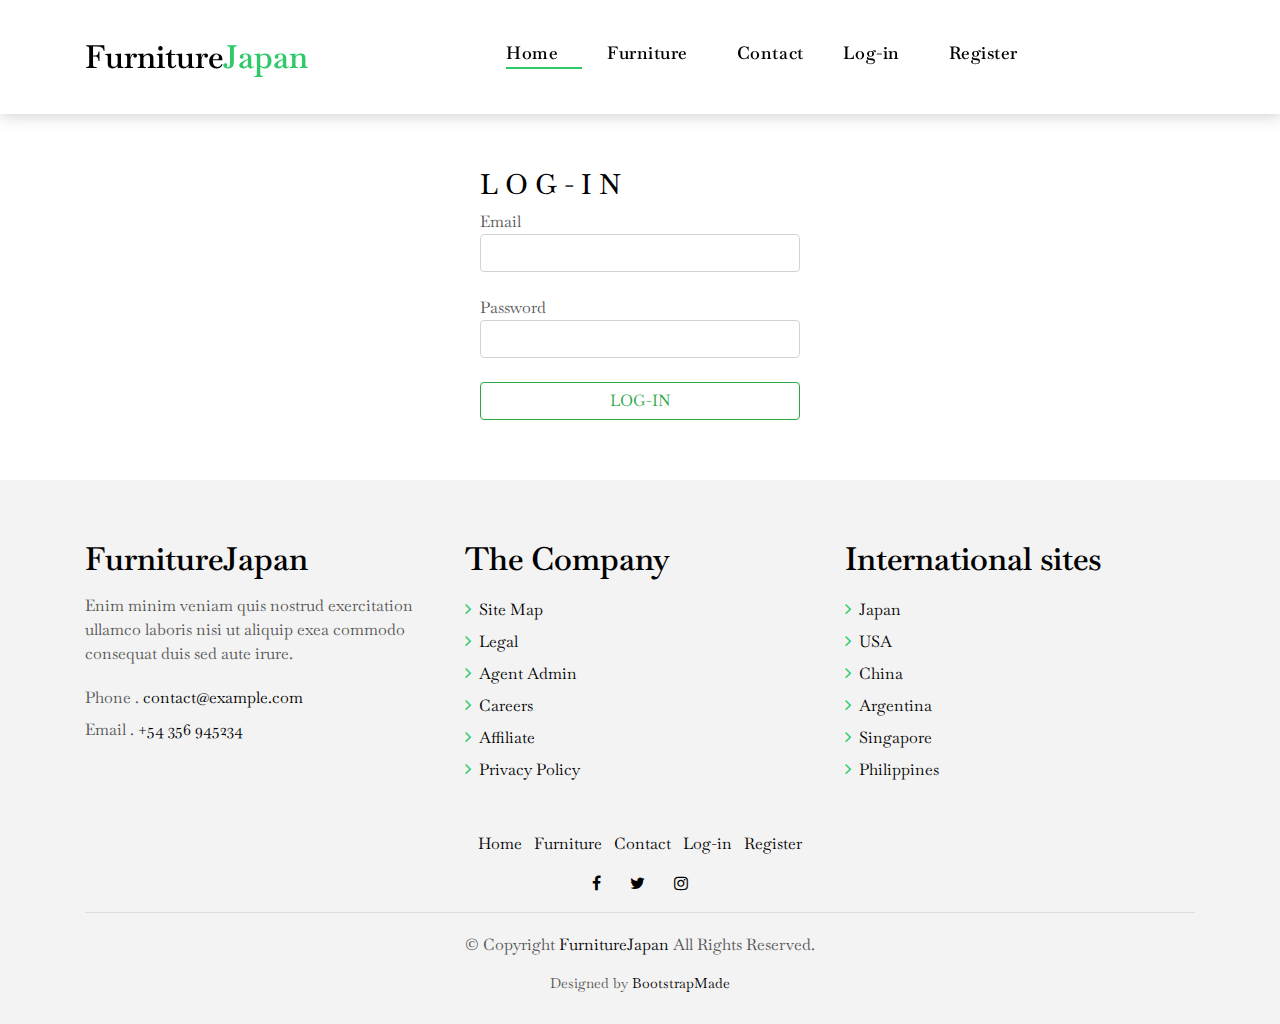
<file: login.html>
<!DOCTYPE html>
<html lang="en">
<head>
    <meta charset="utf-8">
  <title>Furniture Japan</title>
  <meta content="width=device-width, initial-scale=1.0" name="viewport">
  <meta content="" name="keywords">
  <meta content="" name="description">

  <!-- Favicons -->
  <link href="" rel="icon">
  <link href="img/apple-touch-icon.png" rel="apple-touch-icon">

  <!-- Google Fonts -->
  <!-- <link href="https://fonts.googleapis.com/css?family=Poppins:300,400,500,600,700" rel="stylesheet"> -->
  <link href="https://fonts.googleapis.com/css?family=Baskervville&display=swap" rel="stylesheet">

  <!-- Bootstrap CSS File -->
  <link href="lib/bootstrap/css/bootstrap.min.css" rel="stylesheet">

  <!-- Libraries CSS Files -->
  <link href="lib/font-awesome/css/font-awesome.min.css" rel="stylesheet">
  <link href="lib/animate/animate.min.css" rel="stylesheet">
  <link href="lib/ionicons/css/ionicons.min.css" rel="stylesheet">
  <link href="lib/owlcarousel/assets/owl.carousel.min.css" rel="stylesheet">

  <!-- Main Stylesheet File -->
  <link href="css/style.css" rel="stylesheet">
  

  <!-- =======================================================
    Theme Name: EstateAgency
    Theme URL: https://bootstrapmade.com/real-estate-agency-bootstrap-template/
    Author: BootstrapMade.com
    License: https://bootstrapmade.com/license/
  ======================================================= -->
</head>

</head>
<body> 
  
  <!--/ Nav Star /-->
  <nav class="navbar navbar-default navbar-trans navbar-expand-lg fixed-top mb-5">
    <div class="container">
      <button class="navbar-toggler collapsed" type="button" data-toggle="collapse" data-target="#navbarDefault"
        aria-controls="navbarDefault" aria-expanded="false" aria-label="Toggle navigation">
        <span></span>
        <span></span>
        <span></span>
      </button>
      <a class="navbar-brand text-brand" href="index.html">Furniture<span class="color-b">Japan</span></a>
      <button type="button" class="btn btn-link nav-search navbar-toggle-box-collapse d-md-none" data-toggle="collapse"
        data-target="#navbarTogglerDemo01" aria-expanded="false">
        <span class="fa fa-search" aria-hidden="true"></span>
      </button>
      <div class="navbar-collapse collapse justify-content-center" id="navbarDefault">
        <ul class="navbar-nav">
          <li class="nav-item">
            <a class="nav-link active pr-4" href="index.html">Home</a>
          </li>
          <!-- <li class="nav-item">
            <a class="nav-link pr-4" href="about.html">About</a>
          </li> -->
          <li class="nav-item">
            <a class="nav-link pr-4" href="property-grid.html">Furniture</a>
          </li>
          <!-- <li class="nav-item">
            <a class="nav-link pr-4" href="blog-grid.html">Blog</a>
          </li> -->
          <!-- <li class="nav-item dropdown">
            <a class="nav-link dropdown-toggle" href="#" id="navbarDropdown" role="button" data-toggle="dropdown"
              aria-haspopup="true" aria-expanded="false">
              Pages
            </a>
            <div class="dropdown-menu" aria-labelledby="navbarDropdown">
              <a class="dropdown-item" href="property-single.html">Property Single</a>
              <a class="dropdown-item" href="blog-single.html">Blog Single</a>
              <a class="dropdown-item" href="agents-grid.html">Agents Grid</a>
              <a class="dropdown-item" href="agent-single.html">Agent Single</a>
            </div>
          </li> -->
          <li class="nav-item pr-4">
            <a class="nav-link" href="contact.html">Contact</a>
          </li>
          <li class="nav-item">
            <a class="nav-link pr-4" href="login.html">Log-in</a>
          </li>
          <li class="nav-item">
            <a class="nav-link" href="register.html">Register</a>
          </li>
        </ul>
      </div>
      
    </div>
  </nav>
  <!--/ Nav End /-->
  <br><br><br><br><br>
  <div class=" w-25 mx-auto mt-5">      
    <form action="action.php" method="post">
      <h3>L O G - I N</h3>
        Email <br> 
        <input type="email" name="email" class="form-control"> <br>
        Password <br> 
        <input type="password" name="pass" class="form-control"> <br>

        <input type="submit" name="login" value="LOG-IN" class="form-control btn btn-outline-success">
  </form>
</div>  

  <!--/ footer Star /-->
  <section class="section-footer">
    <div class="container">
      <div class="row">
        <div class="col-sm-12 col-md-4">
          <div class="widget-a">
            <div class="w-header-a">
              <h3 class="w-title-a text-brand">FurnitureJapan</h3>
            </div>
            <div class="w-body-a">
              <p class="w-text-a color-text-a">
                Enim minim veniam quis nostrud exercitation ullamco laboris nisi ut aliquip exea commodo consequat duis
                sed aute irure.
              </p>
            </div>
            <div class="w-footer-a">
              <ul class="list-unstyled">
                <li class="color-a">
                  <span class="color-text-a">Phone .</span> contact@example.com</li>
                <li class="color-a">
                  <span class="color-text-a">Email .</span> +54 356 945234</li>
              </ul>
            </div>
          </div>
        </div>
        <div class="col-sm-12 col-md-4 section-md-t3">
          <div class="widget-a">
            <div class="w-header-a">
              <h3 class="w-title-a text-brand">The Company</h3>
            </div>
            <div class="w-body-a">
              <div class="w-body-a">
                <ul class="list-unstyled">
                  <li class="item-list-a">
                    <i class="fa fa-angle-right"></i> <a href="#">Site Map</a>
                  </li>
                  <li class="item-list-a">
                    <i class="fa fa-angle-right"></i> <a href="#">Legal</a>
                  </li>
                  <li class="item-list-a">
                    <i class="fa fa-angle-right"></i> <a href="#">Agent Admin</a>
                  </li>
                  <li class="item-list-a">
                    <i class="fa fa-angle-right"></i> <a href="#">Careers</a>
                  </li>
                  <li class="item-list-a">
                    <i class="fa fa-angle-right"></i> <a href="#">Affiliate</a>
                  </li>
                  <li class="item-list-a">
                    <i class="fa fa-angle-right"></i> <a href="#">Privacy Policy</a>
                  </li>
                </ul>
              </div>
            </div>
          </div>
        </div>
        <div class="col-sm-12 col-md-4 section-md-t3">
          <div class="widget-a">
            <div class="w-header-a">
              <h3 class="w-title-a text-brand">International sites</h3>
            </div>
            <div class="w-body-a">
              <ul class="list-unstyled">
                <li class="item-list-a">
                  <i class="fa fa-angle-right"></i> <a href="#">Japan</a>
                </li>
                <li class="item-list-a">
                  <i class="fa fa-angle-right"></i> <a href="#">USA</a>
                </li>
                <li class="item-list-a">
                  <i class="fa fa-angle-right"></i> <a href="#">China</a>
                </li>
                <li class="item-list-a">
                  <i class="fa fa-angle-right"></i> <a href="#">Argentina</a>
                </li>
                <li class="item-list-a">
                  <i class="fa fa-angle-right"></i> <a href="#">Singapore</a>
                </li>
                <li class="item-list-a">
                  <i class="fa fa-angle-right"></i> <a href="#">Philippines</a>
                </li>
              </ul>
            </div>
          </div>
        </div>
      </div>
    </div>
  </section>
  <footer>
    <div class="container">
      <div class="row">
        <div class="col-md-12">
          <nav class="nav-footer">
            <ul class="list-inline">
              <li class="list-inline-item">
                <a href="#">Home</a>
              </li>
              <!-- <li class="list-inline-item">
                <a href="#">About</a>
              </li> -->
              <li class="list-inline-item">
                <a href="#">Furniture</a>
              </li>
              <!-- <li class="list-inline-item">
                <a href="#">Blog</a>
              </li> -->
              <li class="list-inline-item">
                <a href="#">Contact</a>
              </li>
              <li class="list-inline-item">
                <a href="#">Log-in</a>
              </li>
              <li class="list-inline-item">
                <a href="#">Register</a>
              </li>
            </ul>
          </nav>
          <div class="socials-a">
            <ul class="list-inline">
              <li class="list-inline-item">
                <a href="#">
                  <i class="fa fa-facebook" aria-hidden="true"></i>
                </a>
              </li>
              <li class="list-inline-item">
                <a href="#">
                  <i class="fa fa-twitter" aria-hidden="true"></i>
                </a>
              </li>
              <li class="list-inline-item">
                <a href="#">
                  <i class="fa fa-instagram" aria-hidden="true"></i>
                </a>
              </li>
            
            </ul>
          </div>
          <div class="copyright-footer">
            <p class="copyright color-text-a">
              &copy; Copyright
              <span class="color-a">FurnitureJapan</span> All Rights Reserved.
            </p>
          </div>
          <div class="credits">
            <!--
              All the links in the footer should remain intact.
              You can delete the links only if you purchased the pro version.
              Licensing information: https://bootstrapmade.com/license/
              Purchase the pro version with working PHP/AJAX contact form: https://bootstrapmade.com/buy/?theme=EstateAgency
            -->
            Designed by <a href="https://bootstrapmade.com/">BootstrapMade</a>
          </div>
        </div>
      </div>
    </div>
  </footer>
  <!--/ Footer End /-->
</body>
</html>
</file>
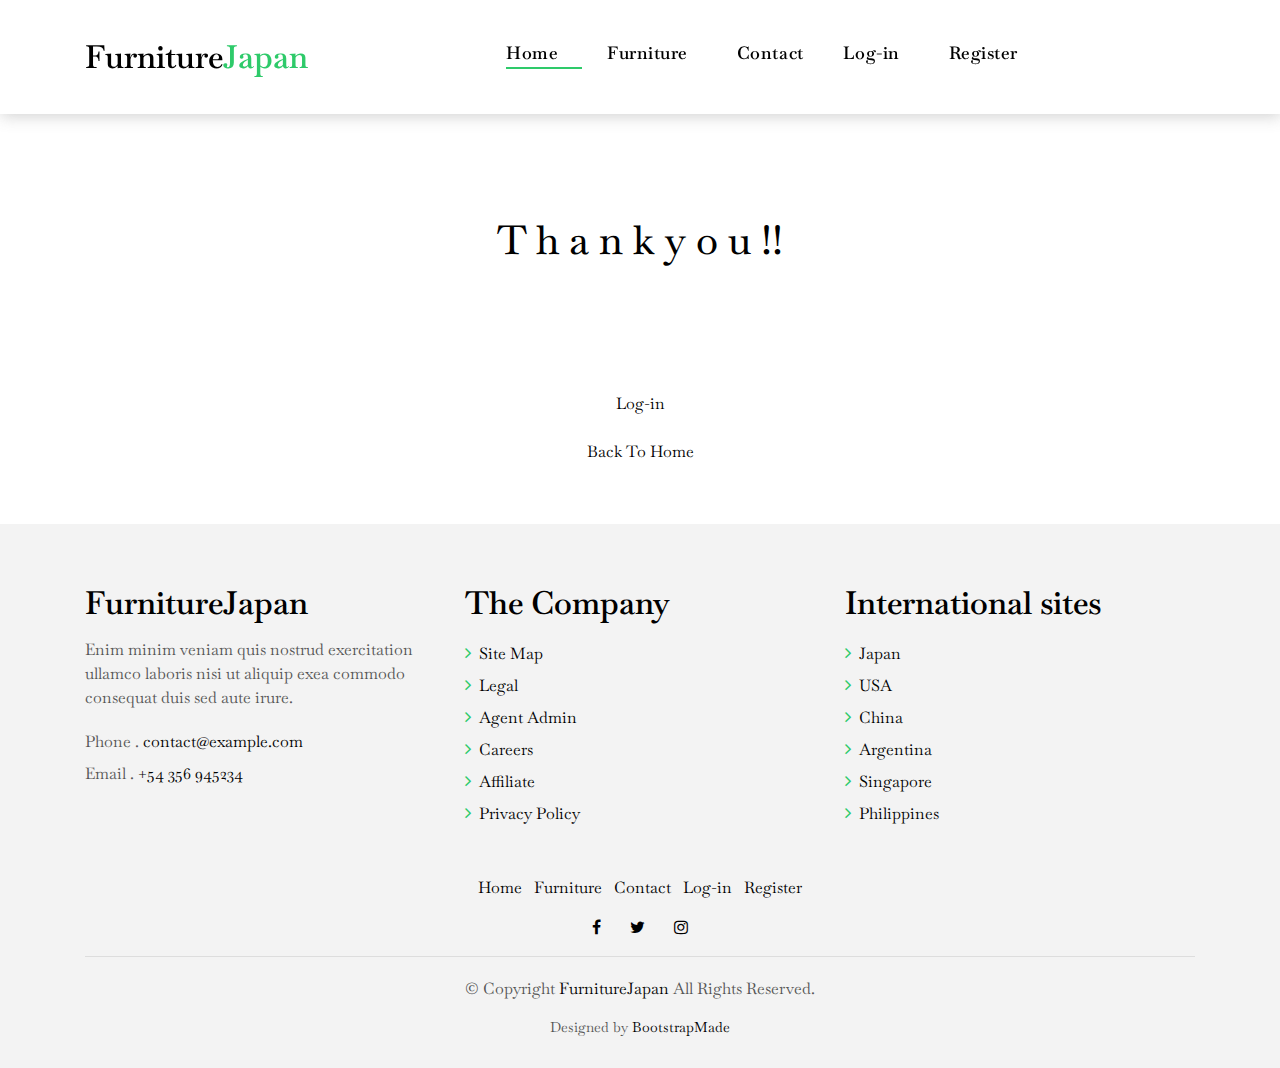
<file: message.html>
<!DOCTYPE html>
<html lang="en">
<head>
    <meta charset="utf-8">
  <title>Furniture Japan</title>
  <meta content="width=device-width, initial-scale=1.0" name="viewport">
  <meta content="" name="keywords">
  <meta content="" name="description">

  <!-- Favicons -->
  <link href="" rel="icon">
  <link href="img/apple-touch-icon.png" rel="apple-touch-icon">

  <!-- Google Fonts -->
  <!-- <link href="https://fonts.googleapis.com/css?family=Poppins:300,400,500,600,700" rel="stylesheet"> -->
  <link href="https://fonts.googleapis.com/css?family=Baskervville&display=swap" rel="stylesheet">

  <!-- Bootstrap CSS File -->
  <link href="lib/bootstrap/css/bootstrap.min.css" rel="stylesheet">

  <!-- Libraries CSS Files -->
  <link href="lib/font-awesome/css/font-awesome.min.css" rel="stylesheet">
  <link href="lib/animate/animate.min.css" rel="stylesheet">
  <link href="lib/ionicons/css/ionicons.min.css" rel="stylesheet">
  <link href="lib/owlcarousel/assets/owl.carousel.min.css" rel="stylesheet">

  <!-- Main Stylesheet File -->
  <link href="css/style.css" rel="stylesheet">
  

  <!-- =======================================================
    Theme Name: EstateAgency
    Theme URL: https://bootstrapmade.com/real-estate-agency-bootstrap-template/
    Author: BootstrapMade.com
    License: https://bootstrapmade.com/license/
  ======================================================= -->
</head>

</head>
<body> 
  

  <!--/ Nav Star /-->
  <nav class="navbar navbar-default navbar-trans navbar-expand-lg fixed-top mb-5">
    <div class="container">
      <button class="navbar-toggler collapsed" type="button" data-toggle="collapse" data-target="#navbarDefault"
        aria-controls="navbarDefault" aria-expanded="false" aria-label="Toggle navigation">
        <span></span>
        <span></span>
        <span></span>
      </button>
      <a class="navbar-brand text-brand" href="index.html">Furniture<span class="color-b">Japan</span></a>
      <button type="button" class="btn btn-link nav-search navbar-toggle-box-collapse d-md-none" data-toggle="collapse"
        data-target="#navbarTogglerDemo01" aria-expanded="false">
        <span class="fa fa-search" aria-hidden="true"></span>
      </button>
      <div class="navbar-collapse collapse justify-content-center" id="navbarDefault">
        <ul class="navbar-nav">
          <li class="nav-item">
            <a class="nav-link active pr-4" href="index.html">Home</a>
          </li>
          <li class="nav-item">
            <a class="nav-link pr-4" href="property-grid.html">Furniture</a>
          </li>
          <!-- <li class="nav-item">
            <a class="nav-link pr-4" href="blog-grid.html">Blog</a>
          </li> -->
          <li class="nav-item pr-4">
            <a class="nav-link" href="contact.html">Contact</a>
          </li>
          <li class="nav-item">
            <a class="nav-link pr-4" href="login.html">Log-in</a>
          </li>
          <li class="nav-item">
            <a class="nav-link" href="register.html">Register</a>
          </li>
        </ul>
      </div>
      
    </div>
  </nav>
  <!--/ Nav End /-->
  <br><br><br><br><br><br><br>
  <div class=" w-50 mx-auto mt-5 text-center">      
    <form action="action.php" method="post">
    <h1 class="text-center">T h a n k y o u !!</h1>
    <br><br><br><br><br>
    <div class="mx-auto">
        <a href="login.php">Log-in</a>
        <br><br>
        <a href="index.html">Back To Home</a>
    </div>
  </form>
</div>  

  <!--/ footer Star /-->
  <section class="section-footer">
    <div class="container">
      <div class="row">
        <div class="col-sm-12 col-md-4">
          <div class="widget-a">
            <div class="w-header-a">
              <h3 class="w-title-a text-brand">FurnitureJapan</h3>
            </div>
            <div class="w-body-a">
              <p class="w-text-a color-text-a">
                Enim minim veniam quis nostrud exercitation ullamco laboris nisi ut aliquip exea commodo consequat duis
                sed aute irure.
              </p>
            </div>
            <div class="w-footer-a">
              <ul class="list-unstyled">
                <li class="color-a">
                  <span class="color-text-a">Phone .</span> contact@example.com</li>
                <li class="color-a">
                  <span class="color-text-a">Email .</span> +54 356 945234</li>
              </ul>
            </div>
          </div>
        </div>
        <div class="col-sm-12 col-md-4 section-md-t3">
          <div class="widget-a">
            <div class="w-header-a">
              <h3 class="w-title-a text-brand">The Company</h3>
            </div>
            <div class="w-body-a">
              <div class="w-body-a">
                <ul class="list-unstyled">
                  <li class="item-list-a">
                    <i class="fa fa-angle-right"></i> <a href="#">Site Map</a>
                  </li>
                  <li class="item-list-a">
                    <i class="fa fa-angle-right"></i> <a href="#">Legal</a>
                  </li>
                  <li class="item-list-a">
                    <i class="fa fa-angle-right"></i> <a href="#">Agent Admin</a>
                  </li>
                  <li class="item-list-a">
                    <i class="fa fa-angle-right"></i> <a href="#">Careers</a>
                  </li>
                  <li class="item-list-a">
                    <i class="fa fa-angle-right"></i> <a href="#">Affiliate</a>
                  </li>
                  <li class="item-list-a">
                    <i class="fa fa-angle-right"></i> <a href="#">Privacy Policy</a>
                  </li>
                </ul>
              </div>
            </div>
          </div>
        </div>
        <div class="col-sm-12 col-md-4 section-md-t3">
          <div class="widget-a">
            <div class="w-header-a">
              <h3 class="w-title-a text-brand">International sites</h3>
            </div>
            <div class="w-body-a">
              <ul class="list-unstyled">
                <li class="item-list-a">
                  <i class="fa fa-angle-right"></i> <a href="#">Japan</a>
                </li>
                <li class="item-list-a">
                  <i class="fa fa-angle-right"></i> <a href="#">USA</a>
                </li>
                <li class="item-list-a">
                  <i class="fa fa-angle-right"></i> <a href="#">China</a>
                </li>
                <li class="item-list-a">
                  <i class="fa fa-angle-right"></i> <a href="#">Argentina</a>
                </li>
                <li class="item-list-a">
                  <i class="fa fa-angle-right"></i> <a href="#">Singapore</a>
                </li>
                <li class="item-list-a">
                  <i class="fa fa-angle-right"></i> <a href="#">Philippines</a>
                </li>
              </ul>
            </div>
          </div>
        </div>
      </div>
    </div>
  </section>
  <footer>
    <div class="container">
      <div class="row">
        <div class="col-md-12">
          <nav class="nav-footer">
            <ul class="list-inline">
              <li class="list-inline-item">
                <a href="#">Home</a>
              </li>
              <!-- <li class="list-inline-item">
                <a href="#">About</a>
              </li> -->
              <li class="list-inline-item">
                <a href="#">Furniture</a>
              </li>
              <!-- <li class="list-inline-item">
                <a href="#">Blog</a>
              </li> -->
              <li class="list-inline-item">
                <a href="#">Contact</a>
              </li>
              <li class="list-inline-item">
                <a href="#">Log-in</a>
              </li>
              <li class="list-inline-item">
                <a href="#">Register</a>
              </li>
            </ul>
          </nav>
          <div class="socials-a">
            <ul class="list-inline">
              <li class="list-inline-item">
                <a href="#">
                  <i class="fa fa-facebook" aria-hidden="true"></i>
                </a>
              </li>
              <li class="list-inline-item">
                <a href="#">
                  <i class="fa fa-twitter" aria-hidden="true"></i>
                </a>
              </li>
              <li class="list-inline-item">
                <a href="#">
                  <i class="fa fa-instagram" aria-hidden="true"></i>
                </a>
              </li>
            
            </ul>
          </div>
          <div class="copyright-footer">
            <p class="copyright color-text-a">
              &copy; Copyright
              <span class="color-a">FurnitureJapan</span> All Rights Reserved.
            </p>
          </div>
          <div class="credits">
            Designed by <a href="https://bootstrapmade.com/">BootstrapMade</a>
          </div>
        </div>
      </div>
    </div>
  </footer>
  <!--/ Footer End /-->
</body>
</html>
</file>
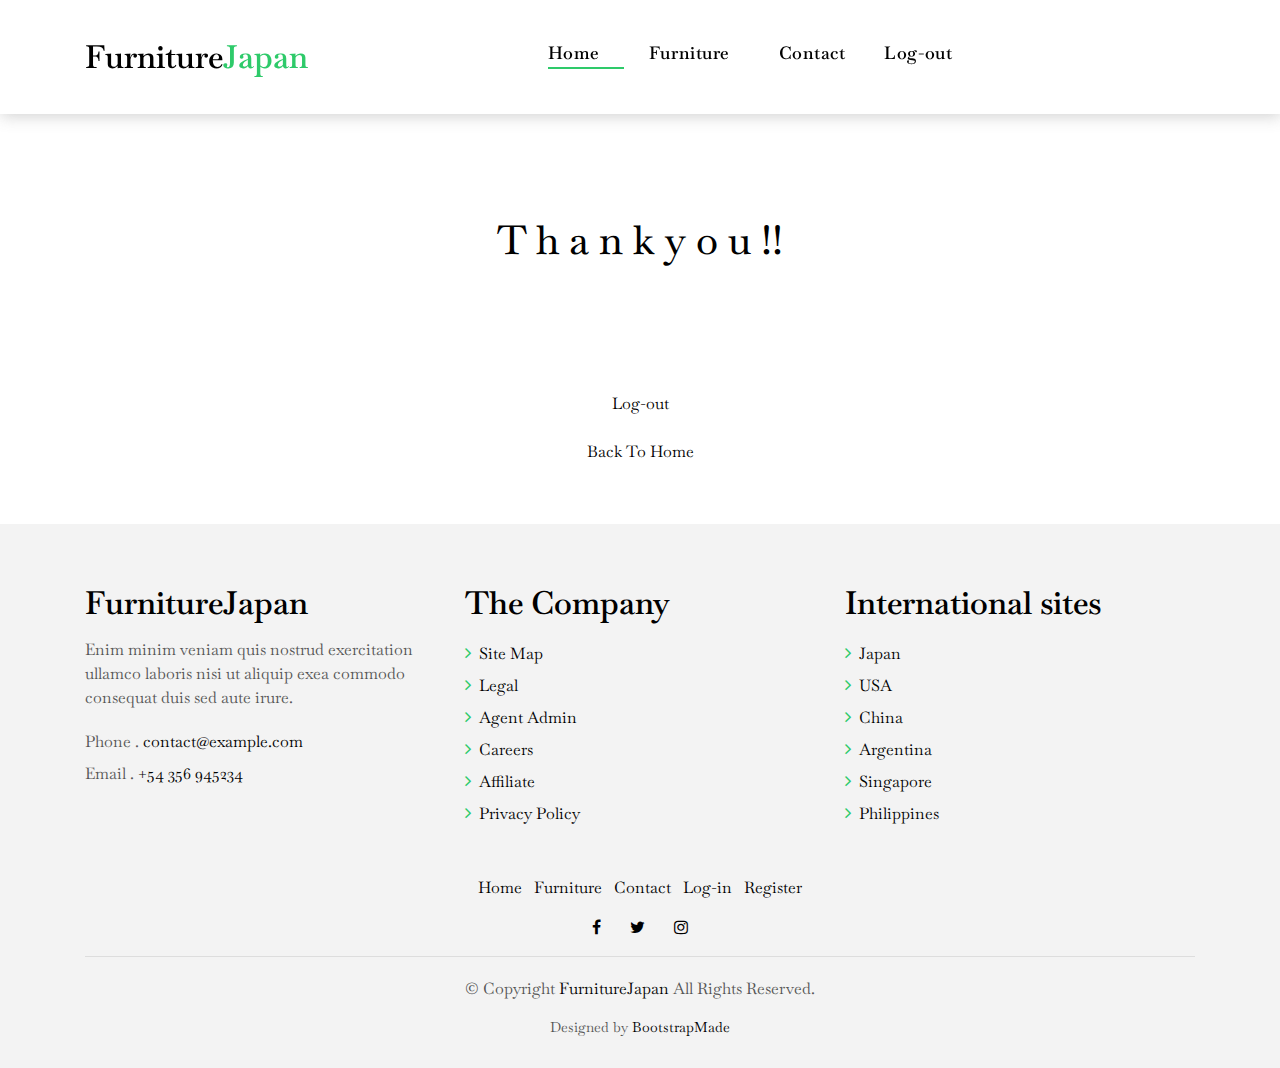
<file: message2.html>
<!DOCTYPE html>
<html lang="en">
<head>
    <meta charset="utf-8">
  <title>Furniture Japan</title>
  <meta content="width=device-width, initial-scale=1.0" name="viewport">
  <meta content="" name="keywords">
  <meta content="" name="description">

  <!-- Favicons -->
  <link href="" rel="icon">
  <link href="img/apple-touch-icon.png" rel="apple-touch-icon">

  <!-- Google Fonts -->
  <!-- <link href="https://fonts.googleapis.com/css?family=Poppins:300,400,500,600,700" rel="stylesheet"> -->
  <link href="https://fonts.googleapis.com/css?family=Baskervville&display=swap" rel="stylesheet">

  <!-- Bootstrap CSS File -->
  <link href="lib/bootstrap/css/bootstrap.min.css" rel="stylesheet">

  <!-- Libraries CSS Files -->
  <link href="lib/font-awesome/css/font-awesome.min.css" rel="stylesheet">
  <link href="lib/animate/animate.min.css" rel="stylesheet">
  <link href="lib/ionicons/css/ionicons.min.css" rel="stylesheet">
  <link href="lib/owlcarousel/assets/owl.carousel.min.css" rel="stylesheet">

  <!-- Main Stylesheet File -->
  <link href="css/style.css" rel="stylesheet">
  

  <!-- =======================================================
    Theme Name: EstateAgency
    Theme URL: https://bootstrapmade.com/real-estate-agency-bootstrap-template/
    Author: BootstrapMade.com
    License: https://bootstrapmade.com/license/
  ======================================================= -->
</head>

</head>
<body> 
  

  <!--/ Nav Star /-->
  <nav class="navbar navbar-default navbar-trans navbar-expand-lg fixed-top mb-5">
    <div class="container">
      <button class="navbar-toggler collapsed" type="button" data-toggle="collapse" data-target="#navbarDefault"
        aria-controls="navbarDefault" aria-expanded="false" aria-label="Toggle navigation">
        <span></span>
        <span></span>
        <span></span>
      </button>
      <a class="navbar-brand text-brand" href="index.html">Furniture<span class="color-b">Japan</span></a>
      <button type="button" class="btn btn-link nav-search navbar-toggle-box-collapse d-md-none" data-toggle="collapse"
        data-target="#navbarTogglerDemo01" aria-expanded="false">
        <span class="fa fa-search" aria-hidden="true"></span>
      </button>
      <div class="navbar-collapse collapse justify-content-center" id="navbarDefault">
        <ul class="navbar-nav">
          <li class="nav-item">
            <a class="nav-link active pr-4" href="index.html">Home</a>
          </li>
          <li class="nav-item">
            <a class="nav-link pr-4" href="property-grid.html">Furniture</a>
          </li>
          <!-- <li class="nav-item">
            <a class="nav-link pr-4" href="blog-grid.html">Blog</a>
          </li> -->
          <li class="nav-item pr-4">
            <a class="nav-link" href="contact.html">Contact</a>
          </li>
          <li class="nav-item">
            <a class="nav-link pr-4" href="logout.html">Log-out</a>
          </li>
          
        </ul>
      </div>
      
    </div>
  </nav>
  <!--/ Nav End /-->
  <br><br><br><br><br><br><br>
  <div class=" w-50 mx-auto mt-5 text-center">      
    <form action="action.php" method="post">
    <h1 class="text-center">T h a n k y o u !!</h1>
    <br><br><br><br><br>
    <div class="mx-auto">
        <a href="logout.php">Log-out</a>
        <br><br>
        <a href="index.html">Back To Home</a>
    </div>
  </form>
</div>  

  <!--/ footer Star /-->
  <section class="section-footer">
    <div class="container">
      <div class="row">
        <div class="col-sm-12 col-md-4">
          <div class="widget-a">
            <div class="w-header-a">
              <h3 class="w-title-a text-brand">FurnitureJapan</h3>
            </div>
            <div class="w-body-a">
              <p class="w-text-a color-text-a">
                Enim minim veniam quis nostrud exercitation ullamco laboris nisi ut aliquip exea commodo consequat duis
                sed aute irure.
              </p>
            </div>
            <div class="w-footer-a">
              <ul class="list-unstyled">
                <li class="color-a">
                  <span class="color-text-a">Phone .</span> contact@example.com</li>
                <li class="color-a">
                  <span class="color-text-a">Email .</span> +54 356 945234</li>
              </ul>
            </div>
          </div>
        </div>
        <div class="col-sm-12 col-md-4 section-md-t3">
          <div class="widget-a">
            <div class="w-header-a">
              <h3 class="w-title-a text-brand">The Company</h3>
            </div>
            <div class="w-body-a">
              <div class="w-body-a">
                <ul class="list-unstyled">
                  <li class="item-list-a">
                    <i class="fa fa-angle-right"></i> <a href="#">Site Map</a>
                  </li>
                  <li class="item-list-a">
                    <i class="fa fa-angle-right"></i> <a href="#">Legal</a>
                  </li>
                  <li class="item-list-a">
                    <i class="fa fa-angle-right"></i> <a href="#">Agent Admin</a>
                  </li>
                  <li class="item-list-a">
                    <i class="fa fa-angle-right"></i> <a href="#">Careers</a>
                  </li>
                  <li class="item-list-a">
                    <i class="fa fa-angle-right"></i> <a href="#">Affiliate</a>
                  </li>
                  <li class="item-list-a">
                    <i class="fa fa-angle-right"></i> <a href="#">Privacy Policy</a>
                  </li>
                </ul>
              </div>
            </div>
          </div>
        </div>
        <div class="col-sm-12 col-md-4 section-md-t3">
          <div class="widget-a">
            <div class="w-header-a">
              <h3 class="w-title-a text-brand">International sites</h3>
            </div>
            <div class="w-body-a">
              <ul class="list-unstyled">
                <li class="item-list-a">
                  <i class="fa fa-angle-right"></i> <a href="#">Japan</a>
                </li>
                <li class="item-list-a">
                  <i class="fa fa-angle-right"></i> <a href="#">USA</a>
                </li>
                <li class="item-list-a">
                  <i class="fa fa-angle-right"></i> <a href="#">China</a>
                </li>
                <li class="item-list-a">
                  <i class="fa fa-angle-right"></i> <a href="#">Argentina</a>
                </li>
                <li class="item-list-a">
                  <i class="fa fa-angle-right"></i> <a href="#">Singapore</a>
                </li>
                <li class="item-list-a">
                  <i class="fa fa-angle-right"></i> <a href="#">Philippines</a>
                </li>
              </ul>
            </div>
          </div>
        </div>
      </div>
    </div>
  </section>
  <footer>
    <div class="container">
      <div class="row">
        <div class="col-md-12">
          <nav class="nav-footer">
            <ul class="list-inline">
              <li class="list-inline-item">
                <a href="#">Home</a>
              </li>
              <!-- <li class="list-inline-item">
                <a href="#">About</a>
              </li> -->
              <li class="list-inline-item">
                <a href="#">Furniture</a>
              </li>
              <!-- <li class="list-inline-item">
                <a href="#">Blog</a>
              </li> -->
              <li class="list-inline-item">
                <a href="#">Contact</a>
              </li>
              <li class="list-inline-item">
                <a href="#">Log-in</a>
              </li>
              <li class="list-inline-item">
                <a href="#">Register</a>
              </li>
            </ul>
          </nav>
          <div class="socials-a">
            <ul class="list-inline">
              <li class="list-inline-item">
                <a href="#">
                  <i class="fa fa-facebook" aria-hidden="true"></i>
                </a>
              </li>
              <li class="list-inline-item">
                <a href="#">
                  <i class="fa fa-twitter" aria-hidden="true"></i>
                </a>
              </li>
              <li class="list-inline-item">
                <a href="#">
                  <i class="fa fa-instagram" aria-hidden="true"></i>
                </a>
              </li>
            
            </ul>
          </div>
          <div class="copyright-footer">
            <p class="copyright color-text-a">
              &copy; Copyright
              <span class="color-a">FurnitureJapan</span> All Rights Reserved.
            </p>
          </div>
          <div class="credits">
            Designed by <a href="https://bootstrapmade.com/">BootstrapMade</a>
          </div>
        </div>
      </div>
    </div>
  </footer>
  <!--/ Footer End /-->
</body>
</html>
</file>
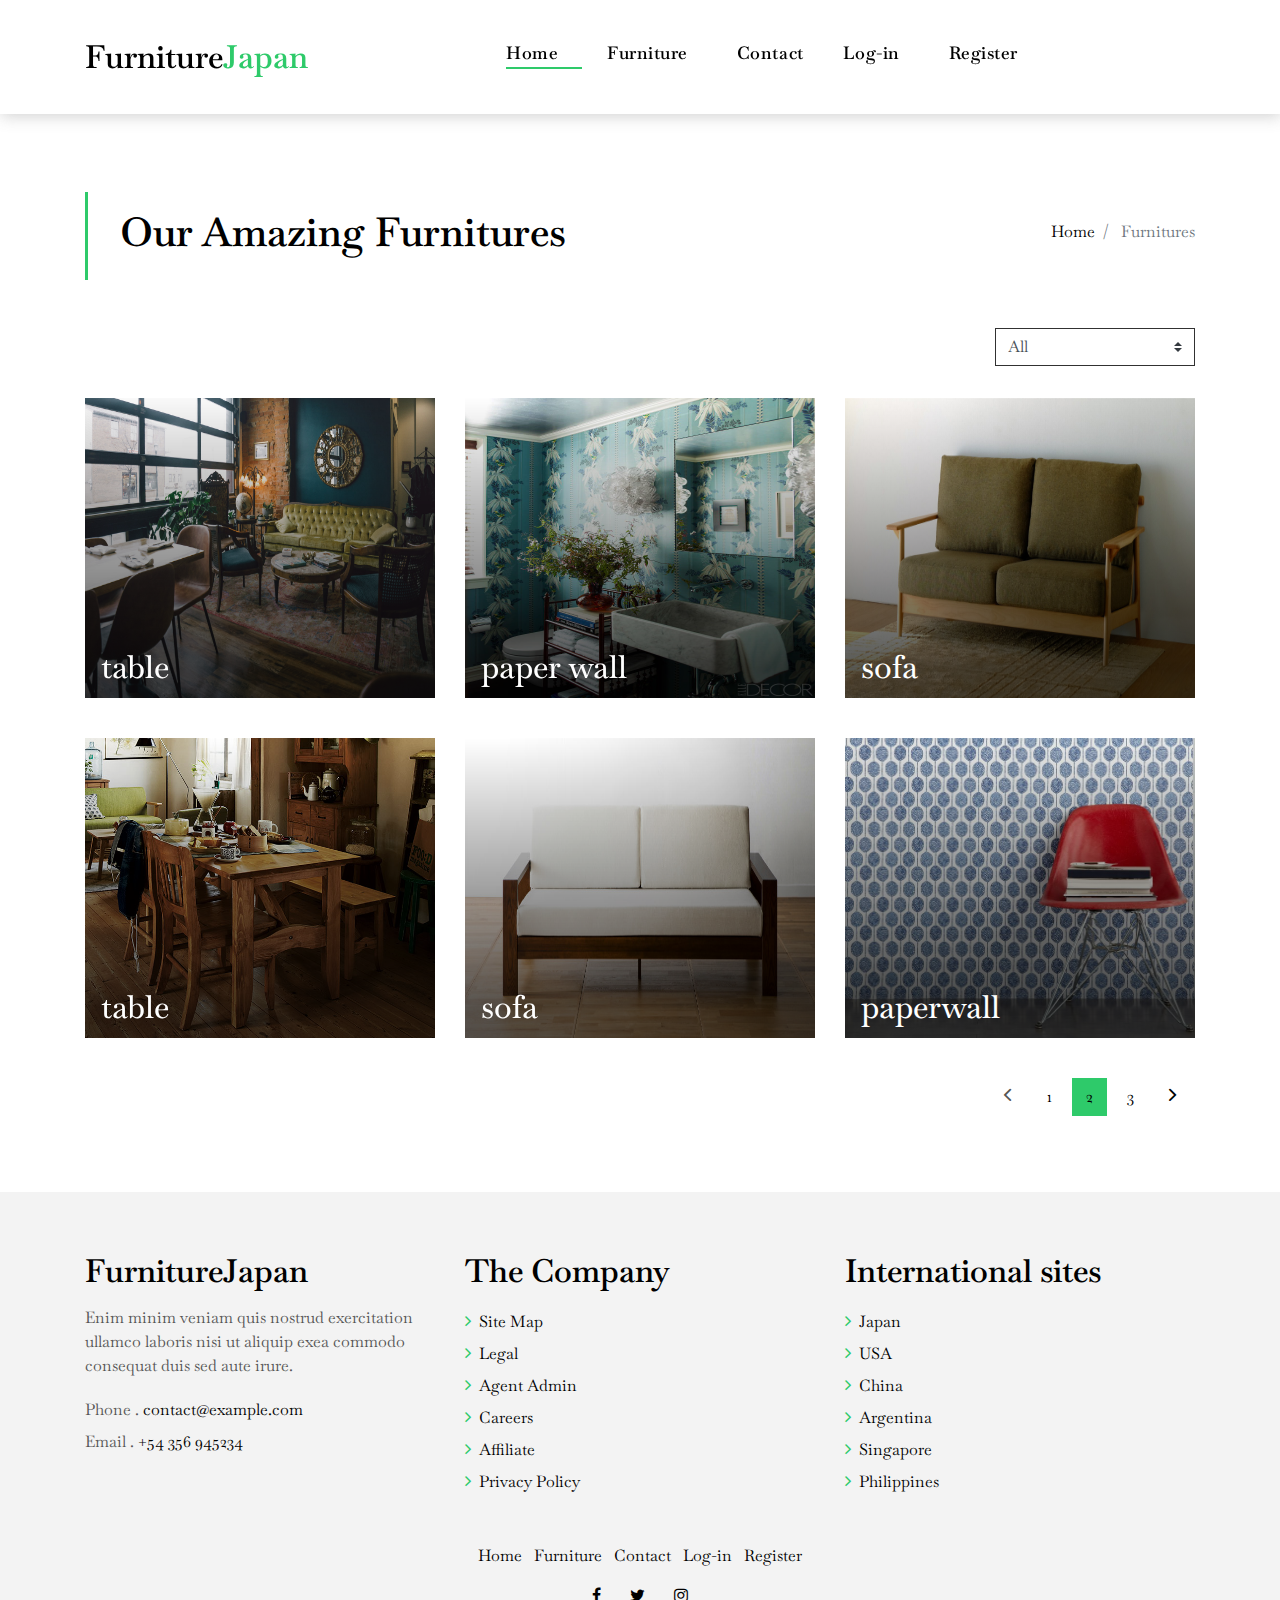
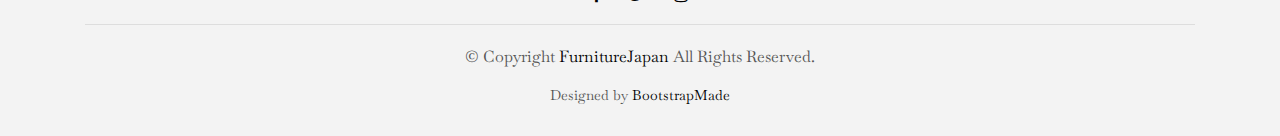
<file: property-grid.html>
<head>
  <meta charset="utf-8">
  <title>Furniture Japan</title>
  <meta content="width=device-width, initial-scale=1.0" name="viewport">
  <meta content="" name="keywords">
  <meta content="" name="description">

  <!-- Favicons -->
  <link href="" rel="icon">
  <link href="img/apple-touch-icon.png" rel="apple-touch-icon">

  <!-- Google Fonts -->
  <!-- <link href="https://fonts.googleapis.com/css?family=Poppins:300,400,500,600,700" rel="stylesheet"> -->
  <link href="https://fonts.googleapis.com/css?family=Baskervville&display=swap" rel="stylesheet">

  <!-- Bootstrap CSS File -->
  <link href="lib/bootstrap/css/bootstrap.min.css" rel="stylesheet">

  <!-- Libraries CSS Files -->
  <link href="lib/font-awesome/css/font-awesome.min.css" rel="stylesheet">
  <link href="lib/animate/animate.min.css" rel="stylesheet">
  <link href="lib/ionicons/css/ionicons.min.css" rel="stylesheet">
  <link href="lib/owlcarousel/assets/owl.carousel.min.css" rel="stylesheet">

  <!-- Main Stylesheet File -->
  <link href="css/style.css" rel="stylesheet">
  

  <!-- =======================================================
    Theme Name: EstateAgency
    Theme URL: https://bootstrapmade.com/real-estate-agency-bootstrap-template/
    Author: BootstrapMade.com
    License: https://bootstrapmade.com/license/
  ======================================================= -->
</head>

<body>


  <!--/ Nav Star /-->
  <nav class="navbar navbar-default navbar-trans navbar-expand-lg fixed-top">
    <div class="container">
      <button class="navbar-toggler collapsed" type="button" data-toggle="collapse" data-target="#navbarDefault"
        aria-controls="navbarDefault" aria-expanded="false" aria-label="Toggle navigation">
        <span></span>
        <span></span>
        <span></span>
      </button>
      <a class="navbar-brand text-brand" href="index.html">Furniture<span class="color-b">Japan</span></a>
      <button type="button" class="btn btn-link nav-search navbar-toggle-box-collapse d-md-none" data-toggle="collapse"
        data-target="#navbarTogglerDemo01" aria-expanded="false">
        <span class="fa fa-search" aria-hidden="true"></span>
      </button>
      <div class="navbar-collapse collapse justify-content-center" id="navbarDefault">
        <ul class="navbar-nav">
          <li class="nav-item">
            <a class="nav-link active pr-4" href="index.html">Home</a>
          </li>
          <!-- <li class="nav-item">
            <a class="nav-link pr-4" href="about.html">About</a>
          </li> -->
          <li class="nav-item">
            <a class="nav-link pr-4" href="property-grid.html">Furniture</a>
          </li>
          <!-- <li class="nav-item">
            <a class="nav-link pr-4" href="blog-grid.html">Blog</a>
          </li> -->
          <!-- <li class="nav-item dropdown">
            <a class="nav-link dropdown-toggle" href="#" id="navbarDropdown" role="button" data-toggle="dropdown"
              aria-haspopup="true" aria-expanded="false">
              Pages
            </a>
            <div class="dropdown-menu" aria-labelledby="navbarDropdown">
              <a class="dropdown-item" href="property-single.html">Property Single</a>
              <a class="dropdown-item" href="blog-single.html">Blog Single</a>
              <a class="dropdown-item" href="agents-grid.html">Agents Grid</a>
              <a class="dropdown-item" href="agent-single.html">Agent Single</a>
            </div>
          </li> -->
          <li class="nav-item pr-4">
            <a class="nav-link" href="contact.html">Contact</a>
          </li>
          <li class="nav-item">
            <a class="nav-link pr-4" href="login.html">Log-in</a>
          </li>
          <li class="nav-item">
            <a class="nav-link" href="register.html">Register</a>
          </li>
        </ul>
      </div>
      
    </div>
  </nav>
  <!--/ Nav End /-->

  <!--/ Intro Single star /-->
  <section class="intro-single">
    <div class="container">
      <div class="row">
        <div class="col-md-12 col-lg-8">
          <div class="title-single-box">
            <h1 class="title-single">Our Amazing Furnitures</h1>
            <!-- <span class="color-text-a">Grid Properties</span> -->
          </div>
        </div>
        <div class="col-md-12 col-lg-4">
          <nav aria-label="breadcrumb" class="breadcrumb-box d-flex justify-content-lg-end">
            <ol class="breadcrumb">
              <li class="breadcrumb-item">
                <a href="#">Home</a>
              </li>
              <li class="breadcrumb-item active" aria-current="page">
                Furnitures
              </li>
            </ol>
          </nav>
        </div>
      </div>
    </div>
  </section>
  <!--/ Intro Single End /-->

  <!--/ Property Grid Star /-->
  <section class="property-grid grid">
    <div class="container">
      <div class="row">
        <div class="col-sm-12">
          <div class="grid-option">
            <form>
              <select class="custom-select">
                <option selected>All</option>
                <option value="1">New to Old</option>
                <option value="2">For Rent</option>
                <option value="3">For Sale</option>
              </select>
            </form>
          </div>
        </div>
        <div class="col-md-4">
          <div class="card-box-a card-shadow">
            <div class="img-box-a">
              <img src="img/table1.jpg" alt="" class="img-abc img-fluid">
            </div>
            <div class="card-overlay">
              <div class="card-overlay-a-content">
                <div class="card-header-a">
                  <h2 class="card-title-a">
                    <a href="#">table</a>
                  </h2>
                </div>
                
                <div class="card-footer-a">
                  <ul class="card-info d-flex justify-content-around">
                    <div class="card-body-a">
                  <div class="price-box d-flex">
                    <span class="price-a">buy | $ 1.000</span>
                  </div>
                  <a href="property-single.html" class="link-a">Click here to view
                    <span class="ion-ios-arrow-forward"></span>
                  </a>
                </div>    
                  </ul>
                </div>
              </div>
            </div>
          </div>
        </div>
        <div class="col-md-4">
          <div class="card-box-a card-shadow">
            <div class="img-box-a">
              <img src="img/paperwall1.jpg" alt="" class="img-abc img-fluid">
            </div>
            <div class="card-overlay">
              <div class="card-overlay-a-content">
                <div class="card-header-a">
                  <h2 class="card-title-a">
                    <a href="#">paper wall</a>
                  </h2>
                </div>
                
                   <div class="card-footer-a">
                  <ul class="card-info d-flex justify-content-around">
                    <div class="card-body-a">
                  <div class="price-box d-flex">
                    <span class="price-a">BUY | $ 1.000</span>
                  </div>
                  <a href="property-single.html" class="link-a">Click here to view
                    <span class="ion-ios-arrow-forward"></span>
                  </a>
                    </div>
                  </ul>
                </div>
              </div>
            </div>
          </div>
        </div>
        <div class="col-md-4">
          <div class="card-box-a card-shadow">
            <div class="img-box-a">
              <img src="img/sofa1.jpg" alt="" class="img-abc img-fluid">
            </div>
            <div class="card-overlay">
              <div class="card-overlay-a-content">
                <div class="card-header-a">
                  <h2 class="card-title-a">
                    <a href="#">sofa</a>
                  </h2>
                </div>
                
                <div class="card-footer-a">
                  <ul class="card-info d-flex justify-content-around">
                    <div class="card-body-a">
                  <div class="price-box d-flex">
                    <span class="price-a">BUY | $ 1.000</span>
                  </div>
                  <a href="property-single.html" class="link-a">Click here to view
                    <span class="ion-ios-arrow-forward"></span>
                  </a>
                   </div>
                  </ul>
                </div>
              </div>
            </div>
          </div>
        </div>
        <div class="col-md-4">
          <div class="card-box-a card-shadow">
            <div class="img-box-a">
              <img src="img/table2.jpg" alt="" class="img-abc img-fluid">
            </div>
            <div class="card-overlay">
              <div class="card-overlay-a-content">
                <div class="card-header-a">
                  <h2 class="card-title-a">
                    <a href="#">table</a>
                  </h2>
                </div>
                
                <div class="card-footer-a">
                  <ul class="card-info d-flex justify-content-around">
                      <div class="card-body-a">
                    <div class="price-box d-flex">
                      <span class="price-a">BUY | $ 1.000</span>
                    </div>
                    <a href="property-single.html" class="link-a">Click here to view
                      <span class="ion-ios-arrow-forward"></span>
                    </a>
                  </div>
                  </ul>
                </div>
              </div>
            </div>
          </div>
        </div>
        <div class="col-md-4">
          <div class="card-box-a card-shadow">
            <div class="img-box-a">
              <img src="img/sofa2.jpg" alt="" class="img-abc img-fluid">
            </div>
            <div class="card-overlay">
              <div class="card-overlay-a-content">
                <div class="card-header-a">
                  <h2 class="card-title-a">
                    <a href="#">sofa</a>
                  </h2>
                </div>
                
                <div class="card-footer-a">
                  <ul class="card-info d-flex justify-content-around">
                      <div class="card-body-a">
                    <div class="price-box d-flex">
                      <span class="price-a">BUY | $ 1.000</span>
                    </div>
                    <a href="property-single.html" class="link-a">Click here to view
                      <span class="ion-ios-arrow-forward"></span>
                    </a>
                  </div>
                  </ul>
                </div>
              </div>
            </div>
          </div>
        </div>
        <div class="col-md-4">
          <div class="card-box-a card-shadow">
            <div class="img-box-a">
              <img src="img/paperwall2.jpg" alt="" class="img-abc img-fluid">
            </div>
            <div class="card-overlay">
              <div class="card-overlay-a-content">
                <div class="card-header-a">
                  <h2 class="card-title-a">
                    <a href="#">paperwall</a>
                  </h2>
                </div>
                
                <div class="card-footer-a">
                  <ul class="card-info d-flex justify-content-around">
                      <div class="card-body-a">
                    <div class="price-box d-flex">
                      <span class="price-a">BUY | $ 1.000</span>
                    </div>
                    <a href="property-single.html" class="link-a">Click here to view
                      <span class="ion-ios-arrow-forward"></span>
                    </a>
                  </div>
                  </ul>
                </div>
              </div>
            </div>
          </div>
        </div>
      </div>
      <div class="row">
        <div class="col-sm-12">
          <nav class="pagination-a">
            <ul class="pagination justify-content-end">
              <li class="page-item disabled">
                <a class="page-link" href="#" tabindex="-1">
                  <span class="ion-ios-arrow-back"></span>
                </a>
              </li>
              <li class="page-item">
                <a class="page-link" href="#">1</a>
              </li>
              <li class="page-item active">
                <a class="page-link" href="#">2</a>
              </li>
              <li class="page-item">
                <a class="page-link" href="#">3</a>
              </li>
              <li class="page-item next">
                <a class="page-link" href="#">
                  <span class="ion-ios-arrow-forward"></span>
                </a>
              </li>
            </ul>
          </nav>
        </div>
      </div>
    </div>
  </section>
  <!--/ Property Grid End /-->

  <!--/ footer Star /-->
  <section class="section-footer">
    <div class="container">
      <div class="row">
        <div class="col-sm-12 col-md-4">
          <div class="widget-a">
            <div class="w-header-a">
              <h3 class="w-title-a text-brand">FurnitureJapan</h3>
            </div>
            <div class="w-body-a">
              <p class="w-text-a color-text-a">
                Enim minim veniam quis nostrud exercitation ullamco laboris nisi ut aliquip exea commodo consequat duis
                sed aute irure.
              </p>
            </div>
            <div class="w-footer-a">
              <ul class="list-unstyled">
                <li class="color-a">
                  <span class="color-text-a">Phone .</span> contact@example.com</li>
                <li class="color-a">
                  <span class="color-text-a">Email .</span> +54 356 945234</li>
              </ul>
            </div>
          </div>
        </div>
        <div class="col-sm-12 col-md-4 section-md-t3">
          <div class="widget-a">
            <div class="w-header-a">
              <h3 class="w-title-a text-brand">The Company</h3>
            </div>
            <div class="w-body-a">
              <div class="w-body-a">
                <ul class="list-unstyled">
                  <li class="item-list-a">
                    <i class="fa fa-angle-right"></i> <a href="#">Site Map</a>
                  </li>
                  <li class="item-list-a">
                    <i class="fa fa-angle-right"></i> <a href="#">Legal</a>
                  </li>
                  <li class="item-list-a">
                    <i class="fa fa-angle-right"></i> <a href="#">Agent Admin</a>
                  </li>
                  <li class="item-list-a">
                    <i class="fa fa-angle-right"></i> <a href="#">Careers</a>
                  </li>
                  <li class="item-list-a">
                    <i class="fa fa-angle-right"></i> <a href="#">Affiliate</a>
                  </li>
                  <li class="item-list-a">
                    <i class="fa fa-angle-right"></i> <a href="#">Privacy Policy</a>
                  </li>
                </ul>
              </div>
            </div>
          </div>
        </div>
        <div class="col-sm-12 col-md-4 section-md-t3">
          <div class="widget-a">
            <div class="w-header-a">
              <h3 class="w-title-a text-brand">International sites</h3>
            </div>
            <div class="w-body-a">
              <ul class="list-unstyled">
                <li class="item-list-a">
                  <i class="fa fa-angle-right"></i> <a href="#">Japan</a>
                </li>
                <li class="item-list-a">
                  <i class="fa fa-angle-right"></i> <a href="#">USA</a>
                </li>
                <li class="item-list-a">
                  <i class="fa fa-angle-right"></i> <a href="#">China</a>
                </li>
                <li class="item-list-a">
                  <i class="fa fa-angle-right"></i> <a href="#">Argentina</a>
                </li>
                <li class="item-list-a">
                  <i class="fa fa-angle-right"></i> <a href="#">Singapore</a>
                </li>
                <li class="item-list-a">
                  <i class="fa fa-angle-right"></i> <a href="#">Philippines</a>
                </li>
              </ul>
            </div>
          </div>
        </div>
      </div>
    </div>
  </section>
  <footer>
    <div class="container">
      <div class="row">
        <div class="col-md-12">
          <nav class="nav-footer">
            <ul class="list-inline">
              <li class="list-inline-item">
                <a href="#">Home</a>
              </li>
              <!-- <li class="list-inline-item">
                <a href="#">About</a>
              </li> -->
              <li class="list-inline-item">
                <a href="#">Furniture</a>
              </li>
              <!-- <li class="list-inline-item">
                <a href="#">Blog</a>
              </li> -->
              <li class="list-inline-item">
                <a href="#">Contact</a>
              </li>
              <li class="list-inline-item">
                <a href="#">Log-in</a>
              </li>
              <li class="list-inline-item">
                <a href="#">Register</a>
              </li>
            </ul>
          </nav>
          <div class="socials-a">
            <ul class="list-inline">
              <li class="list-inline-item">
                <a href="#">
                  <i class="fa fa-facebook" aria-hidden="true"></i>
                </a>
              </li>
              <li class="list-inline-item">
                <a href="#">
                  <i class="fa fa-twitter" aria-hidden="true"></i>
                </a>
              </li>
              <li class="list-inline-item">
                <a href="#">
                  <i class="fa fa-instagram" aria-hidden="true"></i>
                </a>
              </li>
              
            </ul>
          </div>
          <div class="copyright-footer">
            <p class="copyright color-text-a">
              &copy; Copyright
              <span class="color-a">FurnitureJapan</span> All Rights Reserved.
            </p>
          </div>
          <div class="credits">
            <!--
              All the links in the footer should remain intact.
              You can delete the links only if you purchased the pro version.
              Licensing information: https://bootstrapmade.com/license/
              Purchase the pro version with working PHP/AJAX contact form: https://bootstrapmade.com/buy/?theme=EstateAgency
            -->
            Designed by <a href="https://bootstrapmade.com/">BootstrapMade</a>
          </div>
        </div>
      </div>
    </div>
  </footer>
  <!--/ Footer End /-->

  <a href="#" class="back-to-top"><i class="fa fa-chevron-up"></i></a>
  <div id="preloader"></div>

  <!-- JavaScript Libraries -->
  <script src="lib/jquery/jquery.min.js"></script>
  <script src="lib/jquery/jquery-migrate.min.js"></script>
  <script src="lib/popper/popper.min.js"></script>
  <script src="lib/bootstrap/js/bootstrap.min.js"></script>
  <script src="lib/easing/easing.min.js"></script>
  <script src="lib/owlcarousel/owl.carousel.min.js"></script>
  <script src="lib/scrollreveal/scrollreveal.min.js"></script>
  <!-- Contact Form JavaScript File -->
  <script src="contactform/contactform.js"></script>

  <!-- Template Main Javascript File -->
  <script src="js/main.js"></script>

</body>
</html>
</file>
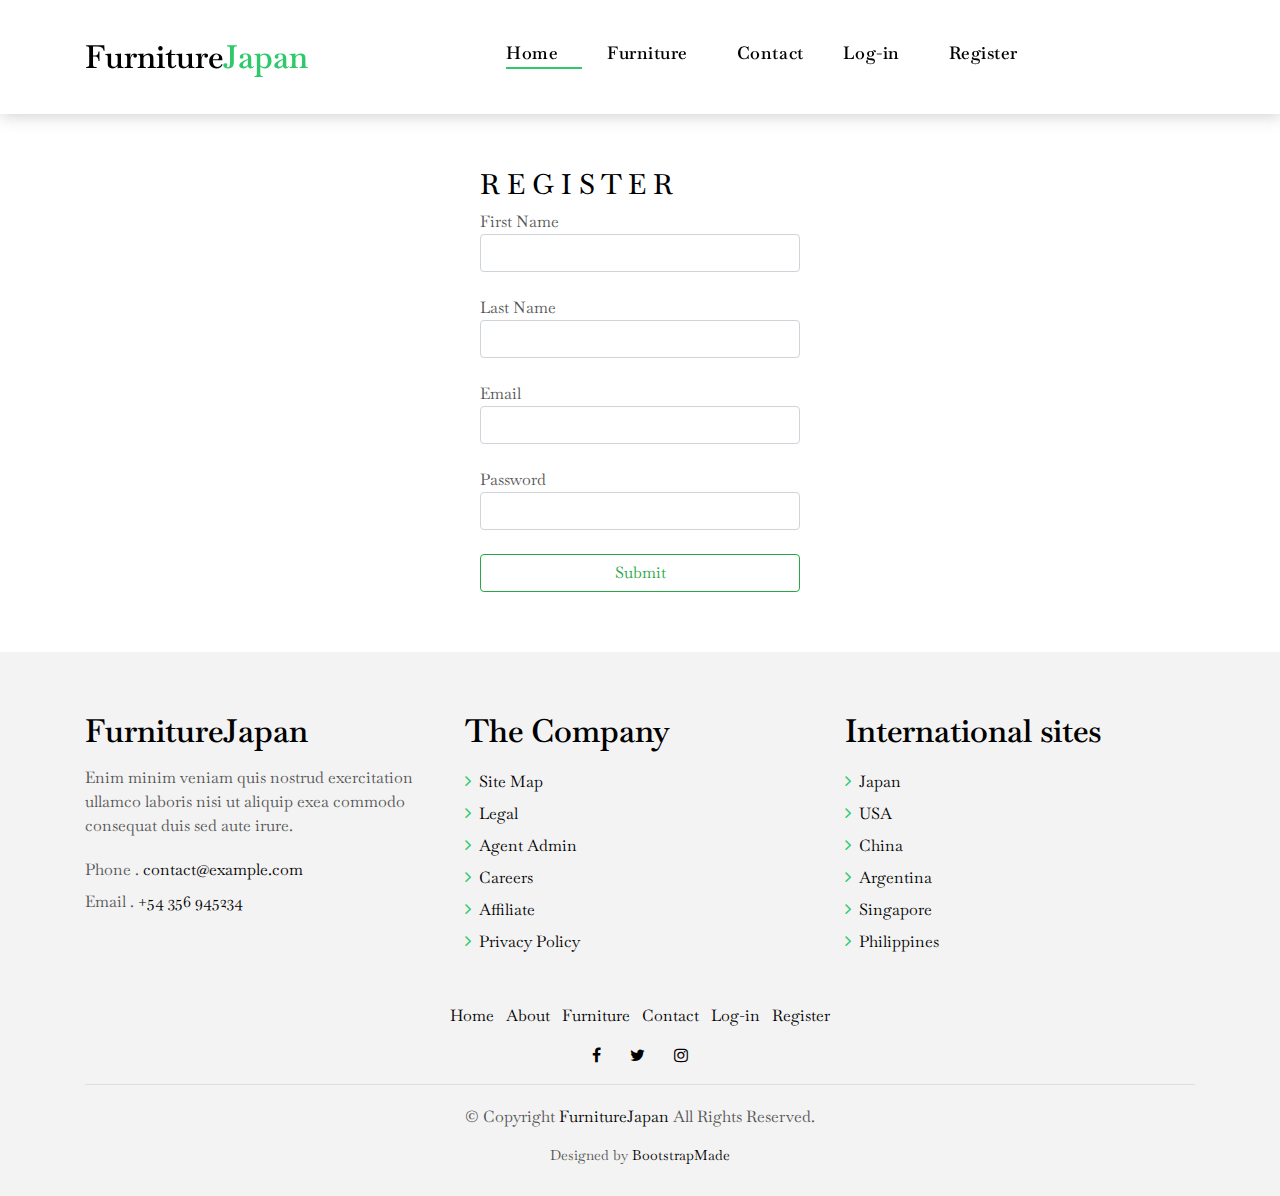
<file: register.html>
<!DOCTYPE html>
<html lang="en">
<head>
    <meta charset="utf-8">
  <title>furniture</title>
  <meta content="width=device-width, initial-scale=1.0" name="viewport">
  <meta content="" name="keywords">
  <meta content="" name="description">

  <!-- Favicons -->
  <link href="" rel="icon">
  <link href="img/apple-touch-icon.png" rel="apple-touch-icon">

  <!-- Google Fonts -->
  <!-- <link href="https://fonts.googleapis.com/css?family=Poppins:300,400,500,600,700" rel="stylesheet"> -->
  <link href="https://fonts.googleapis.com/css?family=Baskervville&display=swap" rel="stylesheet">

  <!-- Bootstrap CSS File -->
  <link href="lib/bootstrap/css/bootstrap.min.css" rel="stylesheet">

  <!-- Libraries CSS Files -->
  <link href="lib/font-awesome/css/font-awesome.min.css" rel="stylesheet">
  <link href="lib/animate/animate.min.css" rel="stylesheet">
  <link href="lib/ionicons/css/ionicons.min.css" rel="stylesheet">
  <link href="lib/owlcarousel/assets/owl.carousel.min.css" rel="stylesheet">

  <!-- Main Stylesheet File -->
  <link href="css/style.css" rel="stylesheet">
  

  <!-- =======================================================
    Theme Name: EstateAgency
    Theme URL: https://bootstrapmade.com/real-estate-agency-bootstrap-template/
    Author: BootstrapMade.com
    License: https://bootstrapmade.com/license/
  ======================================================= -->
</head>

</head>
<body>  
  

  <!--/ Nav Star /-->
  <nav class="navbar navbar-default navbar-trans navbar-expand-lg fixed-top">
    <div class="container">
      <button class="navbar-toggler collapsed" type="button" data-toggle="collapse" data-target="#navbarDefault"
        aria-controls="navbarDefault" aria-expanded="false" aria-label="Toggle navigation">
        <span></span>
        <span></span>
        <span></span>
      </button>
      <a class="navbar-brand text-brand" href="index.html">Furniture<span class="color-b">Japan</span></a>
      <button type="button" class="btn btn-link nav-search navbar-toggle-box-collapse d-md-none" data-toggle="collapse"
        data-target="#navbarTogglerDemo01" aria-expanded="false">
        <span class="fa fa-search" aria-hidden="true"></span>
      </button>
      <div class="navbar-collapse collapse justify-content-center" id="navbarDefault">
        <ul class="navbar-nav">
          <li class="nav-item">
            <a class="nav-link active pr-4" href="index.html">Home</a>
          </li>
          <!-- <li class="nav-item">
            <a class="nav-link pr-4" href="about.html">About</a>
          </li> -->
          <li class="nav-item">
            <a class="nav-link pr-4" href="property-grid.html">Furniture</a>
          </li>
          <!-- <li class="nav-item">
            <a class="nav-link pr-4" href="blog-grid.html">Blog</a>
          </li> -->
          <!-- <li class="nav-item dropdown">
            <a class="nav-link dropdown-toggle" href="#" id="navbarDropdown" role="button" data-toggle="dropdown"
              aria-haspopup="true" aria-expanded="false">
              Pages
            </a>
            <div class="dropdown-menu" aria-labelledby="navbarDropdown">
              <a class="dropdown-item" href="property-single.html">Property Single</a>
              <a class="dropdown-item" href="blog-single.html">Blog Single</a>
              <a class="dropdown-item" href="agents-grid.html">Agents Grid</a>
              <a class="dropdown-item" href="agent-single.html">Agent Single</a>
            </div>
          </li> -->
          <li class="nav-item pr-4">
            <a class="nav-link" href="contact.html">Contact</a>
          </li>
          <li class="nav-item">
            <a class="nav-link pr-4" href="login.html">Log-in</a>
          </li>
          <li class="nav-item">
            <a class="nav-link" href="register.html">Register</a>
          </li>
        </ul>
      </div>
      
    </div>
  </nav>
  <!--/ Nav End /-->
  <br><br><br><br><br>

  
        <form action="action.php" method="post">
          <div class=" w-25 mx-auto mt-5">
            <h3>R E G I S T E R</h3>
              First Name <br> 
              <input type="text" name="fname" class="form-control"> <br>
              Last Name <br>
              <input type="text" name="lname" class="form-control"> <br>
              Email <br> 
              <input type="email" name="email" class="form-control"> <br>
              Password <br> 
              <input type="password" name="pass" class="form-control"> <br>

              <input type="submit" name="submit" value="Submit" class="form-control btn btn-outline-success">
          </div>  
      </form>

   <!--/ footer Star /-->
  <section class="section-footer">
    <div class="container">
      <div class="row">
        <div class="col-sm-12 col-md-4">
          <div class="widget-a">
            <div class="w-header-a">
              <h3 class="w-title-a text-brand">FurnitureJapan</h3>
            </div>
            <div class="w-body-a">
              <p class="w-text-a color-text-a">
                Enim minim veniam quis nostrud exercitation ullamco laboris nisi ut aliquip exea commodo consequat duis
                sed aute irure.
              </p>
            </div>
            <div class="w-footer-a">
              <ul class="list-unstyled">
                <li class="color-a">
                  <span class="color-text-a">Phone .</span> contact@example.com</li>
                <li class="color-a">
                  <span class="color-text-a">Email .</span> +54 356 945234</li>
              </ul>
            </div>
          </div>
        </div>
        <div class="col-sm-12 col-md-4 section-md-t3">
          <div class="widget-a">
            <div class="w-header-a">
              <h3 class="w-title-a text-brand">The Company</h3>
            </div>
            <div class="w-body-a">
              <div class="w-body-a">
                <ul class="list-unstyled">
                  <li class="item-list-a">
                    <i class="fa fa-angle-right"></i> <a href="#">Site Map</a>
                  </li>
                  <li class="item-list-a">
                    <i class="fa fa-angle-right"></i> <a href="#">Legal</a>
                  </li>
                  <li class="item-list-a">
                    <i class="fa fa-angle-right"></i> <a href="#">Agent Admin</a>
                  </li>
                  <li class="item-list-a">
                    <i class="fa fa-angle-right"></i> <a href="#">Careers</a>
                  </li>
                  <li class="item-list-a">
                    <i class="fa fa-angle-right"></i> <a href="#">Affiliate</a>
                  </li>
                  <li class="item-list-a">
                    <i class="fa fa-angle-right"></i> <a href="#">Privacy Policy</a>
                  </li>
                </ul>
              </div>
            </div>
          </div>
        </div>
        <div class="col-sm-12 col-md-4 section-md-t3">
          <div class="widget-a">
            <div class="w-header-a">
              <h3 class="w-title-a text-brand">International sites</h3>
            </div>
            <div class="w-body-a">
              <ul class="list-unstyled">
                <li class="item-list-a">
                  <i class="fa fa-angle-right"></i> <a href="#">Japan</a>
                </li>
                <li class="item-list-a">
                  <i class="fa fa-angle-right"></i> <a href="#">USA</a>
                </li>
                <li class="item-list-a">
                  <i class="fa fa-angle-right"></i> <a href="#">China</a>
                </li>
                <li class="item-list-a">
                  <i class="fa fa-angle-right"></i> <a href="#">Argentina</a>
                </li>
                <li class="item-list-a">
                  <i class="fa fa-angle-right"></i> <a href="#">Singapore</a>
                </li>
                <li class="item-list-a">
                  <i class="fa fa-angle-right"></i> <a href="#">Philippines</a>
                </li>
              </ul>
            </div>
          </div>
        </div>
      </div>
    </div>
  </section>
  <footer>
    <div class="container">
      <div class="row">
        <div class="col-md-12">
          <nav class="nav-footer">
            <ul class="list-inline">
              <li class="list-inline-item">
                <a href="#">Home</a>
              </li>
              <li class="list-inline-item">
                <a href="#">About</a>
              </li>
              <li class="list-inline-item">
                <a href="#">Furniture</a>
              </li>
              <!-- <li class="list-inline-item">
                <a href="#">Blog</a>
              </li> -->
              <li class="list-inline-item">
                <a href="#">Contact</a>
              </li>
              <li class="list-inline-item">
                <a href="#">Log-in</a>
              </li>
              <li class="list-inline-item">
                <a href="#">Register</a>
              </li>
            </ul>
          </nav>
          <div class="socials-a">
            <ul class="list-inline">
              <li class="list-inline-item">
                <a href="#">
                  <i class="fa fa-facebook" aria-hidden="true"></i>
                </a>
              </li>
              <li class="list-inline-item">
                <a href="#">
                  <i class="fa fa-twitter" aria-hidden="true"></i>
                </a>
              </li>
              <li class="list-inline-item">
                <a href="#">
                  <i class="fa fa-instagram" aria-hidden="true"></i>
                </a>
              </li>
              
            </ul>
          </div>
          <div class="copyright-footer">
            <p class="copyright color-text-a">
              &copy; Copyright
              <span class="color-a">FurnitureJapan</span> All Rights Reserved.
            </p>
          </div>
          <div class="credits">
            <!--
              All the links in the footer should remain intact.
              You can delete the links only if you purchased the pro version.
              Licensing information: https://bootstrapmade.com/license/
              Purchase the pro version with working PHP/AJAX contact form: https://bootstrapmade.com/buy/?theme=EstateAgency
            -->
            Designed by <a href="https://bootstrapmade.com/">BootstrapMade</a>
          </div>
        </div>
      </div>
    </div>
  </footer>
  <!--/ Footer End /-->
</body>
</html>
</file>
<file: css/style.css>
/*
  Theme Name: EstateAgency
  Theme URL: https://bootstrapmade.com/real-estate-agency-bootstrap-template/
  Author: BootstrapMade.com
  License: https://bootstrapmade.com/license/
*/

/*======================================
//--//-->   STYLES GENERALES
======================================*/

body {
  font-family: 'Baskervville', serif;
  color: #555555;
}

h1,
h2,
h3,
h4,
h5,
h6 {
  color: #000000;
}

a {
  color: #000000;
  transition: all .5s ease;
}

a:hover {
  color: #2eca6a;
  text-decoration: none;
}

.link-two {
  color: #000000;
  transition: all .5s ease;
}

.link-two:hover {
  text-decoration: underline;
  color: #000000;
}

.link-one {
  color: #000000;
  transition: all .5s ease;
}

.link-one:hover {
  color: #000000;
  text-decoration: none;
}

.link-icon {
  color: #000000;
  font-weight: 500;
}

.link-icon span {
  font-size: 14px;
  padding-left: 4px;
  vertical-align: middle;
}

.link-a {
  color: #ffffff;
  text-decoration: none;
}

.link-a:hover {
  color: #ffffff;
  text-decoration: none;
}

.link-a span {
  font-size: 18px;
  vertical-align: middle;
  margin-left: 5px;
}

.text-brand {
  color: #000000;
  font-size: 2rem;
  font-weight: 600;
}

.color-a {
  color: #000000;
}

.color-b {
  color: #2eca6a;
}

.color-d {
  color: #adadad;
}

.color-text-a {
  color: #555555;
}

.no-margin {
  margin: 0;
}

/*------/ Nav Pills  /------*/

.nav-pills-a.nav-pills .nav-link {
  color: #000000;
  position: relative;
  font-weight: 600;
}

.nav-pills-a.nav-pills .nav-link.active {
  background-color: transparent;
}

.nav-pills-a.nav-pills .nav-link.active:after {
  content: '';
  position: absolute;
  left: 0;
  bottom: -1px;
  width: 100%;
  height: 2px;
  background-color: #2eca6a;
  z-index: 2;
}

/*------/ Bg Image /------*/

.bg-image {
  background-repeat: no-repeat;
  background-attachment: fixed;
  background-size: cover;
  background-position: center center;
}

/*------/ List a /------*/

.list-a {
  display: inline-block;
  line-height: 2;
  padding: 0;
  list-style: none;
}

.list-a li {
  position: relative;
  width: 50%;
  float: left;
  padding-left: 25px;
  padding-right: 5px;
}

.list-a li:before {
  content: '';
  width: 10px;
  height: 2px;
  position: absolute;
  background-color: #313131;
  top: 15px;
  left: 0;
}

/*------/ Pagination-a /------*/

.pagination-a .pagination .page-link {
  margin: 0 .2rem;
  border-color: transparent;
  padding: .5rem .8rem;
  color: #000000;
}

.pagination-a .pagination .page-link:hover,
.pagination-a .pagination .page-link:active,
.pagination-a .pagination .page-link:focus {
  background-color: #2eca6a;
}

.pagination-a .pagination .page-link span {
  font-size: 1.2rem;
}

.pagination-a .pagination .next .page-link {
  padding: .4rem .9rem;
}

.pagination-a .pagination .page-item:last-child .page-link {
  border-top-right-radius: 0;
  border-bottom-right-radius: 0;
}

.pagination-a .pagination .page-item:first-child .page-link {
  border-top-left-radius: 0;
  border-bottom-left-radius: 0;
}

.pagination-a .pagination .page-item.disabled .page-link {
  padding: .4rem .9rem;
  color: #555555;
}

.pagination-a .pagination .page-item.active .page-link {
  background-color: #2eca6a;
}

.a {
  color: #2eca6a;
  font-size: 1.3rem;
}

/*------/ Icon Box /------*/

.icon-box .icon-box-icon {
  display: table-cell;
  vertical-align: top;
  font-size: 36px;
  color: #000000;
  width: 50px;
  padding-top: 8px;
}

.icon-box .icon-box-content {
  padding-top: 18px;
}

/*------/ Space Padding /------*/

.section-t8 {
  padding-top: 8rem;
}

.section-t4 {
  padding-top: 4rem;
}

.section-t3 {
  padding-top: 3rem;
}

.section-b2 {
  padding-bottom: 2rem;
}

.section-tb85 {
  padding: 8rem 0 5rem 0;
}

/*------/ Title /------*/

.title-wrap {
  padding-bottom: 4rem;
}

.title-a {
  font-size: 2.6rem;
  font-weight: 600;
}

.title-link {
  font-size: 1.2rem;
  font-weight: 300;
  padding-top: 1.2rem;
}

.title-link a {
  color: #313131;
}

.title-link span {
  font-size: 20px;
  padding-left: 4px;
  vertical-align: middle;
}

.title-box-d {
  padding-bottom: 1.8rem;
  margin-bottom: 1rem;
  position: relative;
}

.title-box-d .title-d {
  font-weight: 600;
  font-size: 2rem;
}

.title-box-d .title-d:after {
  content: '';
  position: absolute;
  width: 70px;
  height: 4px;
  background-color: #2eca6a;
  bottom: 20px;
  left: 0;
}

/*------/ Display Table & Table Cell /------*/

.display-table {
  width: 100%;
  height: 100%;
  display: table;
}

.table-cell {
  display: table-cell;
  vertical-align: middle;
}

/*------/ Ul Resect /------*/

.ul-resect ul,
.list-a ul,
.box-comments ul {
  list-style: none;
  padding-left: 0;
  margin-bottom: 0;
}

/*------/ Overlay /------*/

.overlay-a {
  background: linear-gradient(to bottom, rgba(0, 0, 0, 0) 0%, rgba(0, 0, 0, 0.2) 27%, rgba(0, 0, 0, 0.65) 90%);
}

.overlay {
  position: absolute;
  top: 0;
  left: 0px;
  padding: 0;
  height: 100%;
  width: 100%;
}

/*------/ Owl carousel /------*/

.owl-theme .owl-dots {
  text-align: center;
  margin-top: 18px;
}

.owl-theme .owl-dots .owl-dot {
  display: inline-block;
}

.owl-theme .owl-dots .owl-dot span {
  width: 16px;
  height: 9px;
  margin: 5px 5px;
  background: #000000;
  border: 0px solid #000000;
  display: block;
  transition: all 0.6s ease-in-out;
  cursor: pointer;
  border-radius: 0px;
}

.owl-theme .owl-dots .owl-dot:hover span {
  background-color: #2eca6a;
}

.owl-theme .owl-dots .owl-dot.active span {
  background-color: #2eca6a;
  width: 35px;
}

.owl-arrow .owl-nav {
  position: absolute;
  top: 0;
  right: 0;
  font-size: 1.8rem;
}

.owl-arrow .owl-nav .owl-prev,
.owl-arrow .owl-nav .owl-next {
  display: inline-block;
  transition: all 0.6s ease-in-out;
  color: #000000;
}

.owl-arrow .owl-nav .owl-prev.disabled,
.owl-arrow .owl-nav .owl-next.disabled {
  transition: all 0.6s ease-in-out;
  color: #adadad;
}

.owl-arrow .owl-nav .owl-next {
  margin-left: 15px;
}

.nav-arrow-a .owl-arrow .owl-nav {
  font-size: 1.8rem;
  margin-top: -110px;
}

.nav-arrow-a .owl-arrow .owl-nav .owl-next {
  margin-left: 15px;
}

.nav-arrow-b .owl-arrow .owl-nav {
  position: absolute;
  top: 0;
  right: 0;
  font-size: 1.2rem;
}

.nav-arrow-b .owl-arrow .owl-nav .owl-prev,
.nav-arrow-b .owl-arrow .owl-nav .owl-next {
  padding: .7rem 1.5rem !important;
  display: inline-block;
  transition: all 0.6s ease-in-out;
  color: #ffffff;
  background-color: #2eca6a;
  opacity: .9;
}

.nav-arrow-b .owl-arrow .owl-nav .owl-prev.disabled,
.nav-arrow-b .owl-arrow .owl-nav .owl-next.disabled {
  transition: all 0.6s ease-in-out;
  color: #ffffff;
}

.nav-arrow-b .owl-arrow .owl-nav .owl-prev:hover,
.nav-arrow-b .owl-arrow .owl-nav .owl-next:hover {
  background-color: #26a356;
}

.nav-arrow-b .owl-arrow .owl-nav .owl-next {
  margin-left: 0px;
}

/*------/ Socials /------*/

.socials-a .list-inline-item:not(:last-child) {
  margin-right: 25px;
}

/* Back to top button */

.back-to-top {
  position: fixed;
  display: none;
  background: #2eca6a;
  color: #fff;
  width: 44px;
  height: 44px;
  text-align: center;
  line-height: 1;
  font-size: 16px;
  border-radius: 50%;
  right: 15px;
  bottom: 15px;
  transition: background 0.5s;
  z-index: 11;
}

.back-to-top i {
  padding-top: 12px;
  color: #fff;
}

/* Prelaoder */

#preloader {
  position: fixed;
  top: 0;
  left: 0;
  right: 0;
  bottom: 0;
  z-index: 9999;
  overflow: hidden;
  background: #fff;
}

#preloader:before {
  content: "";
  position: fixed;
  top: calc(50% - 30px);
  left: calc(50% - 30px);
  border: 6px solid #f2f2f2;
  border-top: 6px solid #2eca6a;
  border-radius: 50%;
  width: 60px;
  height: 60px;
  -webkit-animation: animate-preloader 1s linear infinite;
  animation: animate-preloader 1s linear infinite;
}

@-webkit-keyframes animate-preloader {
  0% {
    -webkit-transform: rotate(0deg);
    transform: rotate(0deg);
  }

  100% {
    -webkit-transform: rotate(360deg);
    transform: rotate(360deg);
  }
}

@keyframes animate-preloader {
  0% {
    -webkit-transform: rotate(0deg);
    transform: rotate(0deg);
  }

  100% {
    -webkit-transform: rotate(360deg);
    transform: rotate(360deg);
  }
}

/*======================================
//--//-->   NAVBAR
======================================*/

.navbar-default {
  transition: all .5s ease-in-out;
  background-color: #ffffff;
  padding-top: 28px;
  padding-bottom: 28px;
  -webkit-backface-visibility: hidden;
  backface-visibility: hidden;
  box-shadow: 1px 2px 15px rgba(100, 100, 100, 0.3);
}

.navbar-default .nav-search {
  color: #000000;
  font-size: 1.5rem;
}

.navbar-default.navbar-reduce {
  box-shadow: 1px 2px 15px rgba(100, 100, 100, 0.3);
}

.navbar-default.navbar-trans,
.navbar-default.navbar-reduce {
  -webkit-backface-visibility: hidden;
  backface-visibility: hidden;
}

.navbar-default.navbar-trans .nav-item,
.navbar-default.navbar-reduce .nav-item {
  position: relative;
  padding-right: 10px;
  padding-bottom: 8px;
  margin-left: 0;
}

.navbar-default.navbar-trans .nav-link,
.navbar-default.navbar-reduce .nav-link {
  font-size: 1.1rem;
  color: #000000;
  font-weight: 600;
  letter-spacing: 0.030em;
  transition: all 0.1s ease-in-out;
  position: relative;
  padding-left: 0;
  padding-right: 0;
}

.navbar-default.navbar-trans .nav-link:before,
.navbar-default.navbar-reduce .nav-link:before {
  content: '';
  position: absolute;
  bottom: 5px;
  left: 0;
  width: 100%;
  height: 2px;
  z-index: 0;
  background-color: #2eca6a;
  -webkit-transform: scaleX(0);
  transform: scaleX(0);
  -webkit-transform-origin: right;
  transform-origin: right;
  transition: opacity .2s ease-out 0.3s, -webkit-transform .2s ease-out;
  transition: transform .2s ease-out, opacity .2s ease-out 0.3s;
  transition: transform .2s ease-out, opacity .2s ease-out 0.3s, -webkit-transform .2s ease-out;
}

.navbar-default.navbar-trans .nav-link:hover,
.navbar-default.navbar-reduce .nav-link:hover {
  color: #000000;
}

.navbar-default.navbar-trans .nav-link:hover:before,
.navbar-default.navbar-reduce .nav-link:hover:before {
  -webkit-transform: scaleX(1);
  transform: scaleX(1);
  -webkit-transform-origin: left;
  transform-origin: left;
}

.navbar-default.navbar-trans .show > .nav-link:before,
.navbar-default.navbar-trans .active > .nav-link:before,
.navbar-default.navbar-trans .nav-link.show:before,
.navbar-default.navbar-trans .nav-link.active:before,
.navbar-default.navbar-reduce .show > .nav-link:before,
.navbar-default.navbar-reduce .active > .nav-link:before,
.navbar-default.navbar-reduce .nav-link.show:before,
.navbar-default.navbar-reduce .nav-link.active:before {
  -webkit-transform: scaleX(1);
  transform: scaleX(1);
}

.navbar-default.navbar-trans .nav-link:before {
  background-color: #2eca6a;
}

.navbar-default.navbar-trans .nav-link:hover {
  color: #000000;
}

.navbar-default.navbar-trans .show > .nav-link,
.navbar-default.navbar-trans .active > .nav-link,
.navbar-default.navbar-trans .nav-link.show,
.navbar-default.navbar-trans .nav-link.active {
  color: #000000;
}

.navbar-default.navbar-reduce {
  transition: all .5s ease-in-out;
  padding-top: 19px;
  padding-bottom: 19px;
}

.navbar-default.navbar-reduce .nav-link {
  color: #000000;
}

.navbar-default.navbar-reduce .nav-link:before {
  background-color: #2eca6a;
}

.navbar-default.navbar-reduce .nav-link:hover {
  color: #000000;
}

.navbar-default.navbar-reduce .show > .nav-link,
.navbar-default.navbar-reduce .active > .nav-link,
.navbar-default.navbar-reduce .nav-link.show,
.navbar-default.navbar-reduce .nav-link.active {
  color: #000000;
}

.navbar-default.navbar-reduce .navbar-brand {
  color: #000000;
}

.navbar-default .dropdown .dropdown-menu {
  border-top: 0;
  border-left: 4px solid #2eca6a;
  border-right: 0;
  border-bottom: 0;
  -webkit-transform: translate3d(0px, -40px, 0px);
  transform: translate3d(0px, -40px, 0px);
  opacity: 0;
  filter: alpha(opacity=0);
  visibility: hidden;
  transition: all 0.5s cubic-bezier(0.3, 0.65, 0.355, 1) 0s, opacity 0.31s ease 0s, height 0s linear 0.36s;
  margin: 0;
  border-radius: 0;
  padding: 12px 0;
}

.navbar-default .dropdown .dropdown-menu .dropdown-item {
  padding: 12px 18px;
  transition: all 500ms ease;
  font-weight: 600;
  min-width: 220px;
}

.navbar-default .dropdown .dropdown-menu .dropdown-item:hover {
  background-color: #ffffff;
  color: #2eca6a;
  transition: all 500ms ease;
}

.navbar-default .dropdown .dropdown-menu .dropdown-item.active {
  background-color: #ffffff;
  color: #2eca6a;
}

.navbar-default .dropdown:hover .dropdown-menu {
  -webkit-transform: translate3d(0px, 0px, 0px);
  transform: translate3d(0px, 0px, 0px);
  visibility: visible;
  opacity: 1;
  filter: alpha(opacity=1);
}

/*------/ Hamburger Navbar /------*/

.navbar-toggler {
  position: relative;
}

.navbar-toggler:focus,
.navbar-toggler:active {
  outline: 0;
}

.navbar-toggler span {
  display: block;
  background-color: #000000;
  height: 3px;
  width: 25px;
  margin-top: 4px;
  margin-bottom: 4px;
  -webkit-transform: rotate(0deg);
  transform: rotate(0deg);
  left: 0;
  opacity: 1;
}

.navbar-toggler span:nth-child(1),
.navbar-toggler span:nth-child(3) {
  transition: -webkit-transform .35s ease-in-out;
  transition: transform .35s ease-in-out;
  transition: transform .35s ease-in-out, -webkit-transform .35s ease-in-out;
}

.navbar-toggler:not(.collapsed) span:nth-child(1) {
  position: absolute;
  left: 12px;
  top: 10px;
  -webkit-transform: rotate(135deg);
  transform: rotate(135deg);
  opacity: 0.9;
}

.navbar-toggler:not(.collapsed) span:nth-child(2) {
  height: 12px;
  visibility: hidden;
  background-color: transparent;
}

.navbar-toggler:not(.collapsed) span:nth-child(3) {
  position: absolute;
  left: 12px;
  top: 10px;
  -webkit-transform: rotate(-135deg);
  transform: rotate(-135deg);
  opacity: 0.9;
}

/*======================================
//--//-->   BOX COLAPSE
======================================*/

.box-collapse {
  position: fixed;
  top: 0;
  bottom: 0;
  right: 0;
  width: 100%;
  z-index: 1040;
  background-color: #ffffff;
  -webkit-transform: translateX(100%);
  transform: translateX(100%);
  transition: all 0.6s ease;
}

.box-collapse .title-box-d {
  top: 30px;
  left: 60px;
  opacity: 0;
  transition: all 1s ease;
  transition-delay: .3s;
}

.box-collapse-wrap {
  opacity: 0;
  position: absolute;
  left: 0;
  top: 6.5rem;
  bottom: 5rem;
  padding-left: 10%;
  padding-right: 10%;
  overflow-x: hidden;
  overflow-y: auto;
  margin: 0;
  -webkit-transform: translateY(3rem);
  transform: translateY(3rem);
  transition: opacity 0.5s 0.5s ease, -webkit-transform 0.5s 0.5s ease;
  transition: transform 0.5s 0.5s ease, opacity 0.5s 0.5s ease;
  transition: transform 0.5s 0.5s ease, opacity 0.5s 0.5s ease, -webkit-transform 0.5s 0.5s ease;
}

.box-collapse-open .click-closed {
  visibility: visible;
}

.box-collapse-open .box-collapse {
  -webkit-transform: translateX(0);
  transform: translateX(0);
  box-shadow: 0 0 65px rgba(0, 0, 0, 0.07);
  opacity: 1;
}

.box-collapse-open .box-collapse .title-box-d {
  -webkit-transform: translate(0);
  transform: translate(0);
  opacity: 1;
}

.box-collapse-open .box-collapse-wrap {
  -webkit-transform: translate(0);
  transform: translate(0);
  opacity: 1;
}

.box-collapse-closed .box-collapse {
  opacity: .7;
  transition-delay: 0s;
}

.box-collapse-closed .box-collapse .title-box-d {
  opacity: 0;
  transition-delay: 0s;
}

.box-collapse-closed .box-collapse .form-a {
  opacity: 0;
  transition-delay: 0s;
}

.click-closed {
  position: fixed;
  top: 0;
  left: 0;
  width: 100%;
  height: 100%;
  visibility: hidden;
  z-index: 1035;
  background-color: #000000;
  opacity: .4;
}

.close-box-collapse {
  position: absolute;
  z-index: 1050;
  top: 2rem;
  font-size: 3.5rem;
  line-height: 1;
  color: #000000;
  cursor: pointer;
  transition: all 0.3s ease;
}

.right-boxed {
  right: 4.2857rem;
}

/*======================================
//--//-->   INTRO
======================================*/

.intro {
  height: 100vh;
  position: relative;
  color: #ffffff;
}

.intro .owl-theme .owl-dots {
  position: absolute;
  bottom: 70px;
  right: 50px;
}

.intro .owl-theme .owl-dots .owl-dot span {
  background: #ffffff;
  border: 0px solid #ffffff;
}

.intro .owl-theme .owl-dots .owl-dot:hover span {
  background-color: #2eca6a;
}

.intro .owl-theme .owl-dots .owl-dot.active span {
  background-color: #2eca6a;
}

.intro .intro-item {
  padding-top: 2rem;
}

.intro .carousel-item-a {
  position: relative;
  height: 100vh;
}

.intro .carousel-item-a.bg-image {
  background-attachment: scroll;
}

.intro .intro-content {
  position: absolute;
}

.intro .intro-body {
  padding-left: 1rem;
}

.intro .intro-body .price-a {
  color: #ffffff;
  padding: 1rem 1.5rem;
  border: 2px solid #2eca6a;
  border-radius: 50px;
  text-transform: uppercase;
  letter-spacing: 0.030em;
}

.intro .spacial {
  -webkit-animation-delay: .2s;
  animation-delay: .2s;
  color: #ffffff;
}

.intro .intro-title-top {
  -webkit-animation-delay: .6s;
  animation-delay: .6s;
  margin-bottom: 1rem;
  font-size: .9rem;
  color: #ffffff;
  letter-spacing: .05em;
}

.intro .intro-title {
  transition-duration: 9s !important;
  color: #ffffff;
  font-weight: 700;
  font-size: 2.8rem;
  text-transform: uppercase;
}

.intro .intro-subtitle {
  font-size: 1.5rem;
  font-weight: 300;
}

.intro .intro-subtitle.intro-price {
  padding-top: 1rem;
  font-size: 1.2rem;
}

/*------/ Intro Single /------*/

.intro-single {
  padding: 12rem 0 3rem;
}

.intro-single .title-single-box {
  padding: 1rem 0 1rem 2rem;
}

.intro-single .title-single-box {
  border-left: 3px solid #2eca6a;
}

.intro-single .title-single-box .title-single {
  font-weight: 600;
  font-size: 2.2rem;
}

.intro-single .breadcrumb-box {
  padding: 1rem 0 0 .5rem;
}

.intro-single .breadcrumb {
  background-color: transparent;
  padding-right: 0;
  padding-left: 0;
}

/*======================================
//--//-->   CARD GENERAL
======================================*/

.card-box-a,
.card-box-b,
.card-box-d {
  position: relative;
  overflow: hidden;
  -webkit-backface-visibility: hidden;
  backface-visibility: hidden;
}

.card-box-a .img-a,
.card-box-a .img-b,
.card-box-b .img-a,
.card-box-b .img-b {
  transition: .8s all ease-in-out;
  width: 100px;
  height: 300px;
}
.card-box-a .img-abc,
.card-box-a .img-b,
.card-box-b .img-a,
.card-box-b .img-b {
 
  width: 1000px;
  height: 300px;
}

.card-overlay {
  position: absolute;
  width: 100%;
  height: 100%;
  top: 0;
  left: 0;
}

.card-shadow {
  -webkit-backface-visibility: hidden;
  backface-visibility: hidden;
}

.card-shadow:before {
  content: ' ';
  position: absolute;
  top: 0;
  left: 0;
  width: 100%;
  height: 100%;
  z-index: 1;
  background: linear-gradient(to bottom, rgba(0, 0, 0, 0) 0%, rgba(0, 0, 0, 0.2) 27%, rgba(0, 0, 0, 0.65) 90%);
}

/*======================================
//--//-->   PROPERTY - CARD-A
======================================*/

.card-overlay-a-content {
  transition: all .5s ease-in;
  position: absolute;
  width: 100%;
  bottom: 0px;
  z-index: 2;
}

.card-header-a {
  padding: 0 1rem;
}

.card-header-a .card-title-a {
  color: #ffffff;
  margin-bottom: 0;
  padding-bottom: .7rem;
}

.card-header-a .card-title-a a {
  color: #ffffff;
  text-decoration: none;
}

.card-body-a {
  z-index: 2;
  transition: all .5s ease-in;
  padding: 0rem 1rem 2rem 1rem;
}

.card-body-a .price-box {
  padding-bottom: .5rem;
}

.price-a {
  color: #ffffff;
  padding: .6rem .8rem;
  border: 2px solid #2eca6a;
  border-radius: 50px;
  text-transform: uppercase;
  letter-spacing: 0.030em;
}

.card-footer-a {
  width: 100%;
  position: absolute;
  z-index: 2;
  background-color: #2eca6a;
}

.card-info {
  list-style: none;
  margin-bottom: 0;
  padding: .5rem 0;
}

.card-info .card-info-title {
  font-size: 1rem;
  color: #313131;
}

.card-info li span {
  color: #ffffff;
  font-size: .9rem;
}

/*------/ Property Grid /-----*/

.property-grid .grid-option {
  text-align: right;
  margin-bottom: 2rem;
}

.property-grid .grid-option .custom-select {
  border-radius: 0;
  width: 200px;
  border-color: #313131;
}

.property-grid .grid-option .custom-select:hover,
.property-grid .grid-option .custom-select:active,
.property-grid .grid-option .custom-select:focus {
  border-color: #313131;
}

.property-grid .grid-option .custom-select option {
  border-color: #313131;
}

/*------/ Property Single /-----*/

.gallery-property {
  margin-bottom: 3rem;
}

.property-price {
  margin: 0 auto;
}

.property-price .card-header-c {
  padding: 0;
}

.summary-list {
  padding-right: 1rem;
  color: #000000;
}

.summary-list .list {
  padding: 0;
  line-height: 2;
}

.summary-list .list span {
  color: #555555;
}

.property-agent .title-agent {
  font-weight: 600;
}

.property-agent ul {
  line-height: 2;
  color: #000000;
}

.property-agent .socials-a {
  text-align: center;
}

/*======================================
//--//-->   NEWS - CARD-B
======================================*/

.card-header-b {
  padding: 1rem;
  color: #ffffff;
  position: absolute;
  bottom: 20px;
  z-index: 2;
}

.card-header-b .category-b {
  font-size: .9rem;
  background-color: #2eca6a;
  padding: .3rem .7rem;
  color: #313131;
  letter-spacing: 0.030em;
  border-radius: 50px;
  text-decoration: none;
}

.card-header-b .title-2 {
  margin-bottom: 0;
  padding: .6rem 0;
  font-size: 1.5rem;
}

.card-header-b .title-2 a {
  color: #ffffff;
  text-decoration: none;
}

.card-header-b .date-b {
  color: #d8d8d8;
  font-size: 1rem;
}

/*------/ News Single /------*/

.post-information {
  padding: 3rem 0;
}

.post-content {
  font-size: 1.1rem;
  font-weight: 300;
  line-height: 1.6;
}

.post-content .post-intro {
  font-size: 1.7rem;
  font-weight: 300;
  margin-bottom: 4rem;
  line-height: 1.6;
  color: #000000;
  font-weight: 400;
}

.post-content p {
  margin-bottom: 1.7rem;
}

.post-content .blockquote {
  padding: 1rem 3rem 1.7rem 3rem;
  border-left: 3px solid #2eca6a;
  color: #000000;
}

.post-content .blockquote footer {
  text-align: left;
  padding: 0;
}

.post-footer {
  padding: 3rem 0 4rem;
}

.post-share .socials {
  display: inline-block;
}

.post-share .socials li {
  margin-left: .6rem;
}

/*------/ Comments /------*/

.box-comments .list-comments li {
  padding-bottom: 3.5rem;
}

.box-comments .list-comments .comment-avatar {
  display: table-cell;
  vertical-align: top;
}

.box-comments .list-comments .comment-avatar img {
  width: 80px;
  height: 80px;
}

.box-comments .list-comments .comment-author {
  font-size: 1.3rem;
}

.box-comments .list-comments .comment-details {
  display: table-cell;
  vertical-align: top;
  padding-left: 25px;
}

.box-comments .list-comments .comment-description {
  padding: .8rem 0 .5rem 0;
}

.box-comments .list-comments a {
  color: #000000;
}

.box-comments .list-comments span {
  display: block;
  color: #2B2A2A;
  font-style: italic;
}

.box-comments .comment-children {
  margin-left: 40px;
}

/*======================================
//--//-->   SERVICES - CARD-C
======================================*/

.card-box-c {
  position: relative;
}

.card-header-c {
  padding: 0 1rem 1rem 1rem;
}

.card-body-c {
  padding: .5rem .5rem 0 .5rem;
}

.card-footer-c {
  padding-left: .5rem;
}

.card-box-ico {
  padding: 1rem 3rem 1rem 2.5rem;
  border: 5px solid #2eca6a;
}

.card-box-ico span {
  font-size: 4rem;
  color: #000000;
}

.title-c {
  font-size: 2.5rem;
  font-weight: 600;
  margin-left: -40px;
}

/*======================================
//--//-->   AGENTS - CARD-D
======================================*/

.card-box-d .card-overlay-hover {
  transition: all .2s ease-in-out;
  padding: 15px 40px 15px 35px;
}

.card-box-d .title-d {
  transition: .3s ease-in-out;
  font-size: 2rem;
  font-weight: 600;
  margin: 1rem 0;
  -webkit-transform: translateY(-20px);
  transform: translateY(-20px);
  opacity: 0;
}

.card-box-d .content-d {
  opacity: 0;
  transition: .5s ease-in-out;
  -webkit-transform: translateY(-40px);
  transform: translateY(-40px);
}

.card-box-d .info-agents {
  opacity: 0;
  transition: .5s ease-in-out;
}

.card-box-d .card-footer-d {
  transition: .5s ease-in-out;
  -webkit-transform: translateY(40px);
  transform: translateY(40px);
  opacity: 0;
  position: absolute;
  width: 100%;
  bottom: 10px;
  left: 0;
}

.card-box-d .list-inline-item:not(:last-child) {
  margin-right: 25px;
}

.card-box-d:hover .card-overlay-hover {
  background-color: #2eca6a;
  opacity: .9;
}

.card-box-d:hover .title-d,
.card-box-d:hover .content-d,
.card-box-d:hover .info-agents,
.card-box-d:hover .card-footer-d {
  opacity: 1;
  -webkit-transform: translateY(0);
  transform: translateY(0);
}

/*------/ Agent Single /------*/

.agent-info-box .socials-footer {
  margin-top: 2rem;
}

.agent-info-box .socials-footer li {
  margin-right: 1.5rem;
}

/*======================================
//--//-->   ABOUT
======================================*/

.section-about .title-vertical {
  position: absolute;
  letter-spacing: 0;
  -webkit-transform: rotate(-90deg);
  transform: rotate(-90deg);
  top: 50px;
  text-align: left;
  font-size: 1.8rem;
  width: 300px;
  font-weight: 700;
  text-align: right;
}

.about-img-box {
  padding-left: 1rem;
  position: relative;
}

.sinse-box {
  background-color: #2eca6a;
  padding: 1rem 2rem;
  position: absolute;
  left: 15px;
  bottom: 10px;
}

.sinse-box .sinse-title {
  font-weight: 700;
  letter-spacing: 0.043em;
  font-size: 1rem;
}

.sinse-box .sinse-title span {
  position: absolute;
}

.sinse-box .sinse-title span:after {
  content: ' ';
  width: 35px;
  height: 2px;
  background-color: #000000;
  position: absolute;
  bottom: -15px;
}

.sinse-box p {
  margin-bottom: 0;
  font-size: .7rem;
}

/*======================================
//--//-->   TESTIMONIALS
======================================*/

.testimonials-box {
  padding: 1rem 0;
}

.testimonials-box .testimonial-avatar {
  width: 80px !important;
  display: -webkit-inline-box !important;
  display: -webkit-inline-flex !important;
  display: -ms-inline-flexbox !important;
  display: inline-flex !important;
  border-radius: 50%;
}

.testimonial-ico {
  text-align: center;
}

.testimonial-ico span {
  font-size: 1.8rem;
  background-color: #2eca6a;
  color: #ffffff;
  padding: .4rem 1rem;
  border-radius: 50px;
}

.testimonial-text {
  font-style: italic;
  margin-top: 25px;
  padding: 1.5rem 1.5rem;
  background-color: #f3f3f3;
  position: relative;
}

.testimonial-text:after {
  content: "";
  position: absolute;
  top: 100%;
  left: 25px;
  width: 0px;
  height: 0px;
  border-top: 15px solid #f3f3f3;
  border-left: 15px solid transparent;
  border-right: 15px solid transparent;
}

.testimonial-author-box {
  margin-top: 2rem;
}

.testimonial-author {
  margin-left: 1rem;
  display: -webkit-inline-box;
  display: -webkit-inline-flex;
  display: -ms-inline-flexbox;
  display: inline-flex;
  font-size: 1.2rem;
  color: #000000;
}

/*======================================
//--//-->   FOOTER
======================================*/

.section-footer {
  padding-top: 60px;
  margin-top: 60px;
  background: #f3f3f3;
}

.section-footer ul {
  line-height: 2;
}

.section-footer .item-list-a i {
  font-size: 18px;
  padding-right: 4px;
  color: #2eca6a;
}

.section-footer .widget-a .w-title-a {
  margin-bottom: 1rem;
}

footer {
  background: #f3f3f3;
  text-align: center;
  padding: 30px 0;
}

footer .copyright-footer {
  border-top: 1px solid #ddd;
  padding-top: 20px;
}

footer .credits {
  font-size: 14px;
}

/*======================================
//--//-->   FORM INPUT
======================================*/

.form-a #sendmessage {
  color: #2eca6a;
  border: 1px solid #26a356;
  display: none;
  text-align: center;
  padding: 15px;
  font-weight: 600;
  margin-bottom: 15px;
}

.form-a #errormessage {
  color: red;
  display: none;
  border: 1px solid red;
  text-align: center;
  padding: 15px;
  font-weight: 600;
  margin-bottom: 15px;
}

.form-a #sendmessage.show,
.form-a #errormessage.show,
.form-a .show {
  display: block;
}

.form-a .validation {
  color: red;
  display: none;
  margin: 4px 0 20px 0;
  font-weight: 400;
  font-size: 13px;
}

.form-a label {
  color: #000000;
  position: relative;
}

.form-a select.form-control-lg:not([size]):not([multiple]) {
  height: 3.5rem;
}

.form-a .form-control {
  border-radius: 0;
  font-size: 1.1rem;
  font-weight: 300;
}

.form-a .form-control.form-control-a {
  height: 3.5rem;
}

.form-a .form-control:focus {
  box-shadow: none;
  border-color: #2eca6a;
}

/*======================================
//--//-->   BUTTON
======================================*/

.btn {
  transition: .5s ease;
}

.btn.btn-a,
.btn.btn-b {
  border-radius: 0;
  padding: 1rem 3rem;
  letter-spacing: .05rem;
}

.btn.btn-a {
  background-color: #000000;
  color: #ffffff;
}

.btn.btn-a:hover {
  background-color: #2eca6a;
  color: #000000;
}

.btn.btn-b {
  background-color: #2eca6a;
  color: #000000;
}

.btn.btn-b:hover {
  background-color: #000000;
  color: #ffffff;
}

.btn.btn-b-n {
  background-color: #2eca6a;
  color: #ffffff;
  border-radius: 0;
}

.btn.btn-b-n:hover {
  background-color: #26a356;
  color: #ffffff;
}

@media (min-width: 576px) {
  .intro .intro-title {
    font-size: 3.5rem;
  }

  .intro .intro-subtitle.intro-price {
    font-size: 1.3rem;
  }

  .about-img-box {
    padding-left: 4rem;
  }

  .sinse-box {
    padding: 1.5rem 2.5rem;
    bottom: 20px;
  }

  .sinse-box .sinse-title {
    font-size: 1.3rem;
  }

  .sinse-box p {
    font-size: .8rem;
  }

  .sinse-box p {
    font-size: 1rem;
  }
}

@media (min-width: 768px) {
  .link-a {
    font-size: .9rem;
  }

  .link-a span {
    font-size: 1.5rem;
  }

  .navbar-default.navbar-trans .nav-item,
  .navbar-default.navbar-reduce .nav-item {
    margin-left: 15px;
  }

  .navbar-default .dropdown .dropdown-menu {
    border-top: 4px solid #2eca6a;
    border-left: 0;
    display: block;
    position: absolute;
    box-shadow: 0 2px rgba(17, 16, 15, 0.1), 0 2px 10px rgba(20, 19, 18, 0.1);
  }

  .box-collapse {
    width: 50%;
  }

  .intro .owl-theme .owl-dots {
    right: 200px;
  }

  .intro .intro-body {
    padding-left: 2rem;
  }

  .intro .intro-title-top {
    font-size: 1rem;
    margin-bottom: 1rem;
  }

  .intro .intro-title {
    font-size: 4rem;
  }

  .intro .intro-subtitle {
    font-size: 2.5rem;
  }

  .intro .intro-subtitle.intro-price {
    padding-top: 2rem;
    font-size: 1.5rem;
  }

  .intro-single .title-single-box .title-single {
    font-size: 2.1rem;
  }

  .grid .card-box-a,
  .grid .card-box-b,
  .grid .card-box-c,
  .grid .card-box-d {
    margin-bottom: 2.5rem;
  }

  .card-box-a:hover .img-a,
  .card-box-a:hover .img-b,
  .card-box-b:hover .img-a,
  .card-box-b:hover .img-b {
    -webkit-transform: scale(1.2);
    transform: scale(1.2);
  }

  .card-box-a .price-a,
  .card-box-b .price-a {
    font-size: .9rem;
  }

  .card-box-a:hover .card-overlay-a-content {
    bottom: 60px;
  }

  .card-box-a:hover .card-body-a {
    padding-bottom: 1rem;
  }

  .card-overlay-a-content {
    bottom: -20px;
  }

  .card-header-a .card-title-a {
    font-size: 1.3rem;
  }

  .card-info .card-info-title {
    font-size: .9rem;
  }

  .card-info li span {
    font-size: .8rem;
  }

  .card-header-b {
    bottom: 0px;
  }

  .card-header-b .title-2 {
    font-size: 1rem;
  }

  .card-header-b .date-b {
    font-size: .9rem;
  }

  .box-comments .list-comments .comment-author {
    font-size: 1.5rem;
  }

  .title-c {
    font-size: 1.8rem;
  }

  .card-box-d .card-overlay-hover {
    padding: 5px 15px 5px 10px;
  }

  .card-box-d .title-d {
    font-size: 1.1rem;
    margin: .5rem 0;
  }

  .card-box-d .content-d {
    font-size: .8rem;
    margin: .5rem 0;
  }

  .card-box-d .card-body-d p {
    margin-bottom: 8px;
    font-size: .8rem;
  }

  .about-img-box {
    padding-left: 5rem;
  }

  .sinse-box {
    padding: 1.5rem 3rem;
  }

  .sinse-box .sinse-title {
    font-size: 1.8rem;
  }
}

@media (min-width: 768px) and (min-width: 768px) {
  .card-box-a:hover .card-overlay-a-content {
    bottom: 60px;
  }
}

@media (min-width: 768px) and (min-width: 992px) {
  .card-box-a:hover .card-overlay-a-content {
    bottom: 64px;
  }
}

@media (min-width: 992px) {
  .link-a {
    font-size: 1rem;
  }

  .link-a span {
    font-size: 18px;
  }

  .list-a li {
    width: 33.333%;
  }

  .intro .intro-title-top {
    font-size: 1rem;
    margin-bottom: 2rem;
  }

  .intro .intro-title {
    font-size: 4.5rem;
  }

  .intro .intro-subtitle.intro-price {
    padding-top: 3rem;
  }

  .intro-single .title-single-box .title-single {
    font-size: 2.5rem;
  }

  .card-box-a .price-a,
  .card-box-b .price-a {
    font-size: 1rem;
  }

  .card-overlay-a-content {
    bottom: 0px;
  }

  .card-header-a .card-title-a {
    font-size: 2rem;
  }

  .card-info .card-info-title {
    font-size: 1rem;
  }

  .card-info li span {
    font-size: 1rem;
  }

  .card-header-b {
    bottom: 20px;
  }

  .card-header-b .title-2 {
    font-size: 1.6rem;
  }

  .card-header-b .date-b {
    font-size: 1rem;
  }

  .title-c {
    font-size: 2.5rem;
  }

  .card-box-d .card-overlay-hover {
    padding: 5px 40px 5px 35px;
  }

  .card-box-d .title-d {
    font-size: 1.5rem;
    margin: 1rem 0;
  }

  .card-box-d .card-body-d p {
    margin-bottom: 12px;
    font-size: 1rem;
  }

  .sinse-box {
    padding: 3rem 4.5rem;
  }

  .sinse-box .sinse-title {
    font-size: 2.2rem;
  }
}

@media (min-width: 1200px) {
  .card-box-d .card-overlay-hover {
    padding: 15px 40px 5px 35px;
  }

  .card-box-d .title-d {
    font-size: 2rem;
    margin: 1rem 0;
  }
}

@media (max-width: 991px) {
  .property-contact {
    margin-top: 2.5rem;
  }
}

@media (max-width: 768px) {
  .back-to-top {
    bottom: 15px;
  }
}

@media (max-width: 767px) {
  .text-brand {
    font-size: 1.8rem;
  }

  .section-t8 {
    padding-top: 4rem;
  }

  .section-t4 {
    padding-top: 2rem;
  }

  .section-md-t3 {
    padding-top: 3rem;
  }

  .section-tb85 {
    padding: 4rem 0 2.5rem 0;
  }

  .intro-single {
    padding-top: 9rem;
  }

  .card-box-a,
  .card-box-b,
  .card-box-c,
  .card-box-d {
    margin-bottom: 2.5rem;
  }

  .card-box-a .card-overlay-a-content {
    bottom: 65px;
  }

  .card-box-a .card-body-a {
    padding-bottom: 1rem;
  }

  .property-agent {
    margin-top: 2.5rem;
  }

  .card-box-c {
    margin-bottom: 2rem;
  }

  .card-body-c {
    padding: 0;
  }
}

@media (max-width: 575px) {
  .box-collapse .title-box-d {
    left: 35px;
  }

  .box-collapse .title-box-d .title-d {
    font-size: 1.3rem;
  }
}
</file>
